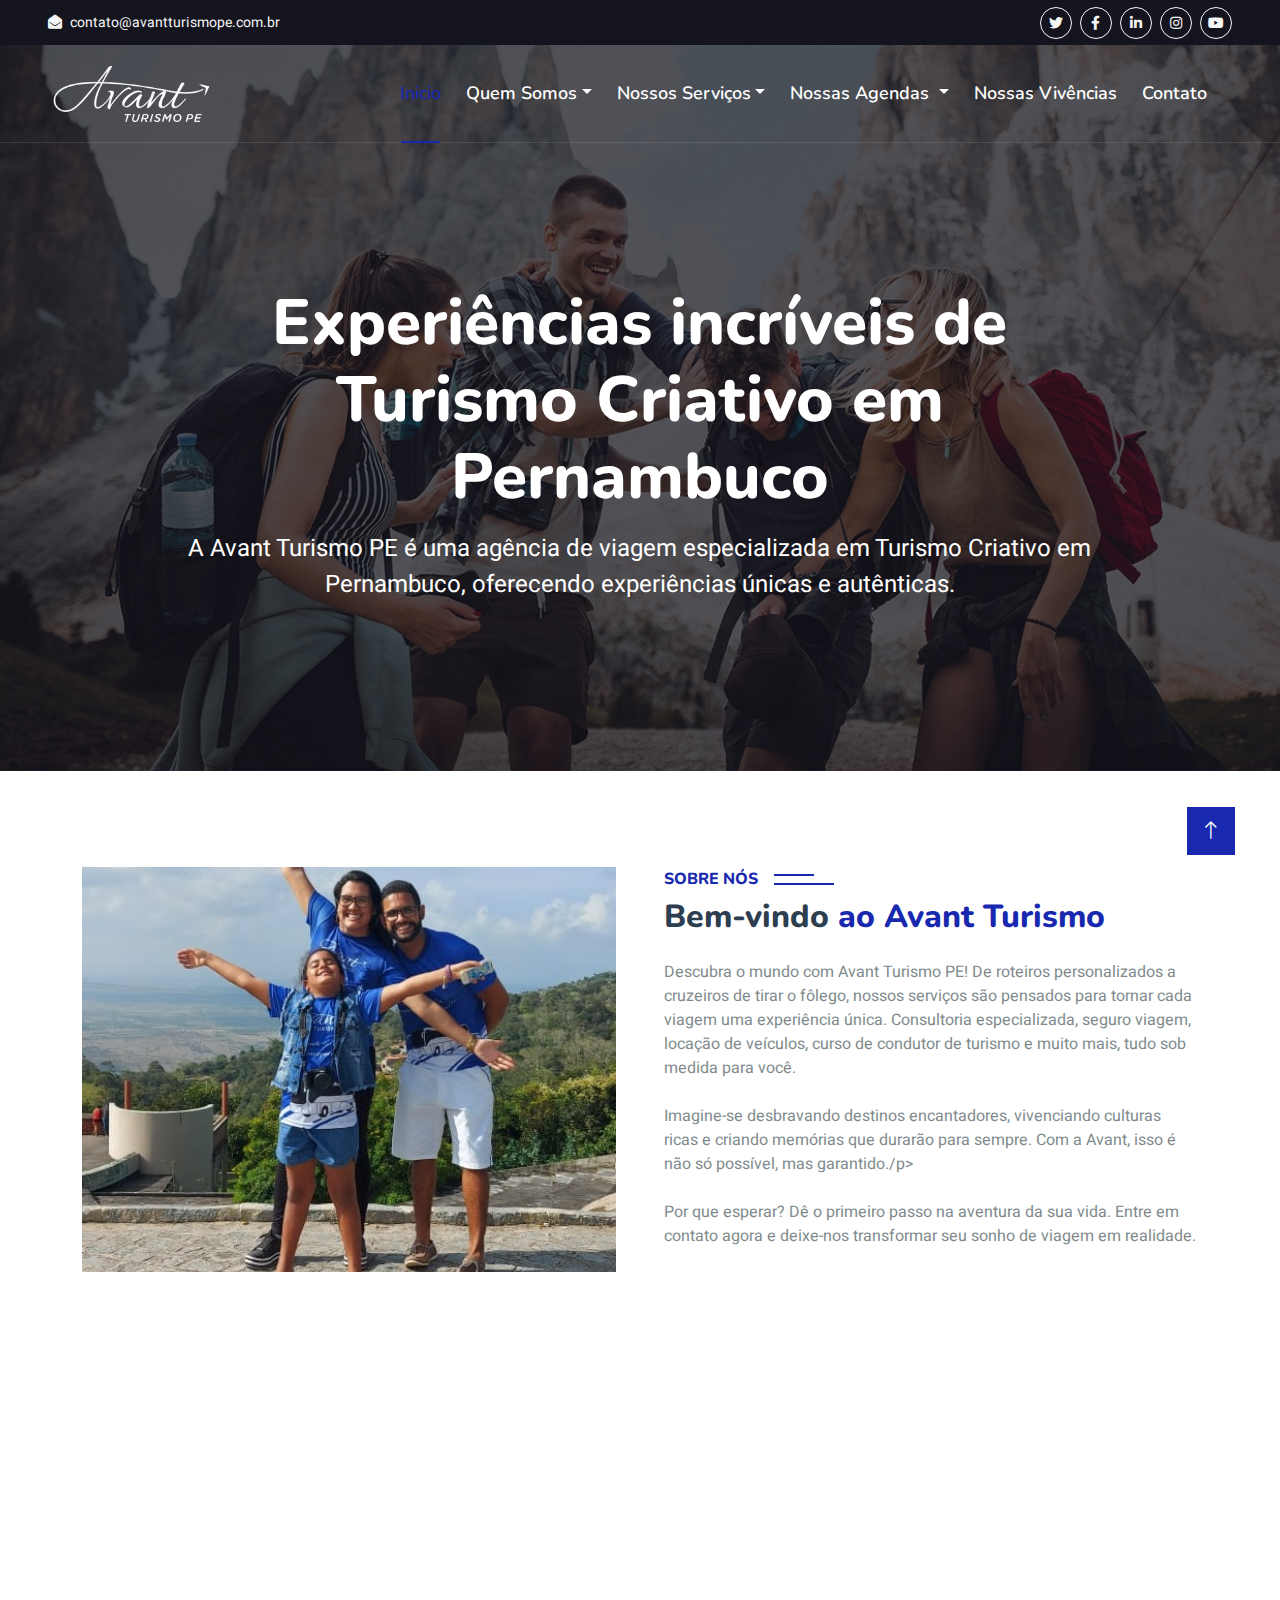
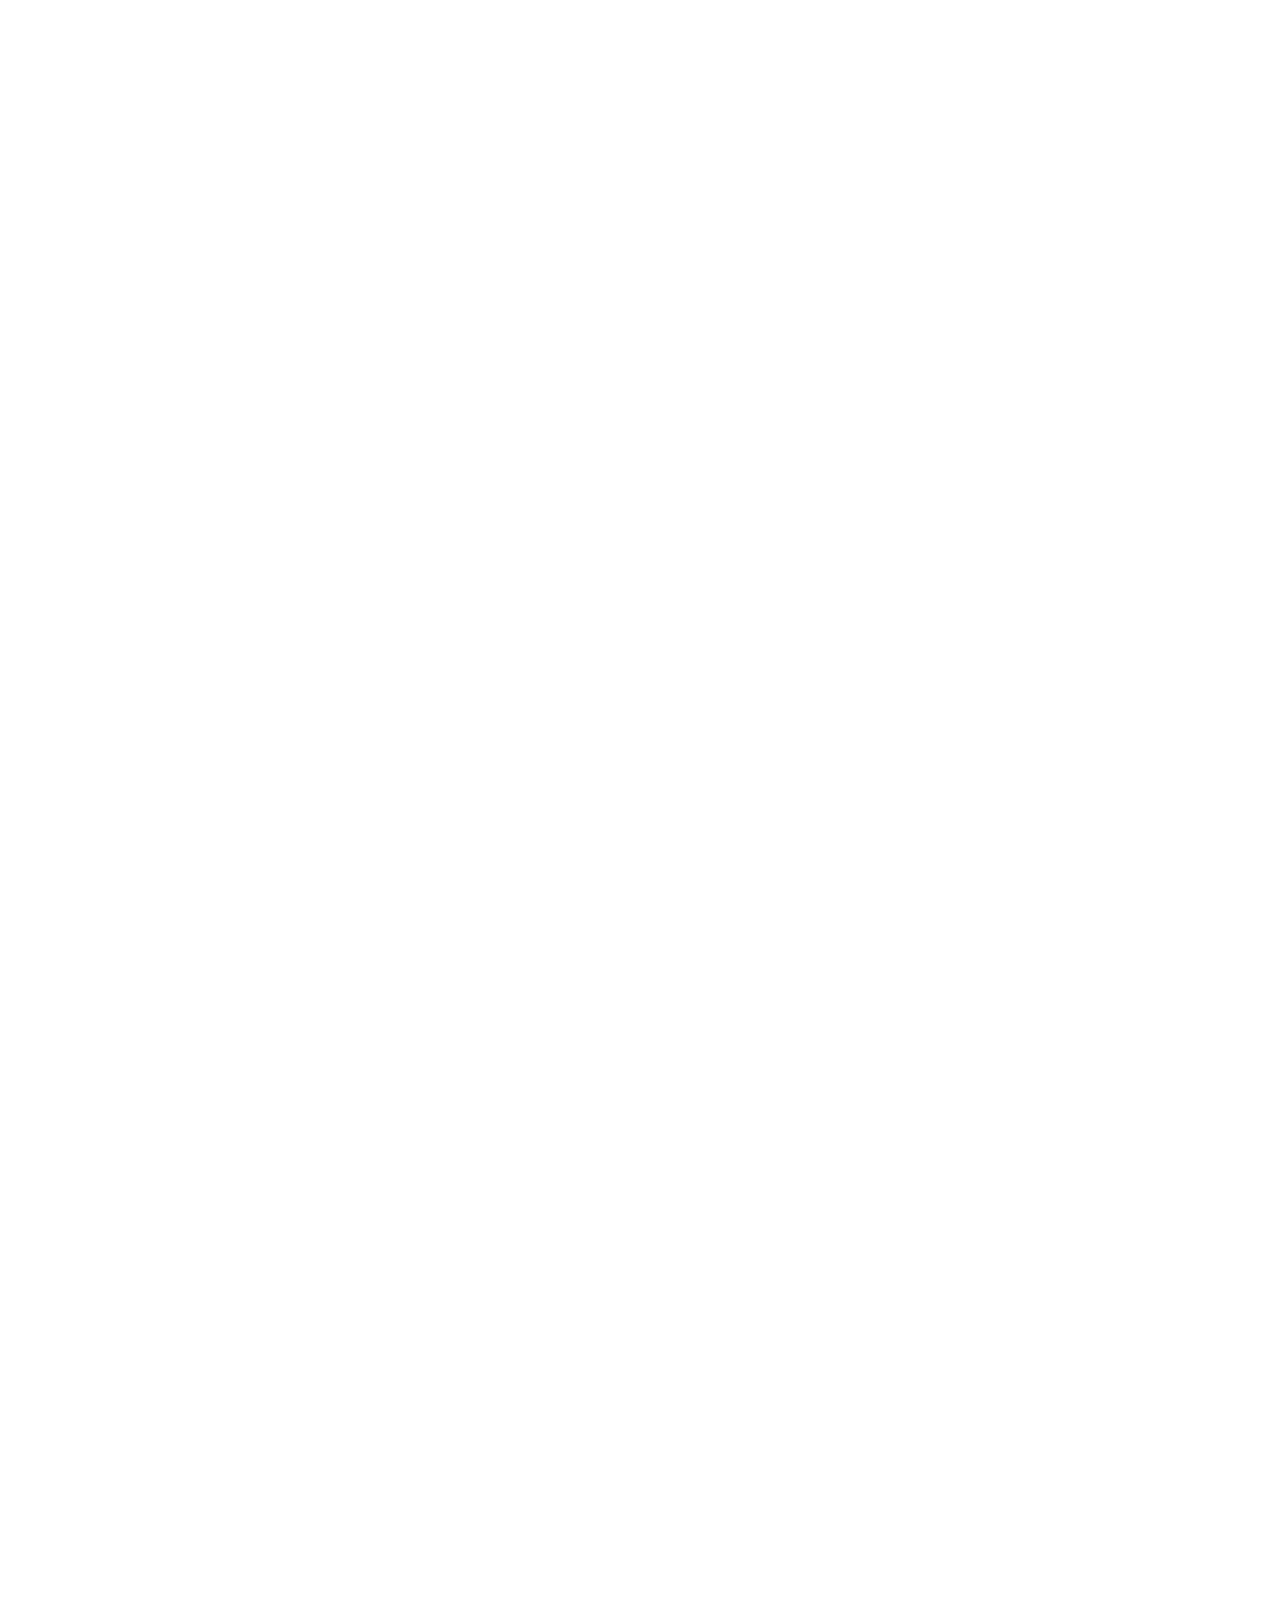
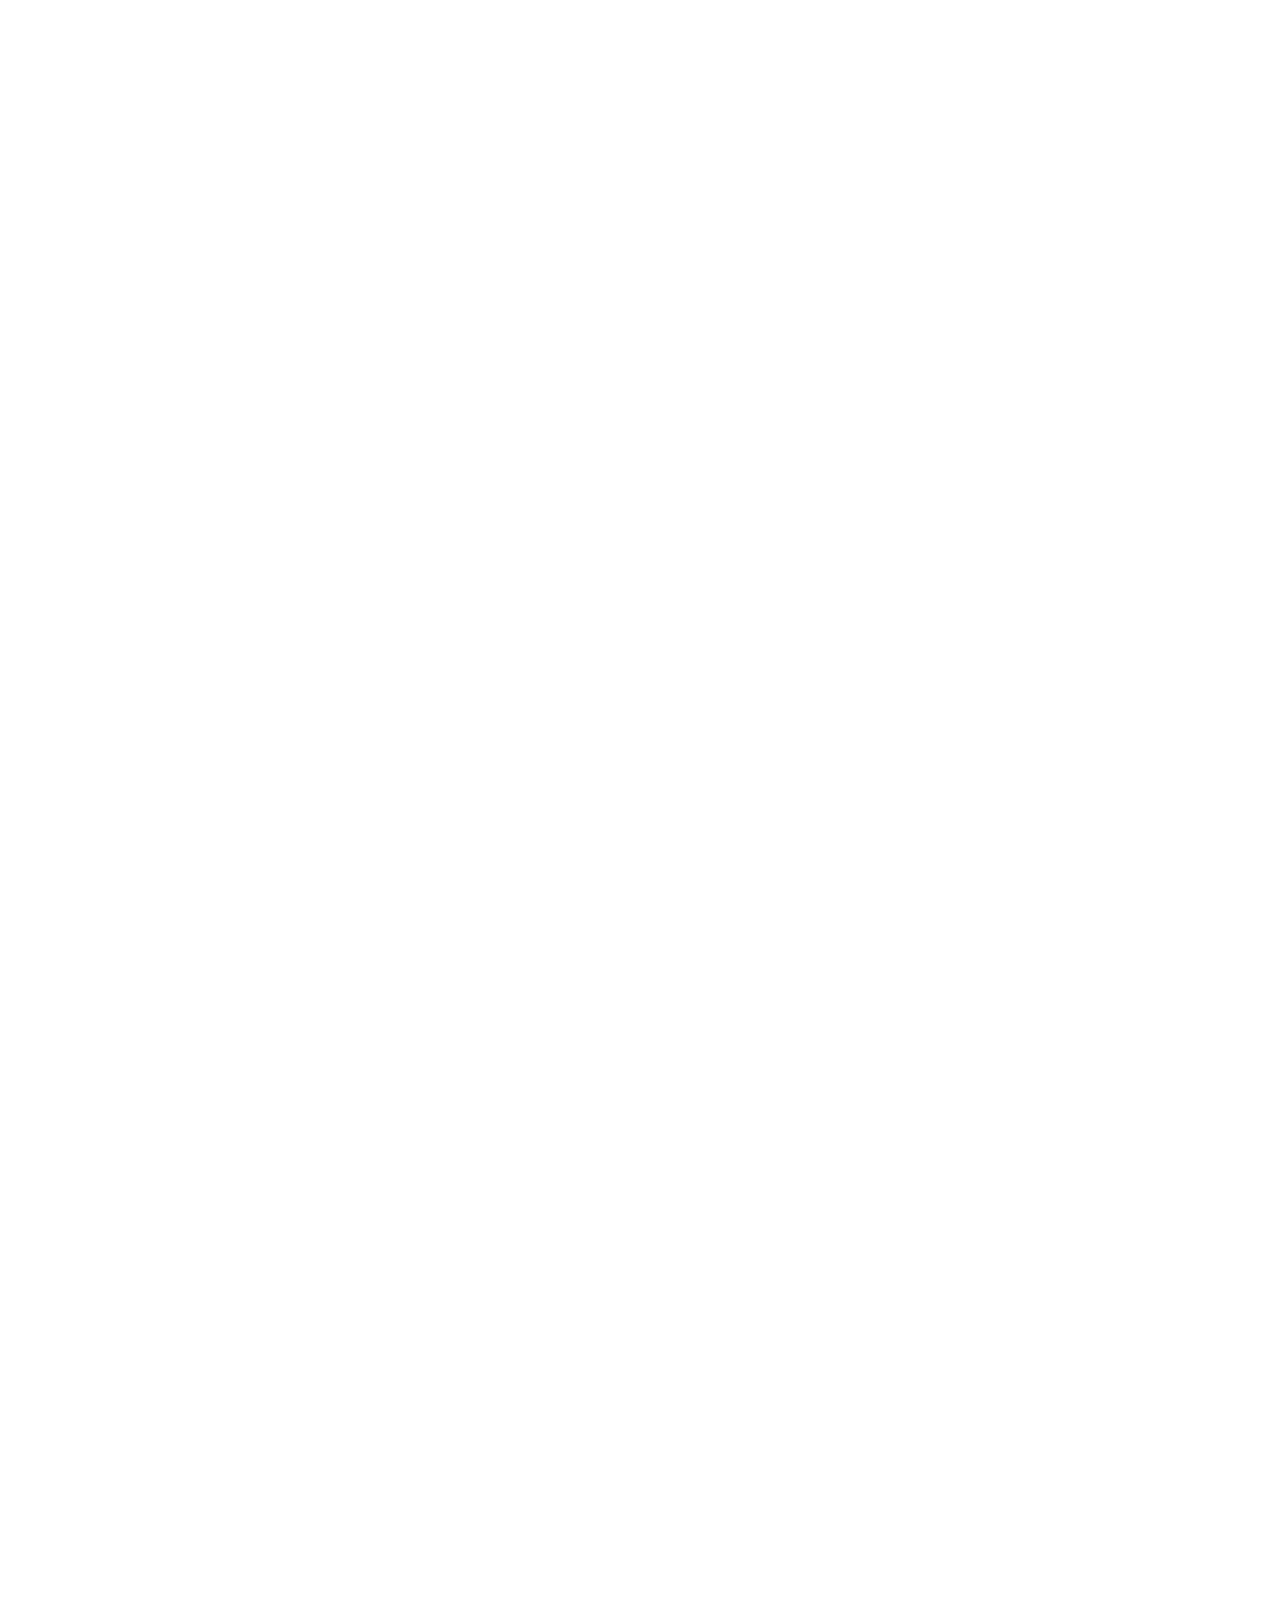
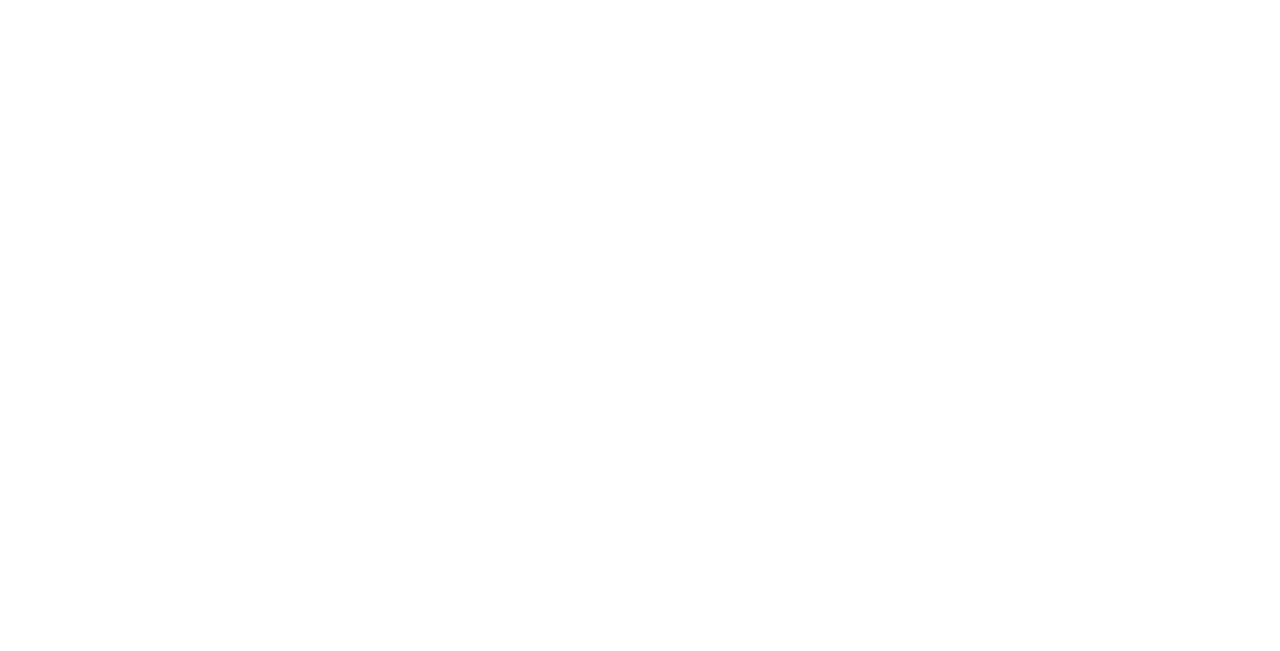
<file: index.html>
<!DOCTYPE html>
<html lang="en">

<head>
    <meta charset="utf-8">
    <title> site oficial da Avant Turismo PE</title>
    <meta content="width=device-width, initial-scale=1.0" name="viewport">
    <meta content="" name="keywords">
    <meta content="" name="description">

    <!-- Favicon -->
    <link href="img/favicon.ico" rel="icon">

    <!-- Google Web Fonts -->
    <link rel="preconnect" href="https://fonts.googleapis.com">
    <link rel="preconnect" href="https://fonts.gstatic.com" crossorigin>
    <link href="https://fonts.googleapis.com/css2?family=Heebo:wght@400;500;600&family=Nunito:wght@600;700;800&display=swap" rel="stylesheet">

    <!-- Icon Font Stylesheet -->
    <link href="https://cdnjs.cloudflare.com/ajax/libs/font-awesome/5.10.0/css/all.min.css" rel="stylesheet">
    <link href="https://cdn.jsdelivr.net/npm/bootstrap-icons@1.4.1/font/bootstrap-icons.css" rel="stylesheet">

    <!-- Libraries Stylesheet -->
    <link href="lib/animate/animate.min.css" rel="stylesheet">
    <link href="lib/owlcarousel/assets/owl.carousel.min.css" rel="stylesheet">
    <link href="lib/tempusdominus/css/tempusdominus-bootstrap-4.min.css" rel="stylesheet" />

    <!-- Customized Bootstrap Stylesheet -->
    <link href="css/bootstrap.min.css" rel="stylesheet">

    <!-- Template Stylesheet -->
    <link href="css/style.css" rel="stylesheet">
</head>

<body>
    <!-- Spinner Start -->
    <div id="spinner" class="show bg-white position-fixed translate-middle w-100 vh-100 top-50 start-50 d-flex align-items-center justify-content-center">
        <div class="spinner-border text-primary" style="width: 3rem; height: 3rem;" role="status">
            <span class="sr-only">Loading...</span>
        </div>
    </div>
    <!-- Spinner End -->


    <!-- Topbar Start -->
    <div class="container-fluid bg-dark px-5 d-none d-lg-block">
        <div class="row gx-0">
            <div class="col-lg-8 text-center text-lg-start mb-2 mb-lg-0">
                <div class="d-inline-flex align-items-center" style="height: 45px;">

                    <small class="text-light"><i class="fa fa-envelope-open me-2"></i>contato@avantturismope.com.br</small>
                </div>
            </div>
            <div class="col-lg-4 text-center text-lg-end">
                <div class="d-inline-flex align-items-center" style="height: 45px;">
                    <a class="btn btn-sm btn-outline-light btn-sm-square rounded-circle me-2" href=""><i class="fab fa-twitter fw-normal"></i></a>
                    <a class="btn btn-sm btn-outline-light btn-sm-square rounded-circle me-2" href=""><i class="fab fa-facebook-f fw-normal"></i></a>
                    <a class="btn btn-sm btn-outline-light btn-sm-square rounded-circle me-2" href=""><i class="fab fa-linkedin-in fw-normal"></i></a>
                    <a class="btn btn-sm btn-outline-light btn-sm-square rounded-circle me-2" href=""><i class="fab fa-instagram fw-normal"></i></a>
                    <a class="btn btn-sm btn-outline-light btn-sm-square rounded-circle" href=""><i class="fab fa-youtube fw-normal"></i></a>
                </div>
            </div>
        </div>
    </div>
    <!-- Topbar End -->


    <!-- Navbar & Hero Start -->
    <div class="container-fluid position-relative p-0">
        <nav class="navbar navbar-expand-lg navbar-light px-4 px-lg-5 py-3 py-lg-0">
            <a href="" class="navbar-brand p-0">
                <h1 class="text-primary m-0"> <img src="img/Logo-avant-finalPE-branca.png" alt=""></h1>
                <!-- <img src="img/logo.png" alt="Logo"> -->
            </a>
            <button class="navbar-toggler" type="button" data-bs-toggle="collapse" data-bs-target="#navbarCollapse">
                <span class="fa fa-bars"></span>
            </button>
            <div class="collapse navbar-collapse" id="navbarCollapse">
                <div class="navbar-nav ms-auto py-0">
                    <a href="index.html" class="nav-item nav-link active">Inicio</a>
                    <div class="nav-item dropdown">
                        <a href="#" class="nav-link dropdown-toggle" data-bs-toggle="dropdown">Quem Somos</a>
                        <div class="dropdown-menu m-0">
                            <a href="noticias.html" class="dropdown-item">Notícias</a>
                            <a href="acoes.html" class="dropdown-item">Ações</a>
                        </div>
                    </div>
                    <div class="nav-item dropdown">
                        <a href="#" class="nav-link dropdown-toggle" data-bs-toggle="dropdown">Nossos Serviços</a>
                        <div class="dropdown-menu m-0">
                            <a href="consultoriaviagem.html" class="dropdown-item">Consultoria Viagem</a>
                            <a href="passeiosempernambuco.html" class="dropdown-item">Passeios em Pernambuco</a>
                            <a href="roteirosprivativos.html" class="dropdown-item">Roteiros Privativos</a>
                            <a href="roteiroscriativos.html" class="dropdown-item">Roteiros Criativo</a>
                            <a href="passagemaerea.html" class="dropdown-item">Passagem Área</a>
                            <a href="seguroviagem.html" class="dropdown-item">Seguro Viagem</a>
                            <a href="locacaodecarro.html" class="dropdown-item">Locação de Carros</a>
                        </div>
                    </div>
                    <div class="nav-item dropdown">
                        <a href="#" class="nav-link dropdown-toggle" data-bs-toggle="dropdown">Nossas Agendas </a>
                        <div class="dropdown-menu m-0">
                            <a href="programacao2023.html" class="dropdown-item">Programação 2023</a>
                            <a href="programacao2024.html" class="dropdown-item">Programação 2024</a>
                         
                        </div>
                    </div>
                    <a href="nossasvivencias.html" class="nav-item nav-link">Nossas Vivências </a>
                    <a href="contato.html" class="nav-item nav-link">Contato</a>
                </div>
                 
            </div>
        </nav>

        <div class="container-fluid bg-primary py-5 mb-5 hero-header">
            <div class="container py-5">
                <div class="row justify-content-center py-5">
                    <div class="col-lg-10 pt-lg-5 mt-lg-5 text-center">
                        <h1 class="display-3 text-white mb-3 animated slideInDown"> Experiências incríveis de
                            Turismo Criativo em Pernambuco
                            </h1>
                        <p class="fs-4 text-white mb-4 animated slideInDown">A Avant Turismo PE é uma agência de viagem especializada em Turismo Criativo em Pernambuco, oferecendo experiências únicas e autênticas.</p>
                      
                    </div>
                </div>
            </div>
        </div>
    </div>
    <!-- Navbar & Hero End -->


    <!-- About Start -->
    <div class="container-xxl py-5">
        <div class="container">
            <div class="row g-5">
                <div class="col-lg-6 wow fadeInUp" data-wow-delay="0.1s" style="min-height: 400px;">
                    <div class="position-relative h-100">
                        <img class="img-fluid position-absolute w-100 h-100" src="img/about.jpg" alt="" style="object-fit: cover;">
                    </div>
                </div>
                <div class="col-lg-6 wow fadeInUp" data-wow-delay="0.3s">
                    <h6 class="section-title bg-white text-start text-primary pe-3">Sobre nós</h6>
                    <h2 class="mb-4">Bem-vindo<span class="text-primary"> ao Avant Turismo</span></h2>
                    <p class="mb-4">  Descubra o mundo com Avant Turismo PE! De roteiros personalizados a cruzeiros de tirar o fôlego, nossos serviços são pensados para tornar cada viagem uma experiência única. Consultoria especializada, seguro viagem, locação de veículos, curso de condutor de turismo e muito mais, tudo sob medida para você.</p>
                    <p class="mb-4">Imagine-se desbravando destinos encantadores, vivenciando culturas ricas e criando memórias que durarão para sempre. Com a Avant, isso é não só possível, mas garantido./p>
                    
                    <p class="mb-4">Por que esperar? Dê o primeiro passo na aventura da sua vida. Entre em contato agora e deixe-nos transformar seu sonho de viagem em realidade.</p>
                    
                  
                </div>
            </div>
        </div>
    </div>
    <!-- About End -->

    <!-- Service Start -->
    <div class="container-xxl py-5">
        <div class="container">
          <div class="text-center wow fadeInUp" data-wow-delay="0.1s">
            <h6 class="section-title bg-white text-center text-primary px-3">Serviços</h6>
            <h1 class="mb-5">Nossos Principais Serviços</h1>
          </div>
          <div class="row g-4 justify-content-center">
            <div class="col-lg-4 col-md-6 wow fadeInUp" data-wow-delay="0.1s">
              <a href="passagemaerea.html">
                <div class="package-item">
                  <div class="overflow-hidden">
                    <img class="img-fluid" src="img/nossosservços/avião.jpeg" alt="img">
                  </div>
                  <div class="d-flex border-bottom"></div>
                  <div class="text-center p-4">
                    <h4 style="color: rgb(0, 83, 139);">Passagem aérea, hospedagem nacional e internacional</h4>
                    <div class="d-flex justify-content-center mb-2">
                        <a href="#" class="btn btn-sm btn-primary px-3 border-end" style="border-radius: 30px 30px 30px 30px;">Clique para saber mais</a>

                    </div>
                  </div>
                </div>
              </a>
            </div>
            <div class="col-lg-4 col-md-6 wow fadeInUp" data-wow-delay="0.1s">
              <a href="seguroviagem.html">
                <div class="package-item">
                  <div class="overflow-hidden">
                    <img class="img-fluid" src="img/nossosservços/segurovg.jpeg" alt="img">
                  </div>
                  <div class="d-flex border-bottom"></div>
                  <div class="text-center p-4">
                    <h4 style="color: rgb(0, 83, 139);">Seguro Viagem</h4>
                    <div class="d-flex justify-content-center mb-2">
                        <a href="#" class="btn btn-sm btn-primary px-3 border-end" style="border-radius: 30px 30px 30px 30px;">Clique para saber mais</a>

                    </div>
                  </div>
                </div>
              </a>
            </div>
            <div class="row g-4 justify-content-center">
                <div class="col-lg-4 col-md-6 wow fadeInUp" data-wow-delay="0.1s">
                  <a href="locacaodecarro.html">
                    <div class="package-item">
                      <div class="overflow-hidden">
                        <img class="img-fluid" src="img/nossosservços/aluguelcarros.jpeg" alt="img">
                      </div>
                      <div class="d-flex border-bottom"></div>
                      <div class="text-center p-4">
                        <h4 style="color: rgb(0, 83, 139);">Locação de Carro</h4>
                        <div class="d-flex justify-content-center mb-2">
                            <a href="#" class="btn btn-sm btn-primary px-3 border-end" style="border-radius: 30px 30px 30px 30px;">Clique para saber mais</a>
    
                        </div>
                      </div>
                    </div>
                  </a>
                </div>
                <div class="col-lg-4 col-md-6 wow fadeInUp" data-wow-delay="0.1s">
                  <a href="roteiroscriativos.html">
                    <div class="package-item">
                      <div class="overflow-hidden">
                        <img class="img-fluid" src="img/nossosservços/caboclo.jpeg" alt="img">
                      </div>
                      <div class="d-flex border-bottom"></div>
                      <div class="text-center p-4">
                        <h4 style="color: rgb(0, 83, 139);">Roteiro de Turismo Criativo</h4>
                        <div class="d-flex justify-content-center mb-2">
                            <a href="#" class="btn btn-sm btn-primary px-3 border-end" style="border-radius: 30px 30px 30px 30px;">Clique para saber mais</a>
    
                        </div>
                      </div>
                    </div>
                  </a>
                </div>
                <div class="col-lg-4 col-md-6 wow fadeInUp" data-wow-delay="0.1s">
                    <a href="roteirosprivativos.html">
                      <div class="package-item">
                        <div class="overflow-hidden">
                          <img class="img-fluid" src="img/nossosservços/privado.jpeg" alt="img">
                        </div>
                      
                        <div class="text-center p-4">
                          <h4 style="color: rgb(0, 83, 139);">Roteiro Privativo</h4>
                          <div class="d-flex justify-content-center mb-2">
                            <a href="#" class="btn btn-sm btn-primary px-3 border-end" style="border-radius: 30px 30px 30px 30px;">Clique para saber mais</a>
    
                        </div>
                        </div>
                      </div>
                    </a>
                  </div>
                  <div class="col-lg-4 col-md-6 wow fadeInUp" data-wow-delay="0.1s">
                    <a href="consultoriaviagem.html">
                      <div class="package-item">
                        <div class="overflow-hidden">
                          <img class="img-fluid" src="img/nossosservços/lausarecife.jpeg" alt="img">
                        </div>
                        <div class="d-flex border-bottom"></div>
                        <div class="text-center p-4">
                          <h4 style="color: rgb(0, 83, 139);">Consultoria para viagem</h4>
                          <div class="d-flex justify-content-center mb-2">
                            <a href="#" class="btn btn-sm btn-primary px-3 border-end" style="border-radius: 30px 30px 30px 30px;">Clique para saber mais</a>
    
                        </div>
                        </div>
                      </div>
                    </a>
                  </div>
          </div>
        </div>
      </div>      
    <!-- Service End -->

 


    <!-- Destination Start -->
    <div class="container-xxl py-5 destination">
        <div class="container">
            <div class="text-center wow fadeInUp" data-wow-delay="0.1s">
                <h6 class="section-title bg-white text-center text-primary px-3">Vivências</h6>
                <h1 class="mb-5">Nossas principais vivências</h1>
            </div>
            <div class="row g-3">
                <div class="col-lg-7 col-md-6">
                    <div class="row g-3">
                        <div class="col-lg-12 col-md-12 wow zoomIn" data-wow-delay="0.1s">
                            <a class="position-relative d-block overflow-hidden" href="">
                                <img class="img-fluid" src="img/roteiros criativos/Lagoa do carro.jpg" alt="">
                                 <div class="bg-white text-primary fw-bold position-absolute bottom-0 end-0 m-3 py-1 px-2">Lagoa do Carro</div>
                            </a>
                        </div>
                        <div class="col-lg-6 col-md-12 wow zoomIn" data-wow-delay="0.3s">
                            <a class="position-relative d-block overflow-hidden" href="">
                                <img class="img-fluid" src="img/vivencias/pc3.jpeg" alt="">
                                <div class="bg-white text-primary fw-bold position-absolute bottom-0 end-0 m-3 py-1 px-2">Paixão de Criisto<</div>
                            </a>
                        </div>
                        <div class="col-lg-6 col-md-12 wow zoomIn" data-wow-delay="0.5s">
                            <a class="position-relative d-block overflow-hidden" href="">
                                <img class="img-fluid" src="img/vivencias/G2.jpeg" alt="">
                                 <div class="bg-white text-primary fw-bold position-absolute bottom-0 end-0 m-3 py-1 px-2">Goiana</div>
                            </a>
                        </div>
                    </div>
                </div>
                <div class="col-lg-5 col-md-6 wow zoomIn" data-wow-delay="0.7s" style="min-height: 350px;">
                    <a class="position-relative d-block h-100 overflow-hidden" href="">
                        <img class="img-fluid position-absolute w-100 h-100" src="img/Notícia avant 1.jpg" alt="" style="object-fit: cover;">
                       <div class="bg-white text-primary fw-bold position-absolute bottom-0 end-0 m-3 py-1 px-2">Prêmio Avant</div>
                    </a>
                </div>
            </div>
        </div>
    </div>
    <!-- Destination Start -->

 

    <!-- Testimonial Start -->
    <div class="container-xxl py-5 wow fadeInUp" data-wow-delay="0.1s">
        <div class="container">
            <div class="text-center">
                <h6 class="section-title bg-white text-center text-primary px-3">Depoimentos</h6>
                <h1 class="mb-5">Os depoimentos dos nossos clientes</h1>
            </div>
            <div class="owl-carousel testimonial-carousel position-relative">
                <div class="testimonial-item bg-white text-center border p-4">
                    <img class="bg-white rounded-circle shadow p-1 mx-auto mb-3" src="img/nossosdepoimentos/m (1).jpg" style="width: 80px; height: 80px;">
                    <h5 class="mb-0">Erika e Décio</h5>
                    <p class="mb-0">Quero aqui agradecer a esse casal incrível, Patrícia e Thiago, que nos acolheu e nos recebeu muito bem. Chegamos como clientes e saímos como amigos! Vocês estão de parabéns Descansem na certeza que fizeram um excelente trabalho! Um beijo grande e até a próxima.</p>
                </div>
                <div class="testimonial-item bg-white text-center border p-4">
                    <img class="bg-white rounded-circle shadow p-1 mx-auto mb-3" src="img/nossosdepoimentos/m.jpg" style="width: 80px; height: 80px;">
                    <h5 class="mb-0">Vaninha Fonseca</h5>
                
                    <p class="mt-2 mb-0">Adorei o passeio, saiu tudo perfeito. Como já disse anteriormente superou minhas expectativas. Obrigada pelo carinho e os cuidados com a Veinha enferrujada.</p>
                </div>
                <div class="testimonial-item bg-white text-center border p-4">
                    <img class="bg-white rounded-circle shadow p-1 mx-auto mb-3" src="img/nossosdepoimentos/m (2).jpg" style="width: 80px; height: 80px;">
                    <h5 class="mb-0">Fátima Ferraz</h5>
                   
                    <p class="mt-2 mb-0"> Patrícia e Tiago, parabéns pelo passeio, tudo muito organizado e turma maravilhosa. Obrigado por tudo e que Deus abençoe vocês.</p>
                </div>
                <div class="testimonial-item bg-white text-center border p-4">
                    <img class="bg-white rounded-circle shadow p-1 mx-auto mb-3" src="img/nossosdepoimentos/m (3).jpg" style="width: 80px; height: 80px;">
                    <h5 class="mb-0">Geraldo</h5>
                   
                    <p class="mt-2 mb-0">Parabéns, Paty e Thiago. Excelente passeio, paisagens deslumbrantes e grupo maravilhoso. Tudo perfeito. Será a primeira de muitas!</p>
                </div>
            </div>
        </div>
    </div>
    <!-- Testimonial End -->

    <!-- Process Start -->
    <div class="container-xxl py-5">
        <div class="container">
            <div class="text-center pb-4 wow fadeInUp" data-wow-delay="0.1s">
                <h6 class="section-title bg-white text-center text-primary px-3">funcionamento</h6>
                <h1 class="mb-5">Horário de funcionamentos</h1>
            </div>
            <div class="row gy-5 gx-4 justify-content-center">
                <div class="col-lg-4 col-sm-6 text-center pt-4 wow fadeInUp" data-wow-delay="0.1s">
                    <div class="position-relative border border-primary pt-5 pb-4 px-4">
                        <div class="d-inline-flex align-items-center justify-content-center bg-primary rounded-circle position-absolute top-0 start-50 translate-middle shadow" style="width: 100px; height: 100px;">
                            <img src="img/logoAvant1080x1080_BordaAzul.png" height="140"  width="900" alt="">
                          
                        </div>
                        <h5 class="mt-4">Segunda-feira à Sexta-feira</h5>
                        <h5 class="mt-4"> Das 8h às 20h</h5>
                            </div>
                </div>
                <div class="col-lg-4 col-sm-6 text-center pt-4 wow fadeInUp" data-wow-delay="0.3s">
                    <div class="position-relative border border-primary pt-5 pb-4 px-4">
                        <div class="d-inline-flex align-items-center justify-content-center bg-primary rounded-circle position-absolute top-0 start-50 translate-middle shadow" style="width: 100px; height: 100px;">
                            <img src="img/logoAvant1080x1080_BordaAzul.png" height="140"  width="900" alt="">
                        </div>
                        <h5 class="mt-4">Sábado</h5>
                        <h5 class="mt-4"> Das 8h às 14h</h5>
                   </div>
                </div>
                <div class="col-lg-4 col-sm-6 text-center pt-4 wow fadeInUp" data-wow-delay="0.5s">
                    <div class="position-relative border border-primary pt-5 pb-4 px-4">
                        <div class="d-inline-flex align-items-center justify-content-center bg-primary rounded-circle position-absolute top-0 start-50 translate-middle shadow" style="width: 100px; height: 100px;">
                            <img src="img/logoAvant1080x1080_BordaAzul.png" height="140"  width="900" alt="">
                        </div>
                        <h5 class="mt-4">Domingo</h5>
                        <h5 class="mt-4"> Apenas com horário marcado</h5>
                         
                    </div>
                </div>
            </div>
        </div>
    </div>
    <!-- Process Start -->


       
    <!-- Footer Start -->
    <div class="container-fluid bg-dark text-light footer pt-5 mt-5 wow fadeIn" data-wow-delay="0.1s">
        <div class="container py-5">
            <div class="row g-5">
                <div class="col-lg-3 col-md-5">
                    <h4 class="text-white mb-3">Informações</h4>
                    <a class="btn btn-link" href="quemsomos.html">Quem Somos</a>
                    <a class="btn btn-link" href="passeiosempernambuco.html">Nossos Serviços</a>
                    <a class="btn btn-link" href="programacao2024.html">Nossas Agenda</a>
                    <a class="btn btn-link" href="nossasvivencias.html">Nossa Vivência</a>
                    <a class="btn btn-link" href="contato.html">Contato</a>
                </div>
                <div class="col-lg-3 col-md-5">
                    <h4 class="text-white mb-3">Contato</h4>
                    <p class="mb-2"><i class="fa fa-map-marker-alt me-3"></i>Pernambuco - Brasil</p>
                    <p class="mb-2"><i class="fa fa-phone-alt me-3"></i>81 9 9887-9387</p>
                    <p class="mb-2"></i>contato@avantturismope.com.br</p>
                    <div class="d-flex pt-2">
                        <a class="btn btn-outline-light btn-social" href=""><i class="fab fa-instagram"></i></a>
                        <a class="btn btn-outline-light btn-social" href=""><i class="fab fa-youtube"></i></a>
        
                    </div>
                </div>
                 
                <div class="col-lg-3 col-md-5">
                    <h4 class="text-white mb-3">Novidades</h4>
                    <p>Enviem o seu e-mail para recer novidades da Avant Turismo</p>
                    <div class="position-relative mx-auto" style="max-width: 400px;">
                        <input class="form-control border-primary w-100 py-3 ps-4 pe-5" type="text" placeholder="Seu email">
                        <button type="button" class="btn btn-primary py-2 position-absolute top-0 end-0 mt-2 me-2">Enviar</button>
                    </div>
                </div>
            </div>
        </div>
        <div class="container">
            <div class="copyright">
                <div class="row">
                    <div class="col-md-6 text-center text-md-start mb-3 mb-md-0">
                        &copy;Avant Turismo PE - Guiando você a momentos inesquecíveis
                    </div>
                    
                </div>
            </div>
        </div>
    </div>
    <!-- Footer End -->


    <!-- Back to Top -->
    <a href="#" class="btn btn-lg btn-primary btn-lg-square back-to-top"><i class="bi bi-arrow-up"></i></a>


    <!-- JavaScript Libraries -->
    <script src="https://code.jquery.com/jquery-3.4.1.min.js"></script>
    <script src="https://cdn.jsdelivr.net/npm/bootstrap@5.0.0/dist/js/bootstrap.bundle.min.js"></script>
    <script src="lib/wow/wow.min.js"></script>
    <script src="lib/easing/easing.min.js"></script>
    <script src="lib/waypoints/waypoints.min.js"></script>
    <script src="lib/owlcarousel/owl.carousel.min.js"></script>
    <script src="lib/tempusdominus/js/moment.min.js"></script>
    <script src="lib/tempusdominus/js/moment-timezone.min.js"></script>
    <script src="lib/tempusdominus/js/tempusdominus-bootstrap-4.min.js"></script>

    <!-- Template Javascript -->
    <script src="js/main.js"></script>
</body>

</html>
</file>
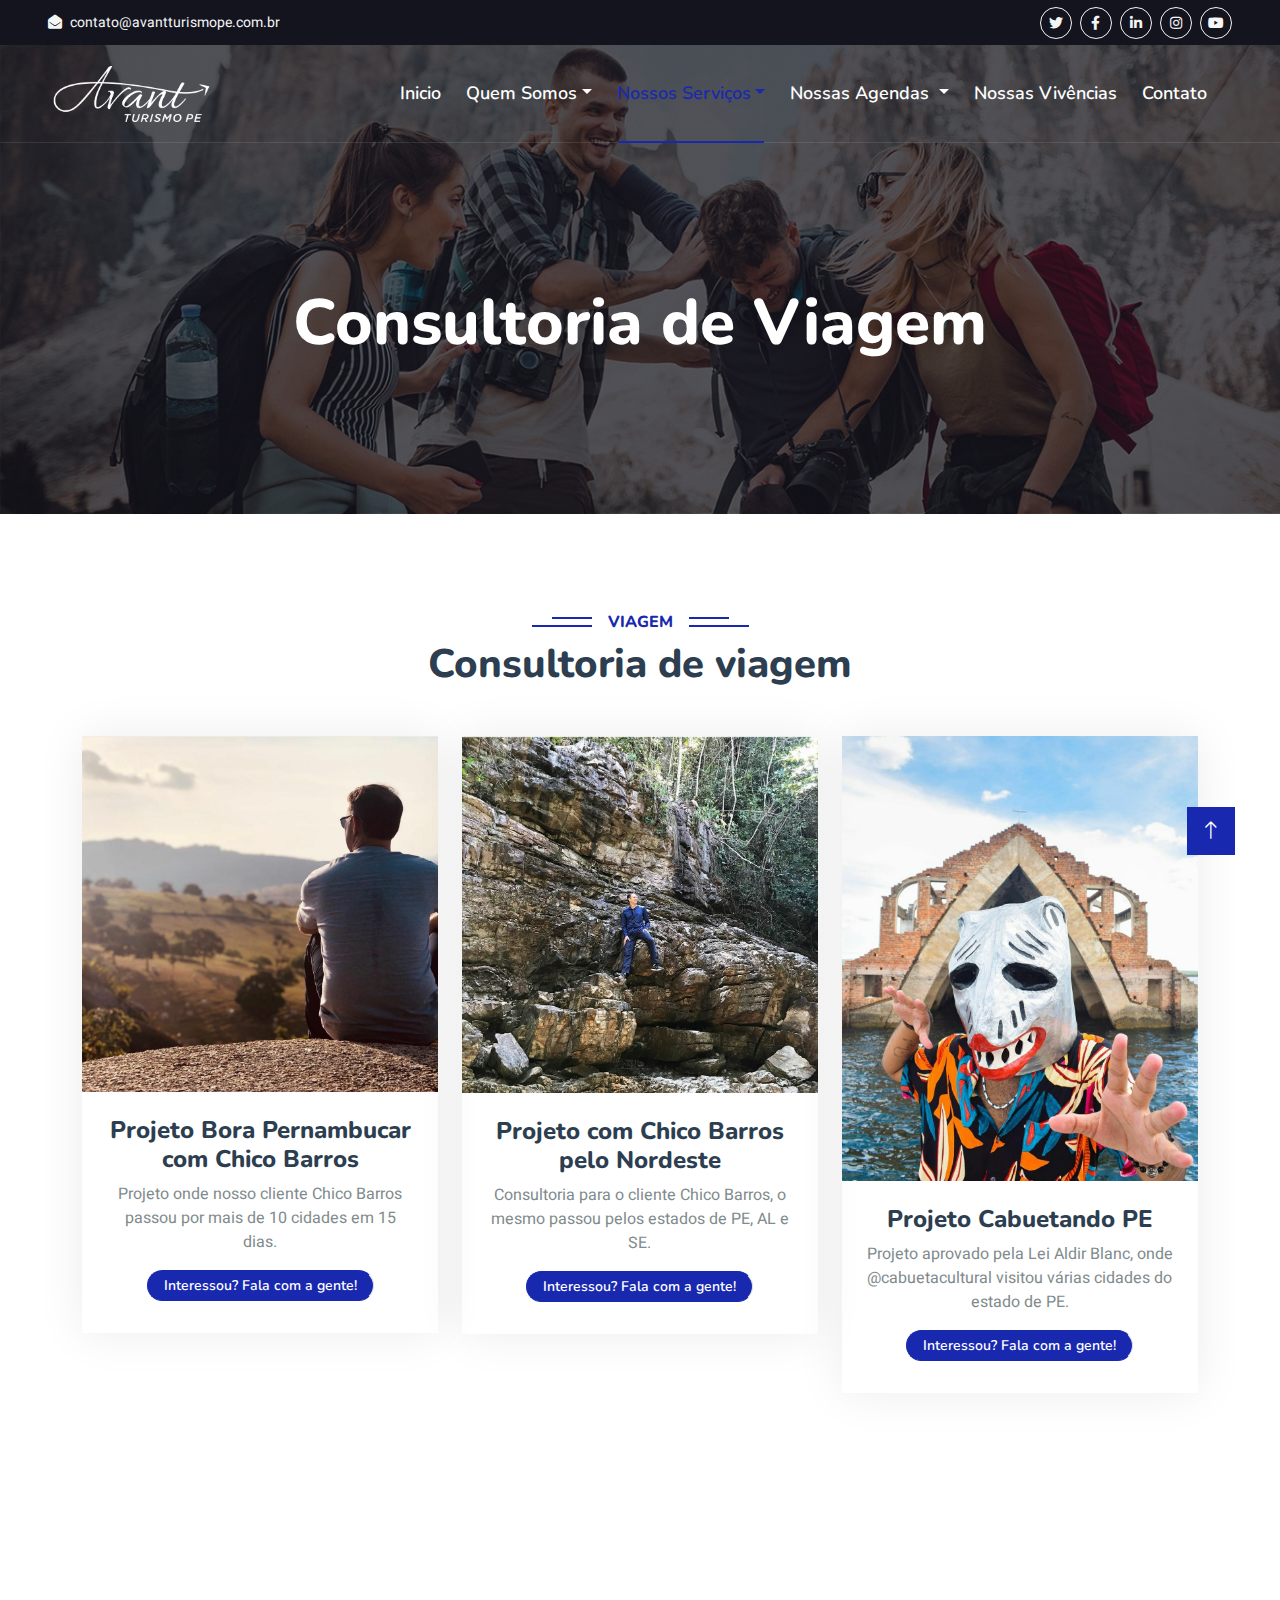
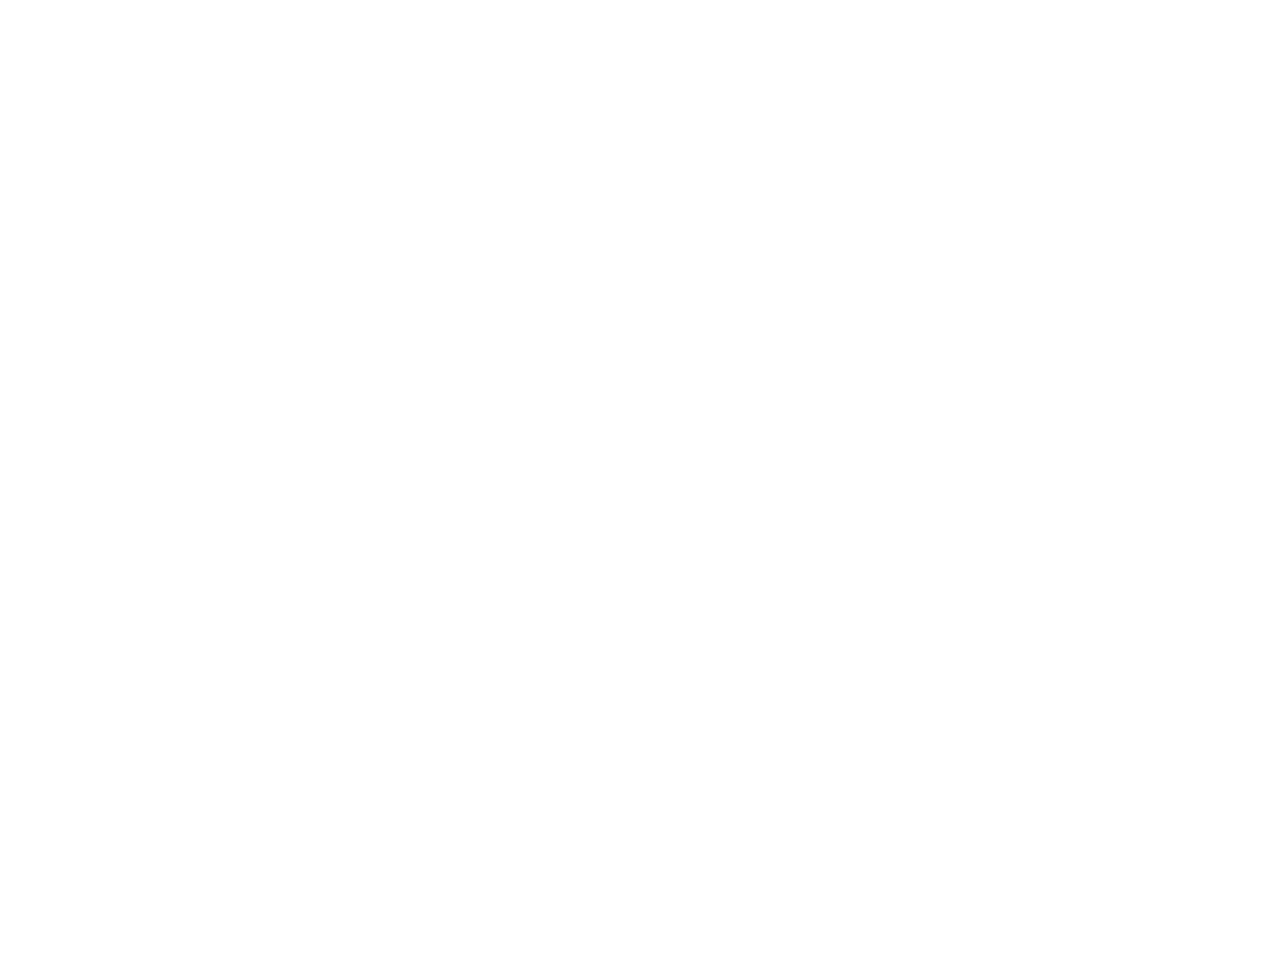
<file: consultoriaviagem.html>
<!DOCTYPE html>
<html lang="pt-BR">

<head>
    <meta charset="utf-8">
    <title> site oficial da Avant Turismo PE</title>
    <meta content="width=device-width, initial-scale=1.0" name="viewport">
    <meta content="" name="keywords">
    <meta content="" name="description">

    <!-- Favicon -->
    <link href="img/favicon.ico" rel="icon">

    <!-- Google Web Fonts -->
    <link rel="preconnect" href="https://fonts.googleapis.com">
    <link rel="preconnect" href="https://fonts.gstatic.com" crossorigin>
    <link href="https://fonts.googleapis.com/css2?family=Heebo:wght@400;500;600&family=Nunito:wght@600;700;800&display=swap" rel="stylesheet">

    <!-- Icon Font Stylesheet -->
    <link href="https://cdnjs.cloudflare.com/ajax/libs/font-awesome/5.10.0/css/all.min.css" rel="stylesheet">
    <link href="https://cdn.jsdelivr.net/npm/bootstrap-icons@1.4.1/font/bootstrap-icons.css" rel="stylesheet">

    <!-- Libraries Stylesheet -->
    <link href="lib/animate/animate.min.css" rel="stylesheet">
    <link href="lib/owlcarousel/assets/owl.carousel.min.css" rel="stylesheet">
    <link href="lib/tempusdominus/css/tempusdominus-bootstrap-4.min.css" rel="stylesheet" />

    <!-- Customized Bootstrap Stylesheet -->
    <link href="css/bootstrap.min.css" rel="stylesheet">

    <!-- Template Stylesheet -->
    <link href="css/style.css" rel="stylesheet">
</head>

<body>
    <!-- Spinner Start -->
    <div id="spinner" class="show bg-white position-fixed translate-middle w-100 vh-100 top-50 start-50 d-flex align-items-center justify-content-center">
        <div class="spinner-border text-primary" style="width: 3rem; height: 3rem;" role="status">
            <span class="sr-only">Loading...</span>
        </div>
    </div>
    <!-- Spinner End -->


   
    <!-- Topbar Start -->
    <div class="container-fluid bg-dark px-5 d-none d-lg-block">
        <div class="row gx-0">
            <div class="col-lg-8 text-center text-lg-start mb-2 mb-lg-0">
                <div class="d-inline-flex align-items-center" style="height: 45px;">
                    <small class="text-light"><i class="fa fa-envelope-open me-2"></i>contato@avantturismope.com.br</small>
               </div>
            </div>
            <div class="col-lg-4 text-center text-lg-end">
                <div class="d-inline-flex align-items-center" style="height: 45px;">
                    <a class="btn btn-sm btn-outline-light btn-sm-square rounded-circle me-2" href=""><i class="fab fa-twitter fw-normal"></i></a>
                    <a class="btn btn-sm btn-outline-light btn-sm-square rounded-circle me-2" href=""><i class="fab fa-facebook-f fw-normal"></i></a>
                    <a class="btn btn-sm btn-outline-light btn-sm-square rounded-circle me-2" href=""><i class="fab fa-linkedin-in fw-normal"></i></a>
                    <a class="btn btn-sm btn-outline-light btn-sm-square rounded-circle me-2" href=""><i class="fab fa-instagram fw-normal"></i></a>
                    <a class="btn btn-sm btn-outline-light btn-sm-square rounded-circle" href=""><i class="fab fa-youtube fw-normal"></i></a>
                </div>
            </div>
        </div>
    </div>
    <!-- Topbar End -->


    <!-- Navbar & Hero Start -->
    <div class="container-fluid position-relative p-0">
        <nav class="navbar navbar-expand-lg navbar-light px-4 px-lg-5 py-3 py-lg-0">
            <a href="" class="navbar-brand p-0">
                <h1 class="text-primary m-0"> <img src="img/Logo-avant-finalPE-branca.png" alt=""></h1>
                <!-- <img src="img/logo.png" alt="Logo"> -->
            </a>
            <button class="navbar-toggler" type="button" data-bs-toggle="collapse" data-bs-target="#navbarCollapse">
                <span class="fa fa-bars"></span>
            </button>
            <div class="collapse navbar-collapse" id="navbarCollapse">
                <div class="collapse navbar-collapse" id="navbarCollapse">
                    <div class="navbar-nav ms-auto py-0">
                        <a href="index.html" class="nav-item nav-link ">Inicio</a>
                        <div class="nav-item dropdown">
                            <a href="#" class="nav-link dropdown-toggle" data-bs-toggle="dropdown">Quem Somos</a>
                            <div class="dropdown-menu m-0">
                                <a href="noticias.html" class="dropdown-item">Notícias</a>
                                <a href="acoes.html" class="dropdown-item">Ações</a>
                            </div>
                        </div>
                        <div class="nav-item dropdown">
                            <a href="#" class="nav-link dropdown-toggle active" data-bs-toggle="dropdown">Nossos Serviços</a>
                            <div class="dropdown-menu m-0">
                                <a href="consultoriaviagem.html" class="dropdown-item">Consultoria Viagem</a>
                                <a href="passeiosempernambuco.html" class="dropdown-item">Passeios em Pernambuco</a>
                                <a href="roteirosprivativos.html" class="dropdown-item">Roteiros Privativos</a>
                                <a href="roteiroscriativos.html" class="dropdown-item">Roteiros Criativo</a>
                                <a href="passagemaerea.html" class="dropdown-item">Passagem Área</a>
                                <a href="seguroviagem.html" class="dropdown-item">Seguro Viagem</a>
                                <a href="locacaodecarro.html" class="dropdown-item">Locação de Carros</a>
                            </div>
                        </div>
                        <div class="nav-item dropdown">
                            <a href="#" class="nav-link dropdown-toggle" data-bs-toggle="dropdown">Nossas Agendas </a>
                            <div class="dropdown-menu m-0">
                                <a href="programacao2023.html" class="dropdown-item">Programação 2023</a>
                                <a href="programacao2024.html" class="dropdown-item">Programação 2024</a>
                             
                            </div>
                        </div>
                        <a href="nossasvivencias.html" class="nav-item nav-link">Nossas Vivências </a>
                        <a href="contato.html" class="nav-item nav-link">Contato</a>
                    </div>
                </div>
        </nav>

        <div class="container-fluid bg-primary py-5 mb-5 hero-header">
            <div class="container py-5">
                <div class="row justify-content-center py-5">
                    <div class="col-lg-10 pt-lg-5 mt-lg-5 text-center">
                        <h1 class="display-3 text-white animated slideInDown">Consultoria de Viagem</h1>
                        
                    </div>
                </div>
            </div>
        </div>
    </div>
    <!-- Navbar & Hero End -->


     <!-- Package Start -->
     <div class="container-xxl py-5">
        <div class="container">
            <div class="text-center wow fadeInUp" data-wow-delay="0.1s">
                <h6 class="section-title bg-white text-center text-primary px-3">Viagem</h6>
                <h1 class="mb-5">Consultoria de viagem</h1>
            </div>
            <div class="row g-4 justify-content-center">
                <div class="col-lg-4 col-md-6 wow fadeInUp" data-wow-delay="0.1s">
                    <div class="package-item">
                        <div class="overflow-hidden">
                            <img class="img-fluid" src="./img/Nossos Serviços/vamosPernambucar.jpg" alt="Foto tirada das costas de Chico Barros, sentado numa rocha e admirando o horizonte pernambucano.">
                        </div>
                 
                        <div class="text-center p-4">
                            <h4>Projeto Bora Pernambucar com Chico Barros</h4>
                            <p>Projeto onde nosso cliente Chico Barros passou por mais de 10 cidades em 15 dias.</p>
                            <div class="d-flex justify-content-center mb-2">
                                <a href="#" class="btn btn-sm btn-primary px-3 border-end" style="border-radius: 30px 30px 30px 30px;">Interessou? Fala com a gente!</a>
 
                            </div>
                        </div>
                    </div>
                </div>

                <div class="col-lg-4 col-md-6 wow fadeInUp" data-wow-delay="0.1s">
                    <div class="package-item">
                        <div class="overflow-hidden">
                            <img class="img-fluid" src="./img/Nossos Serviços/chicoBarros.jpg" alt="Foto de Chico Barros sentado numa rocha de frente a uma coluna rochosa">
                        </div>
                 
                        <div class="text-center p-4">
                            <h4>Projeto com Chico Barros pelo Nordeste</h4>
                            <p>Consultoria para o cliente Chico Barros, o mesmo passou pelos estados de PE, AL e SE.</p>
                            <div class="d-flex justify-content-center mb-2">
                                <a href="#" class="btn btn-sm btn-primary px-3 border-end" style="border-radius: 30px 30px 30px 30px;">Interessou? Fala com a gente!</a>
                            </div>
                        </div>
                    </div>
                </div>

                <div class="col-lg-4 col-md-6 wow fadeInUp" data-wow-delay="0.1s">
                    <div class="package-item">
                        <div class="overflow-hidden">
                            <img class="img-fluid" src="./img/Nossos Serviços/cabuetando.jpg" alt="Foto de uma turista usando uma máscara de La Ursa">
                        </div>
                 
                        <div class="text-center p-4">
                            <h4>Projeto Cabuetando PE</h4>
                            <p>Projeto aprovado pela Lei Aldir Blanc, onde @cabuetacultural visitou várias cidades do estado de PE.</p>
                            <div class="d-flex justify-content-center mb-2">
                                <a href="#" class="btn btn-sm btn-primary px-3 border-end" style="border-radius: 30px 30px 30px 30px;">Interessou? Fala com a gente!</a>
                            </div>
                        </div>
                    </div>
                </div>

                <div class="col-lg-4 col-md-6 wow fadeInUp" data-wow-delay="0.1s">
                    <div class="package-item">
                        <div class="overflow-hidden">
                            <img class="img-fluid" src="./img/Nossos Serviços/queiroz.jpg" alt="Foto da família Queiroz, um casal e três crianças, com coletes salva-vidas, em um barco.">
                        </div>
                 
                        <div class="text-center p-4">
                            <h4>Projeto Pernambucando com a Família Queiroz</h4>
                            <p>Consultoria realizada para família Queiroz, passando por 11 cidades em Pernambuco em 17 dias de conexão familiar.</p>
                            <div class="d-flex justify-content-center mb-2">
                                <a href="#" class="btn btn-sm btn-primary px-3 border-end" style="border-radius: 30px 30px 30px 30px;">Interessou? Fala com a gente!</a>
                            </div>
                        </div>
                    </div>
                </div>
            </div>
        </div>
    </div>
    <!-- Package End -->

      <!-- Footer Start -->
      <div class="container-fluid bg-dark text-light footer pt-5 mt-5 wow fadeIn" data-wow-delay="0.1s">
        <div class="container py-5">
            <div class="row g-5">
                <div class="col-lg-3 col-md-5">
                    <h4 class="text-white mb-3">Informações</h4>
                    <a class="btn btn-link" href="quemsomos.html">Quem Somos</a>
                    <a class="btn btn-link" href="passeiosempernambuco.html">Nossos Serviços</a>
                    <a class="btn btn-link" href="programacao2024.html">Nossas Agenda</a>
                    <a class="btn btn-link" href="nossasvivencias.html">Nossa Vivência</a>
                    <a class="btn btn-link" href="contato.html">Contato</a>
                </div>
                <div class="col-lg-3 col-md-5">
                    <h4 class="text-white mb-3">Contato</h4>
                    <p class="mb-2"><i class="fa fa-map-marker-alt me-3"></i>Pernambuco - Brasil</p>
                    <p class="mb-2"><i class="fa fa-phone-alt me-3"></i>81 9 9887-9387</p>
                    <p class="mb-2"></i>contato@avantturismope.com.br</p>
                    <div class="d-flex pt-2">
                        <a class="btn btn-outline-light btn-social" href=""><i class="fab fa-instagram"></i></a>
                        <a class="btn btn-outline-light btn-social" href=""><i class="fab fa-youtube"></i></a>
        
                    </div>
                </div>
                 
                <div class="col-lg-3 col-md-5">
                    <h4 class="text-white mb-3">Novidades</h4>
                    <p>Enviem o seu e-mail para recer novidades da Avant Turismo</p>
                    <div class="position-relative mx-auto" style="max-width: 400px;">
                        <input class="form-control border-primary w-100 py-3 ps-4 pe-5" type="text" placeholder="Seu email">
                        <button type="button" class="btn btn-primary py-2 position-absolute top-0 end-0 mt-2 me-2">Enviar</button>
                    </div>
                </div>
            </div>
        </div>
        <div class="container">
            <div class="copyright">
                <div class="row">
                    <div class="col-md-6 text-center text-md-start mb-3 mb-md-0">
                        &copy;Avant Turismo PE - Guiando você a momentos inesquecíveis
                    </div>
                    
                </div>
            </div>
        </div>
    </div>
    <!-- Footer End -->



    <!-- Back to Top -->
    <a href="#" class="btn btn-lg btn-primary btn-lg-square back-to-top"><i class="bi bi-arrow-up"></i></a>


    <!-- JavaScript Libraries -->
    <script src="https://code.jquery.com/jquery-3.4.1.min.js"></script>
    <script src="https://cdn.jsdelivr.net/npm/bootstrap@5.0.0/dist/js/bootstrap.bundle.min.js"></script>
    <script src="lib/wow/wow.min.js"></script>
    <script src="lib/easing/easing.min.js"></script>
    <script src="lib/waypoints/waypoints.min.js"></script>
    <script src="lib/owlcarousel/owl.carousel.min.js"></script>
    <script src="lib/tempusdominus/js/moment.min.js"></script>
    <script src="lib/tempusdominus/js/moment-timezone.min.js"></script>
    <script src="lib/tempusdominus/js/tempusdominus-bootstrap-4.min.js"></script>

    <!-- Template Javascript -->
    <script src="js/main.js"></script>
</body>

</html>
</file>
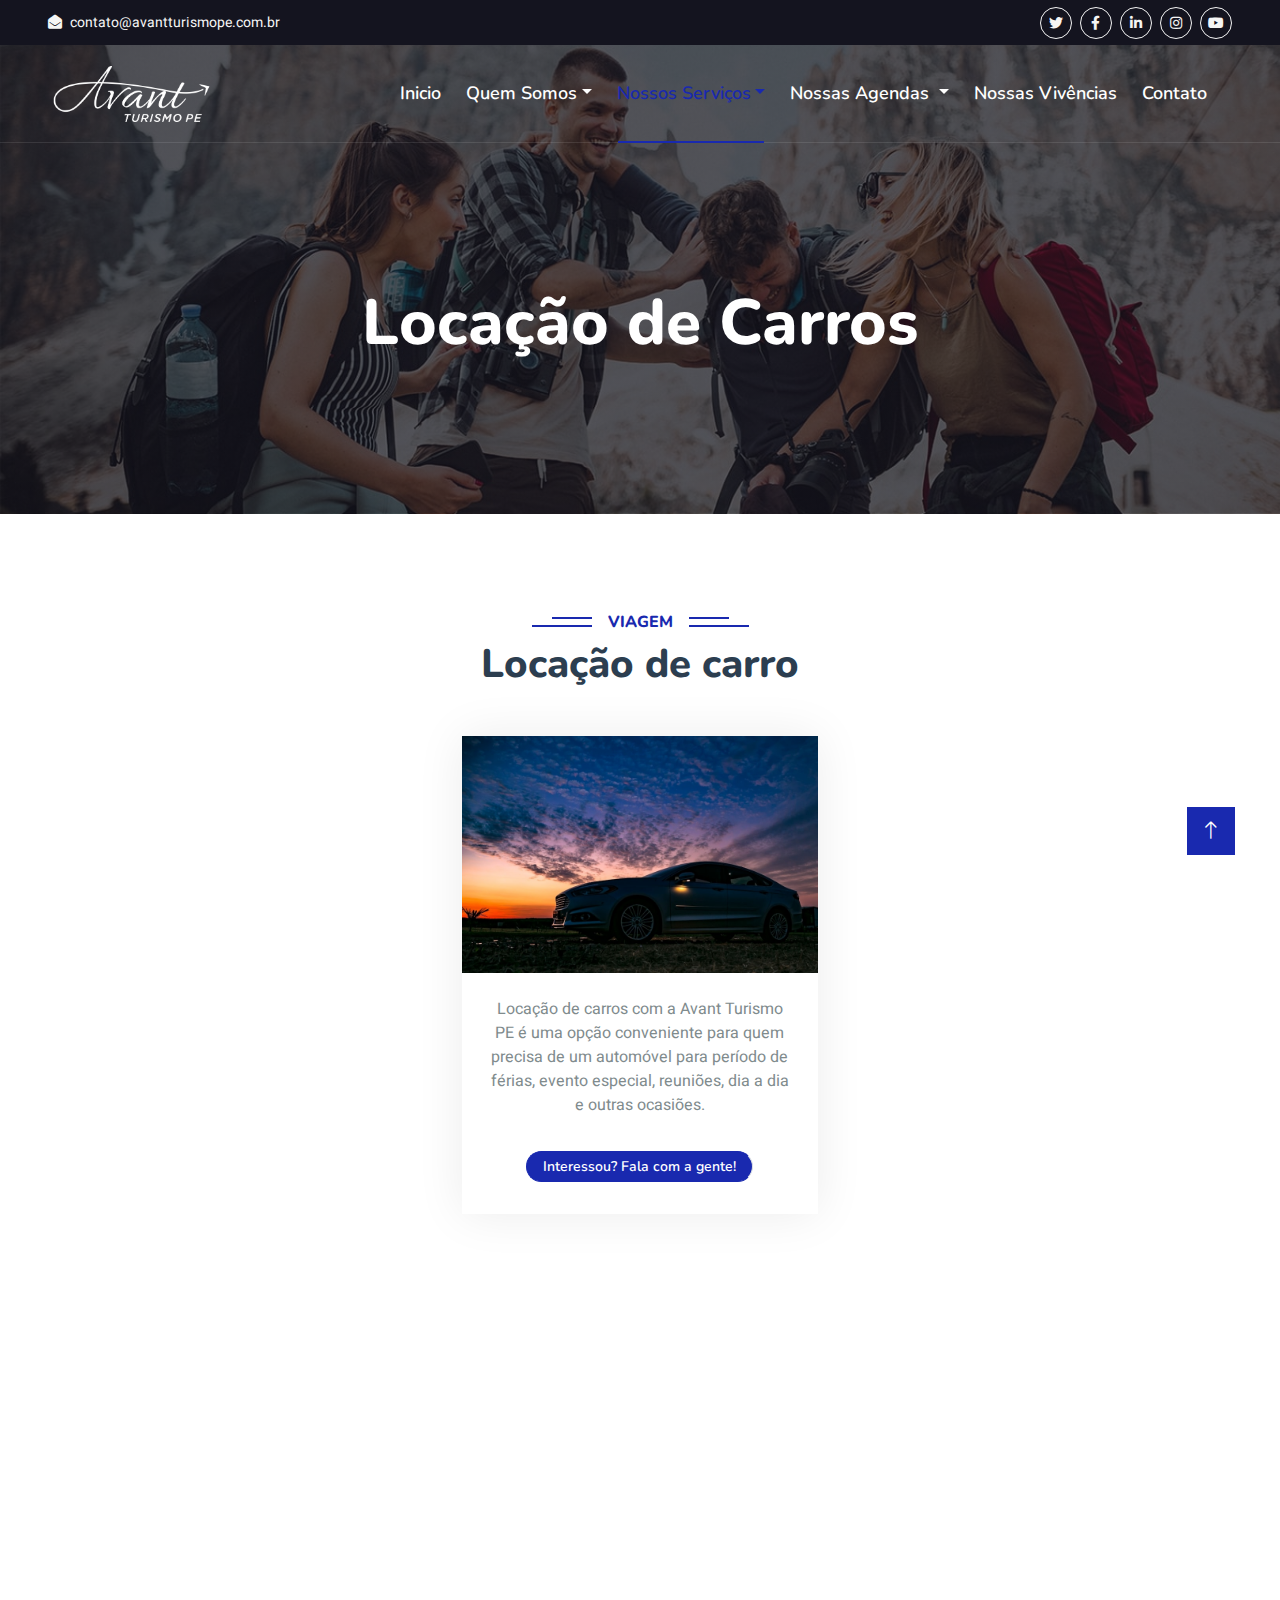
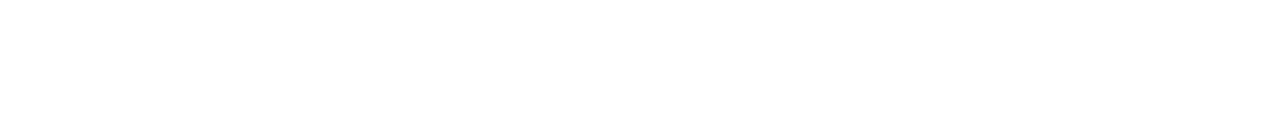
<file: locacaodecarro.html>
<!DOCTYPE html>
<html lang="en">

<head>
    <meta charset="utf-8">
    <title> site oficial da Avant Turismo PE</title>
    <meta content="width=device-width, initial-scale=1.0" name="viewport">
    <meta content="" name="keywords">
    <meta content="" name="description">

    <!-- Favicon -->
    <link href="img/favicon.ico" rel="icon">

    <!-- Google Web Fonts -->
    <link rel="preconnect" href="https://fonts.googleapis.com">
    <link rel="preconnect" href="https://fonts.gstatic.com" crossorigin>
    <link href="https://fonts.googleapis.com/css2?family=Heebo:wght@400;500;600&family=Nunito:wght@600;700;800&display=swap" rel="stylesheet">

    <!-- Icon Font Stylesheet -->
    <link href="https://cdnjs.cloudflare.com/ajax/libs/font-awesome/5.10.0/css/all.min.css" rel="stylesheet">
    <link href="https://cdn.jsdelivr.net/npm/bootstrap-icons@1.4.1/font/bootstrap-icons.css" rel="stylesheet">

    <!-- Libraries Stylesheet -->
    <link href="lib/animate/animate.min.css" rel="stylesheet">
    <link href="lib/owlcarousel/assets/owl.carousel.min.css" rel="stylesheet">
    <link href="lib/tempusdominus/css/tempusdominus-bootstrap-4.min.css" rel="stylesheet" />

    <!-- Customized Bootstrap Stylesheet -->
    <link href="css/bootstrap.min.css" rel="stylesheet">

    <!-- Template Stylesheet -->
    <link href="css/style.css" rel="stylesheet">
</head>

<body>
    <!-- Spinner Start -->
    <div id="spinner" class="show bg-white position-fixed translate-middle w-100 vh-100 top-50 start-50 d-flex align-items-center justify-content-center">
        <div class="spinner-border text-primary" style="width: 3rem; height: 3rem;" role="status">
            <span class="sr-only">Loading...</span>
        </div>
    </div>
    <!-- Spinner End -->


    <!-- Topbar Start -->
    <div class="container-fluid bg-dark px-5 d-none d-lg-block">
        <div class="row gx-0">
            <div class="col-lg-8 text-center text-lg-start mb-2 mb-lg-0">
                <div class="d-inline-flex align-items-center" style="height: 45px;">
                    <small class="text-light"><i class="fa fa-envelope-open me-2"></i>contato@avantturismope.com.br</small>
               </div>
            </div>
            <div class="col-lg-4 text-center text-lg-end">
                <div class="d-inline-flex align-items-center" style="height: 45px;">
                    <a class="btn btn-sm btn-outline-light btn-sm-square rounded-circle me-2" href=""><i class="fab fa-twitter fw-normal"></i></a>
                    <a class="btn btn-sm btn-outline-light btn-sm-square rounded-circle me-2" href=""><i class="fab fa-facebook-f fw-normal"></i></a>
                    <a class="btn btn-sm btn-outline-light btn-sm-square rounded-circle me-2" href=""><i class="fab fa-linkedin-in fw-normal"></i></a>
                    <a class="btn btn-sm btn-outline-light btn-sm-square rounded-circle me-2" href=""><i class="fab fa-instagram fw-normal"></i></a>
                    <a class="btn btn-sm btn-outline-light btn-sm-square rounded-circle" href=""><i class="fab fa-youtube fw-normal"></i></a>
                </div>
            </div>
        </div>
    </div>
    <!-- Topbar End -->


    <!-- Navbar & Hero Start -->
    <div class="container-fluid position-relative p-0">
        <nav class="navbar navbar-expand-lg navbar-light px-4 px-lg-5 py-3 py-lg-0">
            <a href="" class="navbar-brand p-0">
                <h1 class="text-primary m-0"> <img src="img/Logo-avant-finalPE-branca.png" alt=""></h1>
                <!-- <img src="img/logo.png" alt="Logo"> -->
            </a>
            <button class="navbar-toggler" type="button" data-bs-toggle="collapse" data-bs-target="#navbarCollapse">
                <span class="fa fa-bars"></span>
            </button>
            <div class="collapse navbar-collapse" id="navbarCollapse">
                <div class="navbar-nav ms-auto py-0">
                    <a href="index.html" class="nav-item nav-link ">Inicio</a>
                    <div class="nav-item dropdown">
                        <a href="#" class="nav-link dropdown-toggle" data-bs-toggle="dropdown">Quem Somos</a>
                        <div class="dropdown-menu m-0">
                            <a href="noticias.html" class="dropdown-item">Notícias</a>
                            <a href="acoes.html" class="dropdown-item">Ações</a>
                        </div>
                    </div>
                    <div class="nav-item dropdown">
                        <a href="#" class="nav-link dropdown-toggle active" data-bs-toggle="dropdown">Nossos Serviços</a>
                        <div class="dropdown-menu m-0">
                            <a href="consultoriaviagem.html" class="dropdown-item">Consultoria Viagem</a>
                            <a href="passeiosempernambuco.html" class="dropdown-item">Passeios em Pernambuco</a>
                            <a href="roteirosprivativos.html" class="dropdown-item">Roteiros Privativos</a>
                            <a href="roteiroscriativos.html" class="dropdown-item">Roteiros Criativo</a>
                            <a href="passagemaerea.html" class="dropdown-item">Passagem Área</a>
                            <a href="seguroviagem.html" class="dropdown-item">Seguro Viagem</a>
                            <a href="locacaodecarro.html" class="dropdown-item">Locação de Carros</a>
                        </div>
                    </div>
                    <div class="nav-item dropdown">
                        <a href="#" class="nav-link dropdown-toggle" data-bs-toggle="dropdown">Nossas Agendas </a>
                        <div class="dropdown-menu m-0">
                            <a href="programacao2023.html" class="dropdown-item">Programação 2023</a>
                            <a href="programacao2024.html" class="dropdown-item">Programação 2024</a>
                         
                        </div>
                    </div>
                    <a href="nossasvivencias.html" class="nav-item nav-link">Nossas Vivências </a>
                    <a href="contato.html" class="nav-item nav-link">Contato</a>
                </div>
            </div>
        </nav>

        <div class="container-fluid bg-primary py-5 mb-5 hero-header">
            <div class="container py-5">
                <div class="row justify-content-center py-5">
                    <div class="col-lg-10 pt-lg-5 mt-lg-5 text-center">
                        <h1 class="display-3 text-white animated slideInDown">Locação de Carros</h1>
                        
                    </div>
                </div>
            </div>
        </div>
    </div>
    <!-- Navbar & Hero End -->


     <!-- Package Start -->

     <div class="container-xxl py-5">
        <div class="container">
            <div class="text-center wow fadeInUp" data-wow-delay="0.1s">
                <h6 class="section-title bg-white text-center text-primary px-3">Viagem</h6>
                <h1 class="mb-5">Locação de carro</h1>
            </div>
            <div class="row g-4 justify-content-center">
                <div class="col-lg-4 col-md-6 wow fadeInUp" data-wow-delay="0.1s">
                    <div class="package-item">
                        <div class="overflow-hidden">
                            <img class="img-fluid" src="img/locação/Locação .jpg" alt="Foto tirada das costas de Chico Barros, sentado numa rocha e admirando o horizonte pernambucano.">
                        </div>
                        <div class="text-center p-4">
                            <p>Locação de carros com a Avant Turismo PE é uma opção conveniente para quem precisa de um automóvel para período de férias, evento especial, reuniões, dia a dia e outras ocasiões.</p>
                            <div class="d-flex justify-content-center mb-2">
                                <a href="#" class="btn btn-sm btn-primary px-3 border-end" 
                                   style="border-radius: 30px 30px 30px 30px; margin-top: 18px;">Interessou? Fala com a gente!</a>
                            </div>
                        </div>
                        
                        </div>
                    </div>
                </div>
    <!-- Package End -->

        

     <!-- Footer Start -->
     <div class="container-fluid bg-dark text-light footer pt-5 mt-5 wow fadeIn" data-wow-delay="0.1s">
        <div class="container py-5">
            <div class="row g-5">
                <div class="col-lg-3 col-md-5">
                    <h4 class="text-white mb-3">Informações</h4>
                    <a class="btn btn-link" href="quemsomos.html">Quem Somos</a>
                    <a class="btn btn-link" href="passeiosempernambuco.html">Nossos Serviços</a>
                    <a class="btn btn-link" href="programacao2024.html">Nossas Agenda</a>
                    <a class="btn btn-link" href="nossasvivencias.html">Nossa Vivência</a>
                    <a class="btn btn-link" href="contato.html">Contato</a>
                </div>
                <div class="col-lg-3 col-md-5">
                    <h4 class="text-white mb-3">Contato</h4>
                    <p class="mb-2"><i class="fa fa-map-marker-alt me-3"></i>Pernambuco - Brasil</p>
                    <p class="mb-2"><i class="fa fa-phone-alt me-3"></i>81 9 9887-9387</p>
                    <p class="mb-2"></i>contato@avantturismope.com.br</p>
                    <div class="d-flex pt-2">
                        <a class="btn btn-outline-light btn-social" href=""><i class="fab fa-instagram"></i></a>
                        <a class="btn btn-outline-light btn-social" href=""><i class="fab fa-youtube"></i></a>
        
                    </div>
                </div>
                 
                <div class="col-lg-3 col-md-5">
                    <h4 class="text-white mb-3">Novidades</h4>
                    <p>Enviem o seu e-mail para recer novidades da Avant Turismo</p>
                    <div class="position-relative mx-auto" style="max-width: 400px;">
                        <input class="form-control border-primary w-100 py-3 ps-4 pe-5" type="text" placeholder="Seu email">
                        <button type="button" class="btn btn-primary py-2 position-absolute top-0 end-0 mt-2 me-2">Enviar</button>
                    </div>
                </div>
            </div>
        </div>
        <div class="container">
            <div class="copyright">
                <div class="row">
                    <div class="col-md-6 text-center text-md-start mb-3 mb-md-0">
                        &copy;Avant Turismo PE - Guiando você a momentos inesquecíveis
                    </div>
                    
                </div>
            </div>
        </div>
    </div>
    <!-- Footer End -->



    <!-- Back to Top -->
    <a href="#" class="btn btn-lg btn-primary btn-lg-square back-to-top"><i class="bi bi-arrow-up"></i></a>


    <!-- JavaScript Libraries -->
    <script src="https://code.jquery.com/jquery-3.4.1.min.js"></script>
    <script src="https://cdn.jsdelivr.net/npm/bootstrap@5.0.0/dist/js/bootstrap.bundle.min.js"></script>
    <script src="lib/wow/wow.min.js"></script>
    <script src="lib/easing/easing.min.js"></script>
    <script src="lib/waypoints/waypoints.min.js"></script>
    <script src="lib/owlcarousel/owl.carousel.min.js"></script>
    <script src="lib/tempusdominus/js/moment.min.js"></script>
    <script src="lib/tempusdominus/js/moment-timezone.min.js"></script>
    <script src="lib/tempusdominus/js/tempusdominus-bootstrap-4.min.js"></script>

    <!-- Template Javascript -->
    <script src="js/main.js"></script>
</body>

</html>
</file>
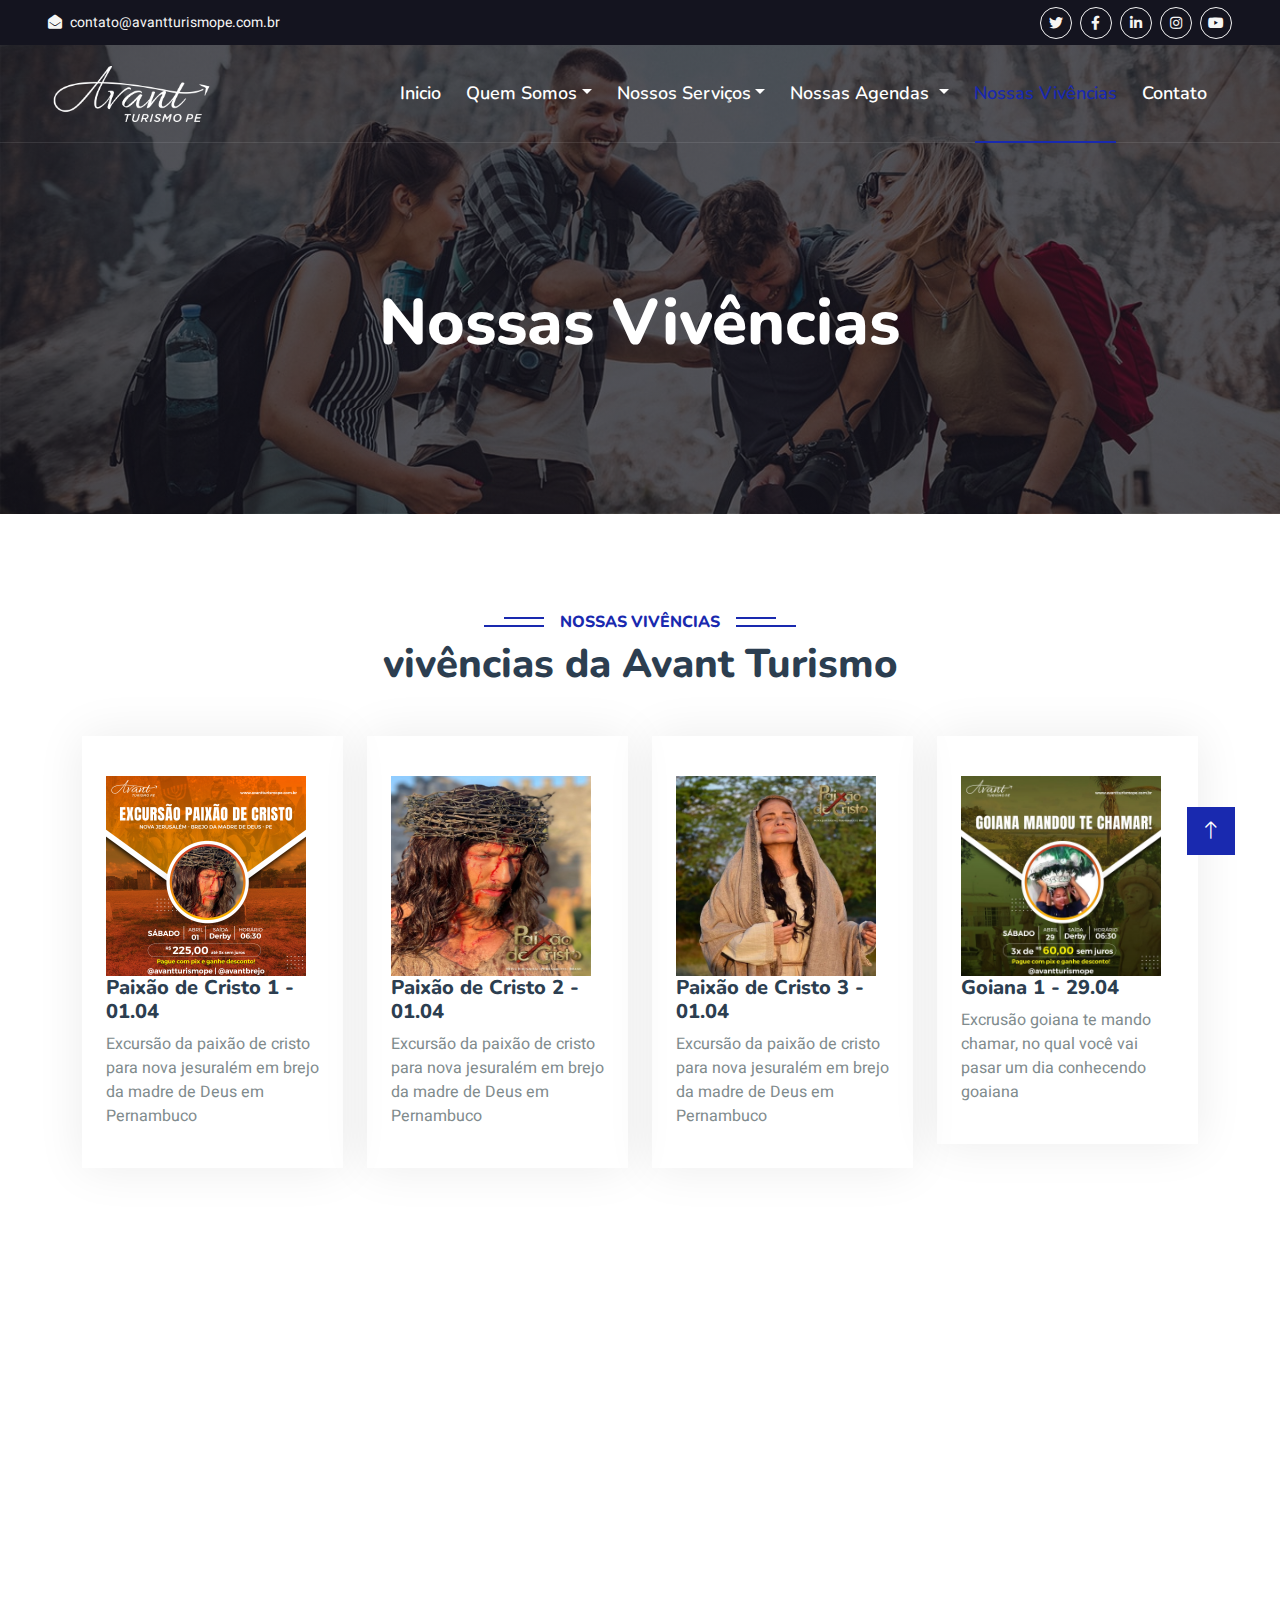
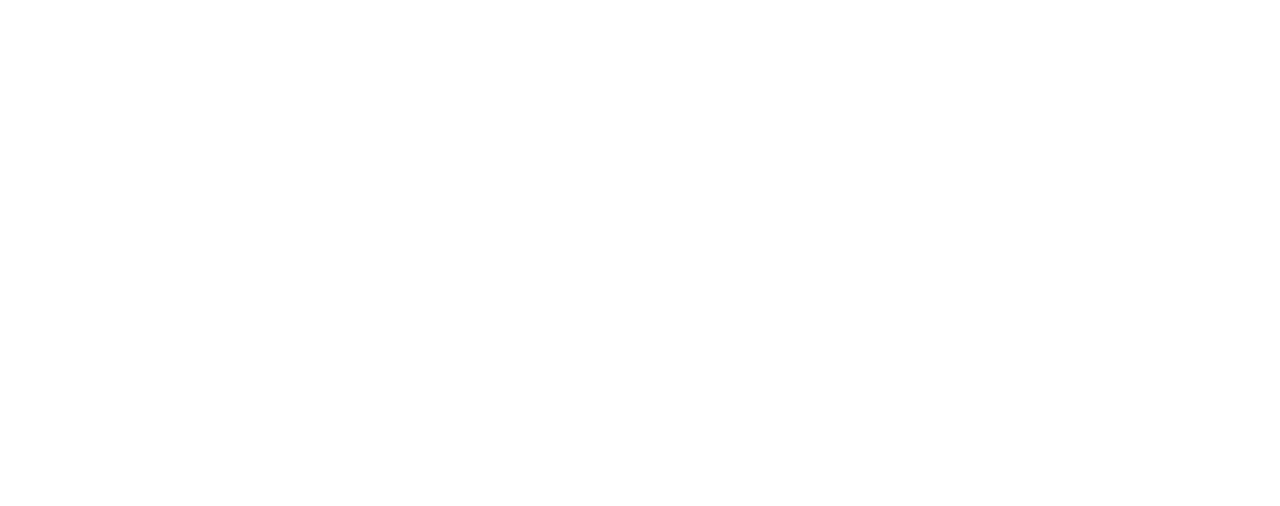
<file: nossasvivencias.html>
<!DOCTYPE html>
<html lang="en">

<head>
    <meta charset="utf-8">
    <title> site oficial da Avant Turismo PE</title>
    <meta content="width=device-width, initial-scale=1.0" name="viewport">
    <meta content="" name="keywords">
    <meta content="" name="description">

    <!-- Favicon -->
    <link href="img/favicon.ico" rel="icon">

    <!-- Google Web Fonts -->
    <link rel="preconnect" href="https://fonts.googleapis.com">
    <link rel="preconnect" href="https://fonts.gstatic.com" crossorigin>
    <link href="https://fonts.googleapis.com/css2?family=Heebo:wght@400;500;600&family=Nunito:wght@600;700;800&display=swap" rel="stylesheet">

    <!-- Icon Font Stylesheet -->
    <link href="https://cdnjs.cloudflare.com/ajax/libs/font-awesome/5.10.0/css/all.min.css" rel="stylesheet">
    <link href="https://cdn.jsdelivr.net/npm/bootstrap-icons@1.4.1/font/bootstrap-icons.css" rel="stylesheet">

    <!-- Libraries Stylesheet -->
    <link href="lib/animate/animate.min.css" rel="stylesheet">
    <link href="lib/owlcarousel/assets/owl.carousel.min.css" rel="stylesheet">
    <link href="lib/tempusdominus/css/tempusdominus-bootstrap-4.min.css" rel="stylesheet" />

    <!-- Customized Bootstrap Stylesheet -->
    <link href="css/bootstrap.min.css" rel="stylesheet">

    <!-- Template Stylesheet -->
    <link href="css/style.css" rel="stylesheet">
</head>

<body>
    <!-- Spinner Start -->
    <div id="spinner" class="show bg-white position-fixed translate-middle w-100 vh-100 top-50 start-50 d-flex align-items-center justify-content-center">
        <div class="spinner-border text-primary" style="width: 3rem; height: 3rem;" role="status">
            <span class="sr-only">Loading...</span>
        </div>
    </div>
    <!-- Spinner End -->


    <!-- Topbar Start -->
    <div class="container-fluid bg-dark px-5 d-none d-lg-block">
        <div class="row gx-0">
            <div class="col-lg-8 text-center text-lg-start mb-2 mb-lg-0">
                <div class="d-inline-flex align-items-center" style="height: 45px;">

                    <small class="text-light"><i class="fa fa-envelope-open me-2"></i>contato@avantturismope.com.br</small>
                </div>
            </div>
            <div class="col-lg-4 text-center text-lg-end">
                <div class="d-inline-flex align-items-center" style="height: 45px;">
                    <a class="btn btn-sm btn-outline-light btn-sm-square rounded-circle me-2" href=""><i class="fab fa-twitter fw-normal"></i></a>
                    <a class="btn btn-sm btn-outline-light btn-sm-square rounded-circle me-2" href=""><i class="fab fa-facebook-f fw-normal"></i></a>
                    <a class="btn btn-sm btn-outline-light btn-sm-square rounded-circle me-2" href=""><i class="fab fa-linkedin-in fw-normal"></i></a>
                    <a class="btn btn-sm btn-outline-light btn-sm-square rounded-circle me-2" href=""><i class="fab fa-instagram fw-normal"></i></a>
                    <a class="btn btn-sm btn-outline-light btn-sm-square rounded-circle" href=""><i class="fab fa-youtube fw-normal"></i></a>
                </div>
            </div>
        </div>
    </div>
    <!-- Topbar End -->


    <!-- Navbar & Hero Start -->
    <div class="container-fluid position-relative p-0">
        <nav class="navbar navbar-expand-lg navbar-light px-4 px-lg-5 py-3 py-lg-0">
            <a href="" class="navbar-brand p-0">
                <h1 class="text-primary m-0"> <img src="img/Logo-avant-finalPE-branca.png" alt=""></h1>
                <!-- <img src="img/logo.png" alt="Logo"> -->
            </a>
            <button class="navbar-toggler" type="button" data-bs-toggle="collapse" data-bs-target="#navbarCollapse">
                <span class="fa fa-bars"></span>
            </button>
            <div class="collapse navbar-collapse" id="navbarCollapse">
                <div class="navbar-nav ms-auto py-0">
                    <a href="index.html" class="nav-item nav-link ">Inicio</a>
                    <div class="nav-item dropdown">
                        <a href="#" class="nav-link dropdown-toggle" data-bs-toggle="dropdown">Quem Somos</a>
                        <div class="dropdown-menu m-0">
                            <a href="noticias.html" class="dropdown-item">Notícias</a>
                            <a href="acoes.html" class="dropdown-item">Ações</a>
                        </div>
                    </div>
                    <div class="nav-item dropdown">
                        <a href="#" class="nav-link dropdown-toggle " data-bs-toggle="dropdown">Nossos Serviços</a>
                        <div class="dropdown-menu m-0">
                            <a href="consultoriaviagem.html" class="dropdown-item">Consultoria Viagem</a>
                            <a href="passeiosempernambuco.html" class="dropdown-item">Passeios em Pernambuco</a>
                            <a href="roteirosprivativos.html" class="dropdown-item">Roteiros Privativos</a>
                            <a href="roteiroscriativos.html" class="dropdown-item">Roteiros Criativo</a>
                            <a href="passagemaerea.html" class="dropdown-item">Passagem Área</a>
                            <a href="seguroviagem.html" class="dropdown-item">Seguro Viagem</a>
                            <a href="locacaodecarro.html" class="dropdown-item">Locação de Carros</a>
                        </div>
                    </div>
                    <div class="nav-item dropdown">
                        <a href="#" class="nav-link dropdown-toggle" data-bs-toggle="dropdown">Nossas Agendas </a>
                        <div class="dropdown-menu m-0">
                            <a href="programacao2023.html" class="dropdown-item">Programação 2023</a>
                            <a href="programacao2024.html" class="dropdown-item">Programação 2024</a>
                         
                        </div>
                    </div>
                    <a href="nossasvivencias.html" class="nav-item nav-link active">Nossas Vivências </a>
                    <a href="contato.html" class="nav-item nav-link">Contato</a>
                </div>
                
                   
            </div>
        </nav>

        <div class="container-fluid bg-primary py-5 mb-5 hero-header">
            <div class="container py-5">
                <div class="row justify-content-center py-5">
                    <div class="col-lg-10 pt-lg-5 mt-lg-5 text-center">
                        <h1 class="display-3 text-white animated slideInDown">Nossas Vivências</h1>
                        <nav aria-label="breadcrumb">
                             
                        </nav>
                    </div>
                </div>
            </div>
        </div>
    </div>
    <!-- Navbar & Hero End -->


        <!-- Service Start -->
        <div class="container-xxl py-5">
            <div class="container">
                <div class="text-center wow fadeInUp" data-wow-delay="0.1s">
                    <h6 class="section-title bg-white text-center text-primary px-3">Nossas vivências</h6>
                    <h1 class="mb-5">vivências da Avant Turismo</h1>
                </div>
                <div class="row g-4">
                    <div class="col-lg-3 col-sm-6 wow fadeInUp" data-wow-delay="0.1s">
                        <div class="service-item rounded pt-3">
                            <div class="p-4">
                                <img src="img/vivencias/paixadecristo.jpg" height="200" width="200" alt="">
                                <h5>Paixão de Cristo 1 - 01.04</h5>
                                <p>Excursão da paixão de cristo para nova jesuralém em brejo da madre de Deus em Pernambuco</p>
                            </div>
                        </div>
                    </div>
                    <div class="col-lg-3 col-sm-6 wow fadeInUp" data-wow-delay="0.3s">
                        <div class="service-item rounded pt-3">
                            <div class="p-4">
                                <img src="img/vivencias/pc2.jpeg" height="200" width="200" alt="">
                                <h5>Paixão de Cristo 2 - 01.04</h5>
                                <p>Excursão da paixão de cristo para nova jesuralém em brejo da madre de Deus em Pernambuco</p>
                            </div>
                        </div>
                    </div>
                    <div class="col-lg-3 col-sm-6 wow fadeInUp" data-wow-delay="0.5s">
                        <div class="service-item rounded pt-3">
                            <div class="p-4">
                                <img src="img/vivencias/pc3.jpeg" height="200" width="200" alt="">
                                <h5>Paixão de Cristo 3 - 01.04</h5>
                                <p>Excursão da paixão de cristo para nova jesuralém em brejo da madre de Deus em Pernambuco</p>
                            </div>
                        </div>
                    </div>
                  
                    <div class="col-lg-3 col-sm-6 wow fadeInUp" data-wow-delay="0.1s">
                        <div class="service-item rounded pt-3">
                            <div class="p-4">
                                <img src="img/vivencias/G1.jpeg" height="200" width="200" alt="">
                                <h5>Goiana 1 - 29.04</h5>
                                <p> Excrusão goiana te mando chamar, no qual você vai pasar um dia conhecendo goaiana</p>
                            </div>
                        </div>
                    </div>
                    <div class="col-lg-3 col-sm-6 wow fadeInUp" data-wow-delay="0.3s">
                        <div class="service-item rounded pt-3">
                            <div class="p-4">
                                <img src="img/vivencias/G2.jpeg" height="200" width="200" alt="">
                                <h5>Goiana 2 - 29.04</h5>
                                <p> Excrusão goiana te mando chamar, no qual você vai pasar um dia conhecendo goaiana</p>
                            </div>
                        </div>
                    </div>
                    <div class="col-lg-3 col-sm-6 wow fadeInUp" data-wow-delay="0.3s">
                        <div class="service-item rounded pt-3">
                            <div class="p-4">
                                <img src="img/vivencias/G3.jpeg" height="200" width="200" alt="">
                                <h5>Goiana 3 - 29.04</h5>
                                <p> Excrusão goiana te mando chamar, no qual você vai pasar um dia conhecendo goaiana</p>
                            </div>
                        </div>
                    </div>
                   
                    
                </div>
            </div>
        </div>
        <!-- Service End -->
    




      <!-- Footer Start -->
      <div class="container-fluid bg-dark text-light footer pt-5 mt-5 wow fadeIn" data-wow-delay="0.1s">
        <div class="container py-5">
            <div class="row g-5">
                <div class="col-lg-3 col-md-5">
                    <h4 class="text-white mb-3">Informações</h4>
                    <a class="btn btn-link" href="quemsomos.html">Quem Somos</a>
                    <a class="btn btn-link" href="passeiosempernambuco.html">Nossos Serviços</a>
                    <a class="btn btn-link" href="programacao2024.html">Nossas Agenda</a>
                    <a class="btn btn-link" href="nossasvivencias.html">Nossa Vivência</a>
                    <a class="btn btn-link" href="contato.html">Contato</a>
                </div>
                <div class="col-lg-3 col-md-5">
                    <h4 class="text-white mb-3">Contato</h4>
                    <p class="mb-2"><i class="fa fa-map-marker-alt me-3"></i>Pernambuco - Brasil</p>
                    <p class="mb-2"><i class="fa fa-phone-alt me-3"></i>81 9 9887-9387</p>
                    <p class="mb-2"></i>contato@avantturismope.com.br</p>
                    <div class="d-flex pt-2">
                        <a class="btn btn-outline-light btn-social" href=""><i class="fab fa-instagram"></i></a>
                        <a class="btn btn-outline-light btn-social" href=""><i class="fab fa-youtube"></i></a>
        
                    </div>
                </div>
                 
                <div class="col-lg-3 col-md-5">
                    <h4 class="text-white mb-3">Novidades</h4>
                    <p>Enviem o seu e-mail para recer novidades da Avant Turismo</p>
                    <div class="position-relative mx-auto" style="max-width: 400px;">
                        <input class="form-control border-primary w-100 py-3 ps-4 pe-5" type="text" placeholder="Seu email">
                        <button type="button" class="btn btn-primary py-2 position-absolute top-0 end-0 mt-2 me-2">Enviar</button>
                    </div>
                </div>
            </div>
        </div>
        <div class="container">
            <div class="copyright">
                <div class="row">
                    <div class="col-md-6 text-center text-md-start mb-3 mb-md-0">
                        &copy;Avant Turismo PE - Guiando você a momentos inesquecíveis
                    </div>
                    
                </div>
            </div>
        </div>
    </div>
    <!-- Footer End -->



    <!-- Back to Top -->
    <a href="#" class="btn btn-lg btn-primary btn-lg-square back-to-top"><i class="bi bi-arrow-up"></i></a>


    <!-- JavaScript Libraries -->
    <script src="https://code.jquery.com/jquery-3.4.1.min.js"></script>
    <script src="https://cdn.jsdelivr.net/npm/bootstrap@5.0.0/dist/js/bootstrap.bundle.min.js"></script>
    <script src="lib/wow/wow.min.js"></script>
    <script src="lib/easing/easing.min.js"></script>
    <script src="lib/waypoints/waypoints.min.js"></script>
    <script src="lib/owlcarousel/owl.carousel.min.js"></script>
    <script src="lib/tempusdominus/js/moment.min.js"></script>
    <script src="lib/tempusdominus/js/moment-timezone.min.js"></script>
    <script src="lib/tempusdominus/js/tempusdominus-bootstrap-4.min.js"></script>

    <!-- Template Javascript -->
    <script src="js/main.js"></script>
</body>

</html>
</file>
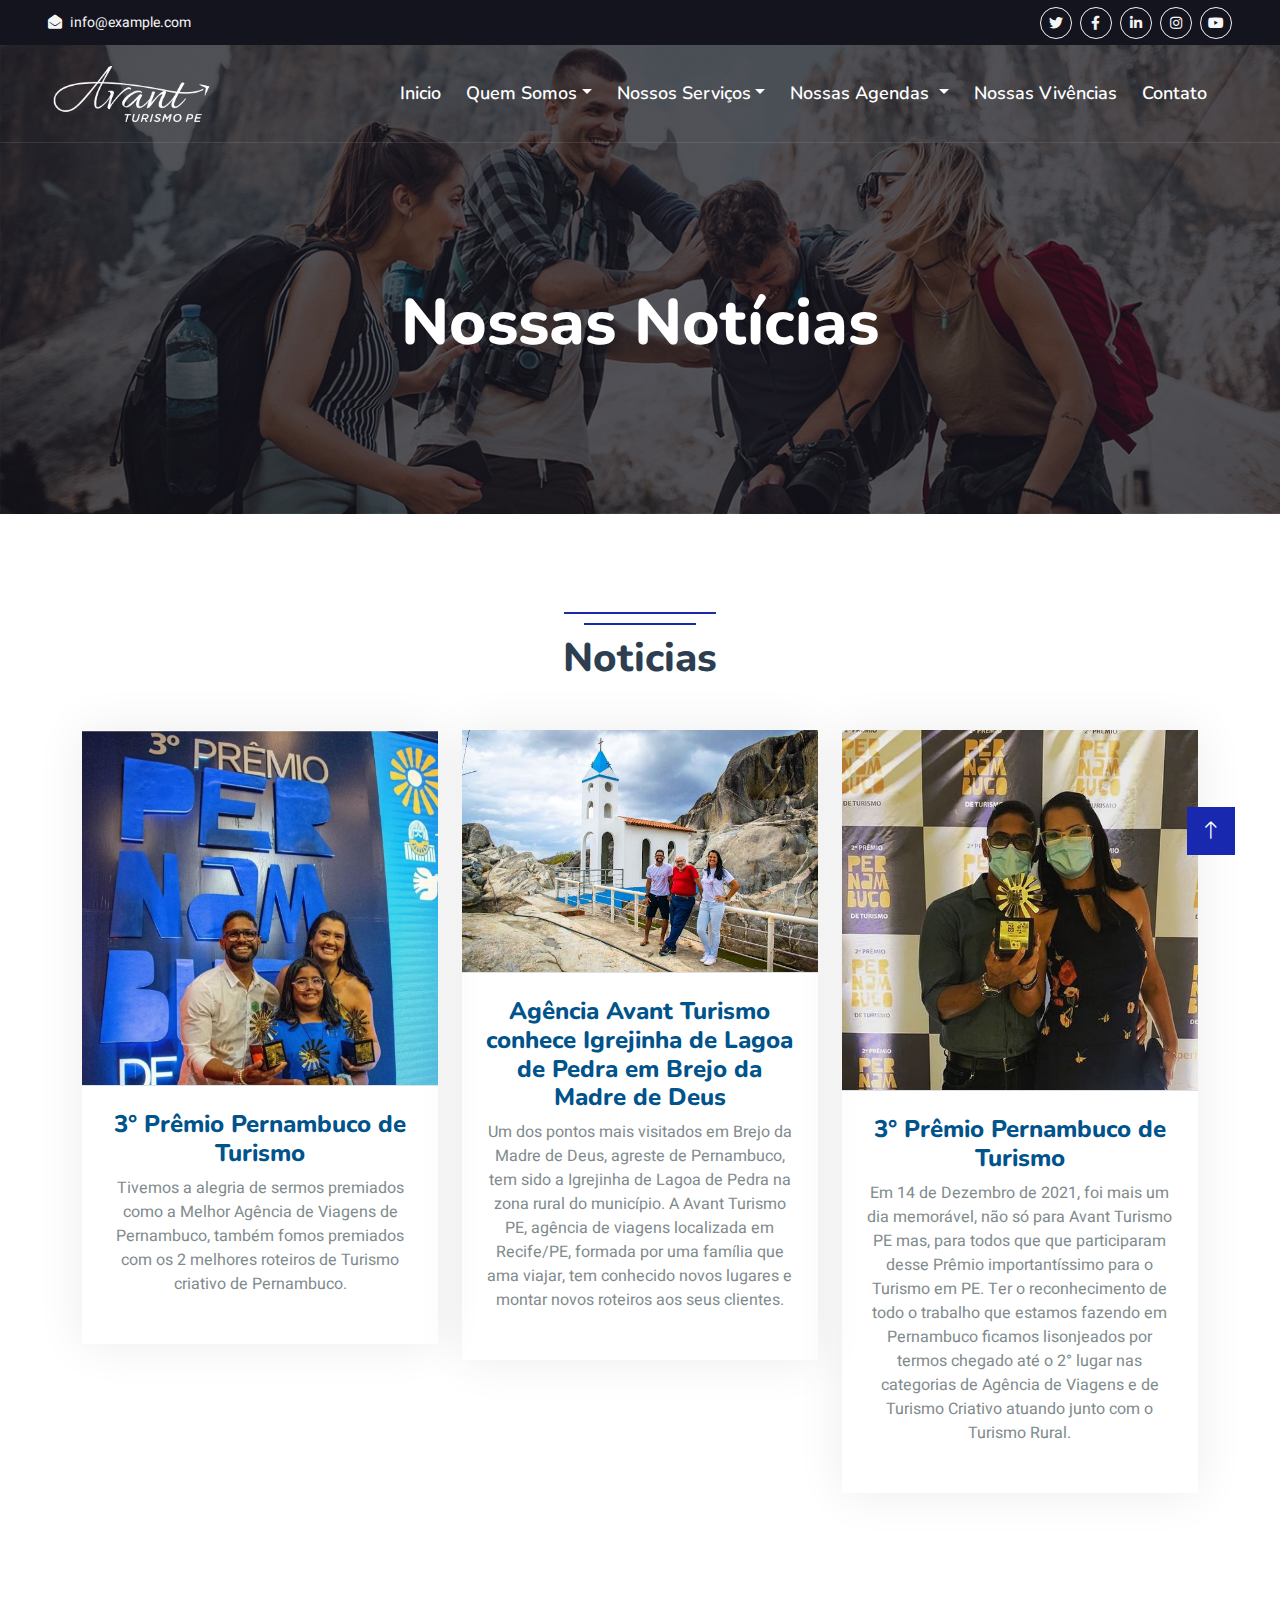
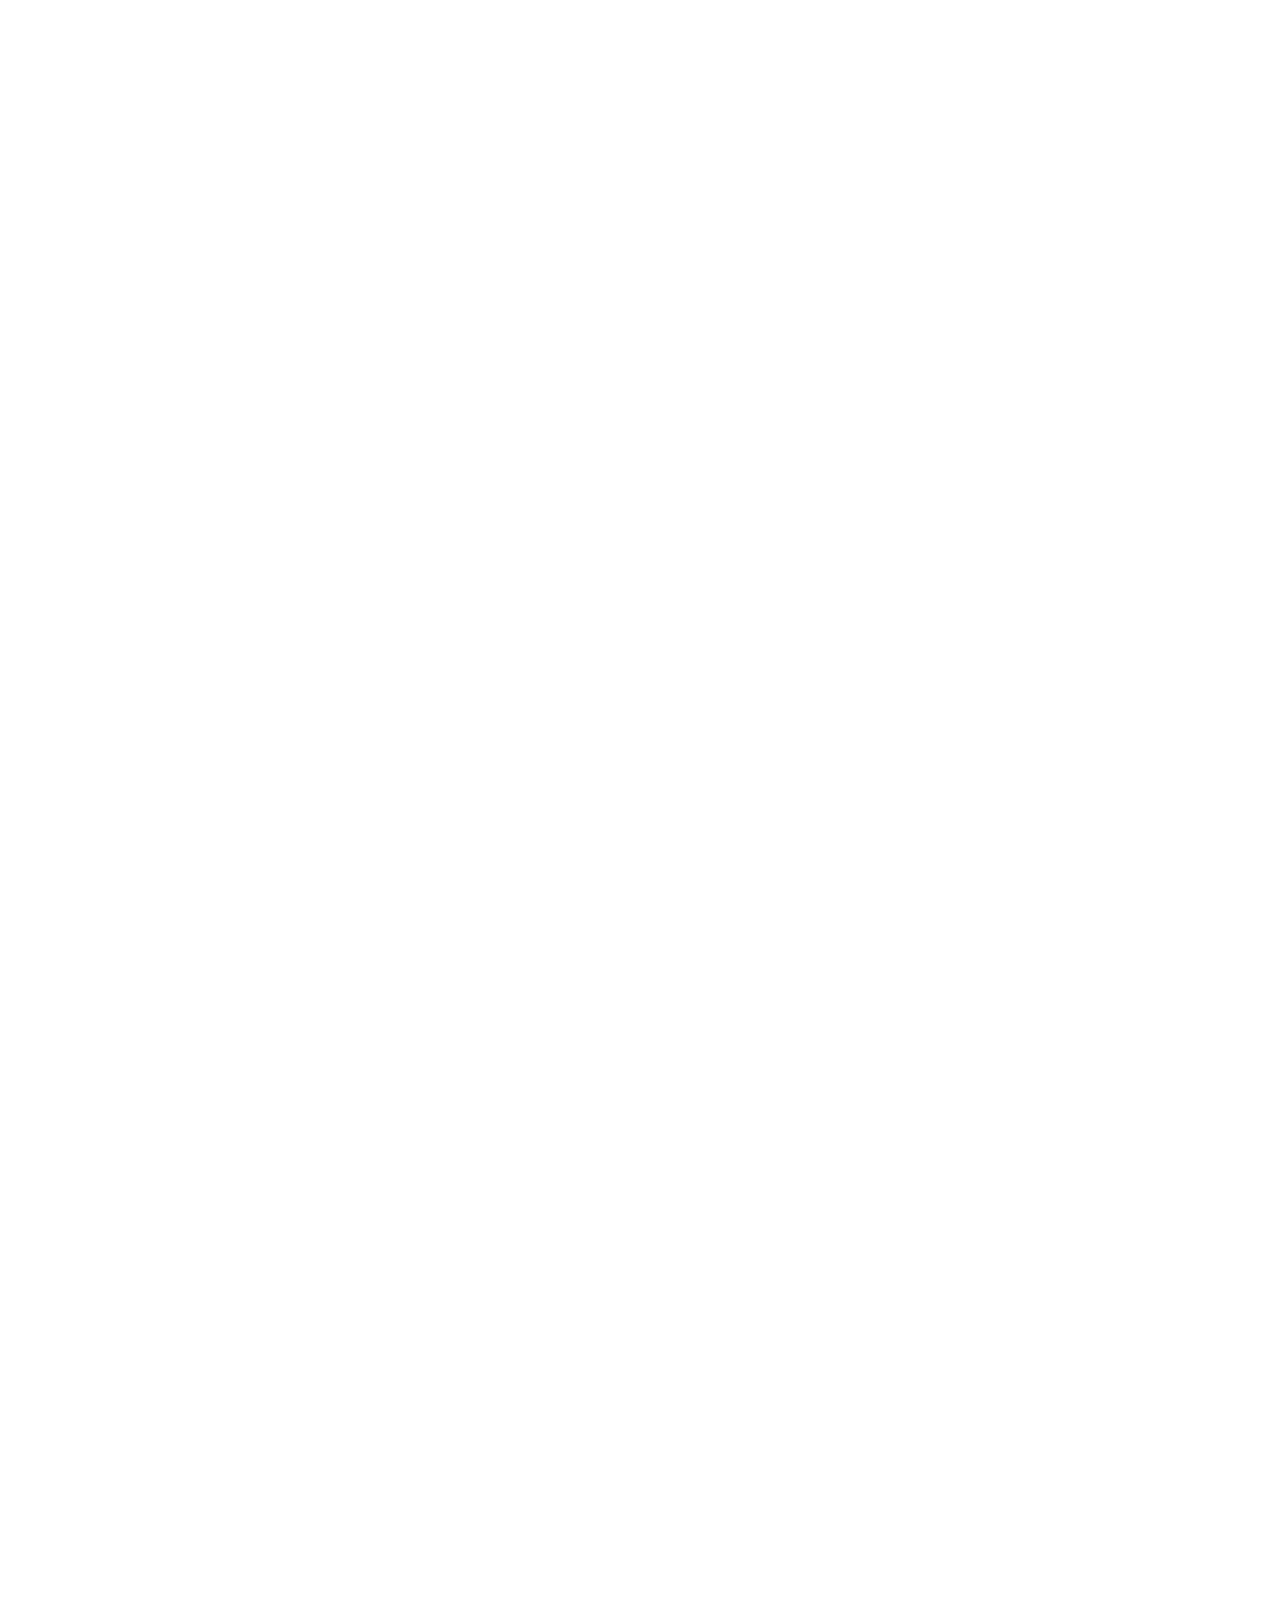
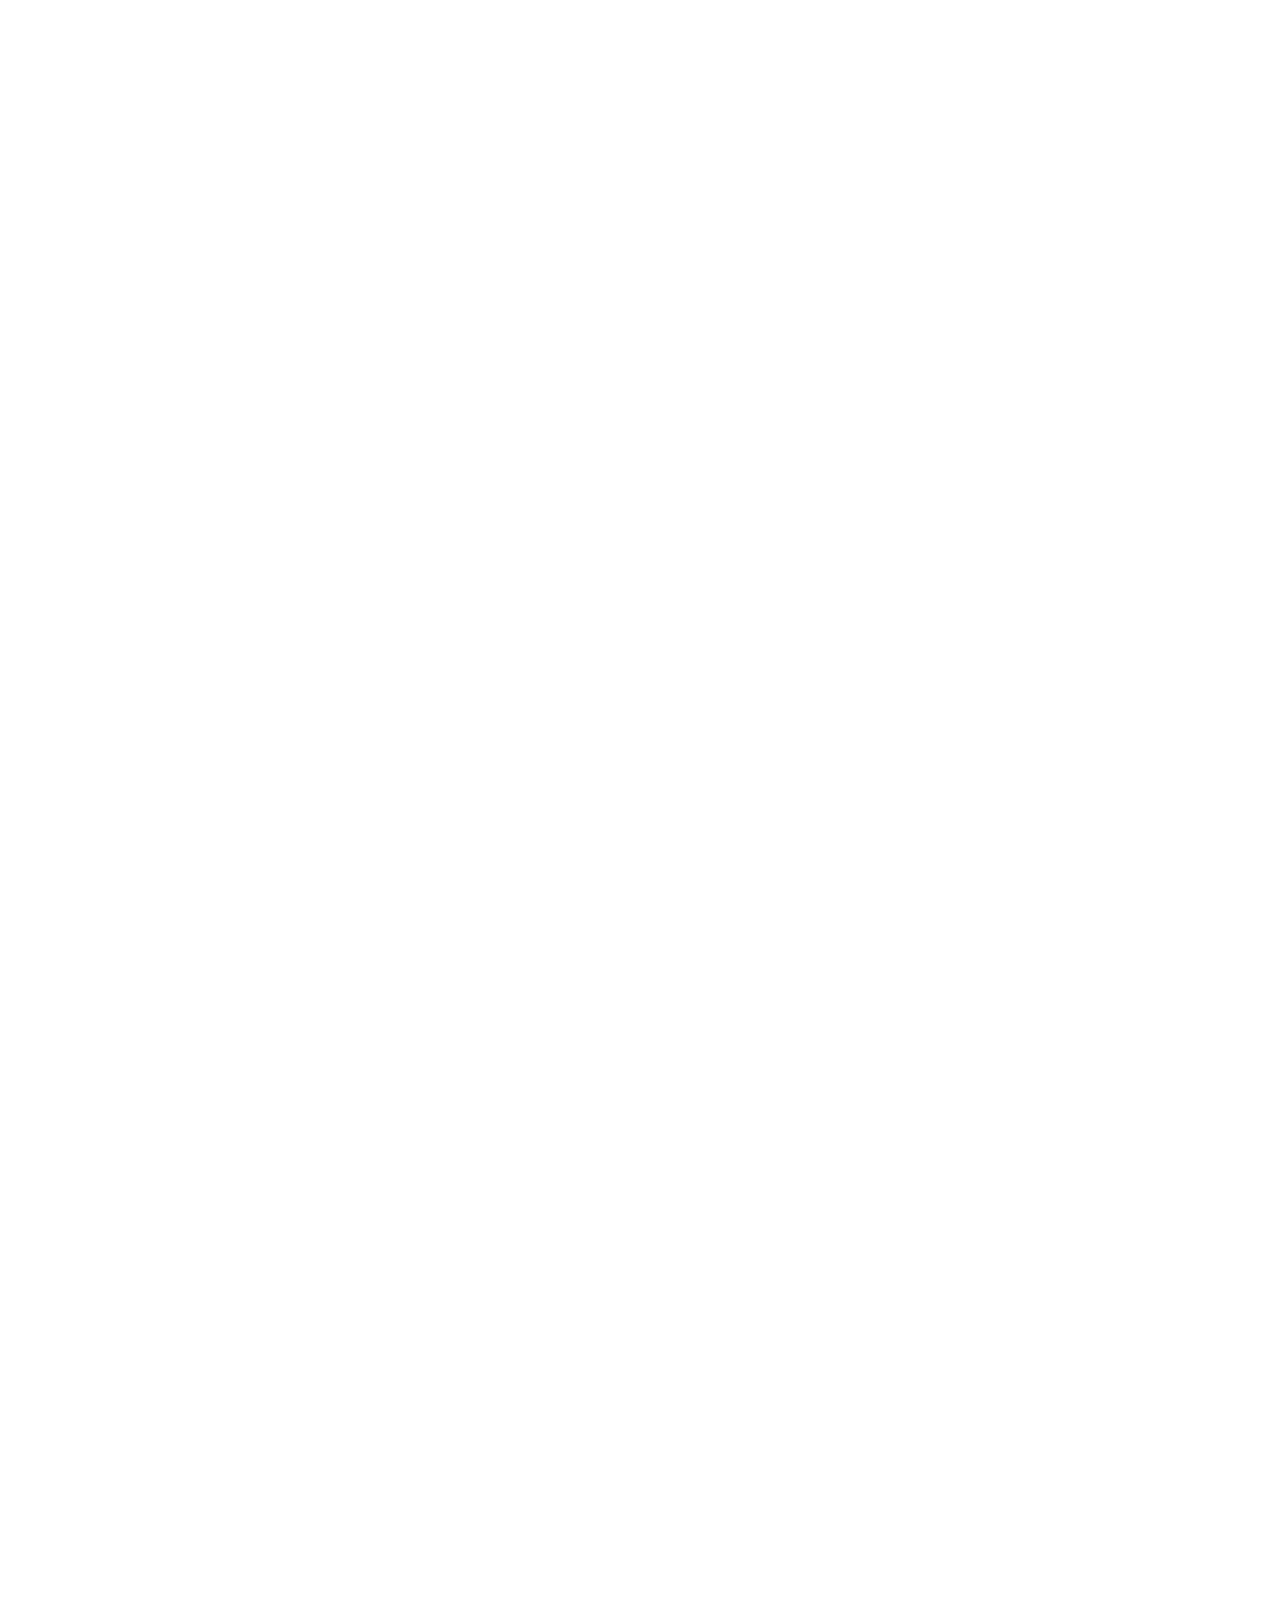
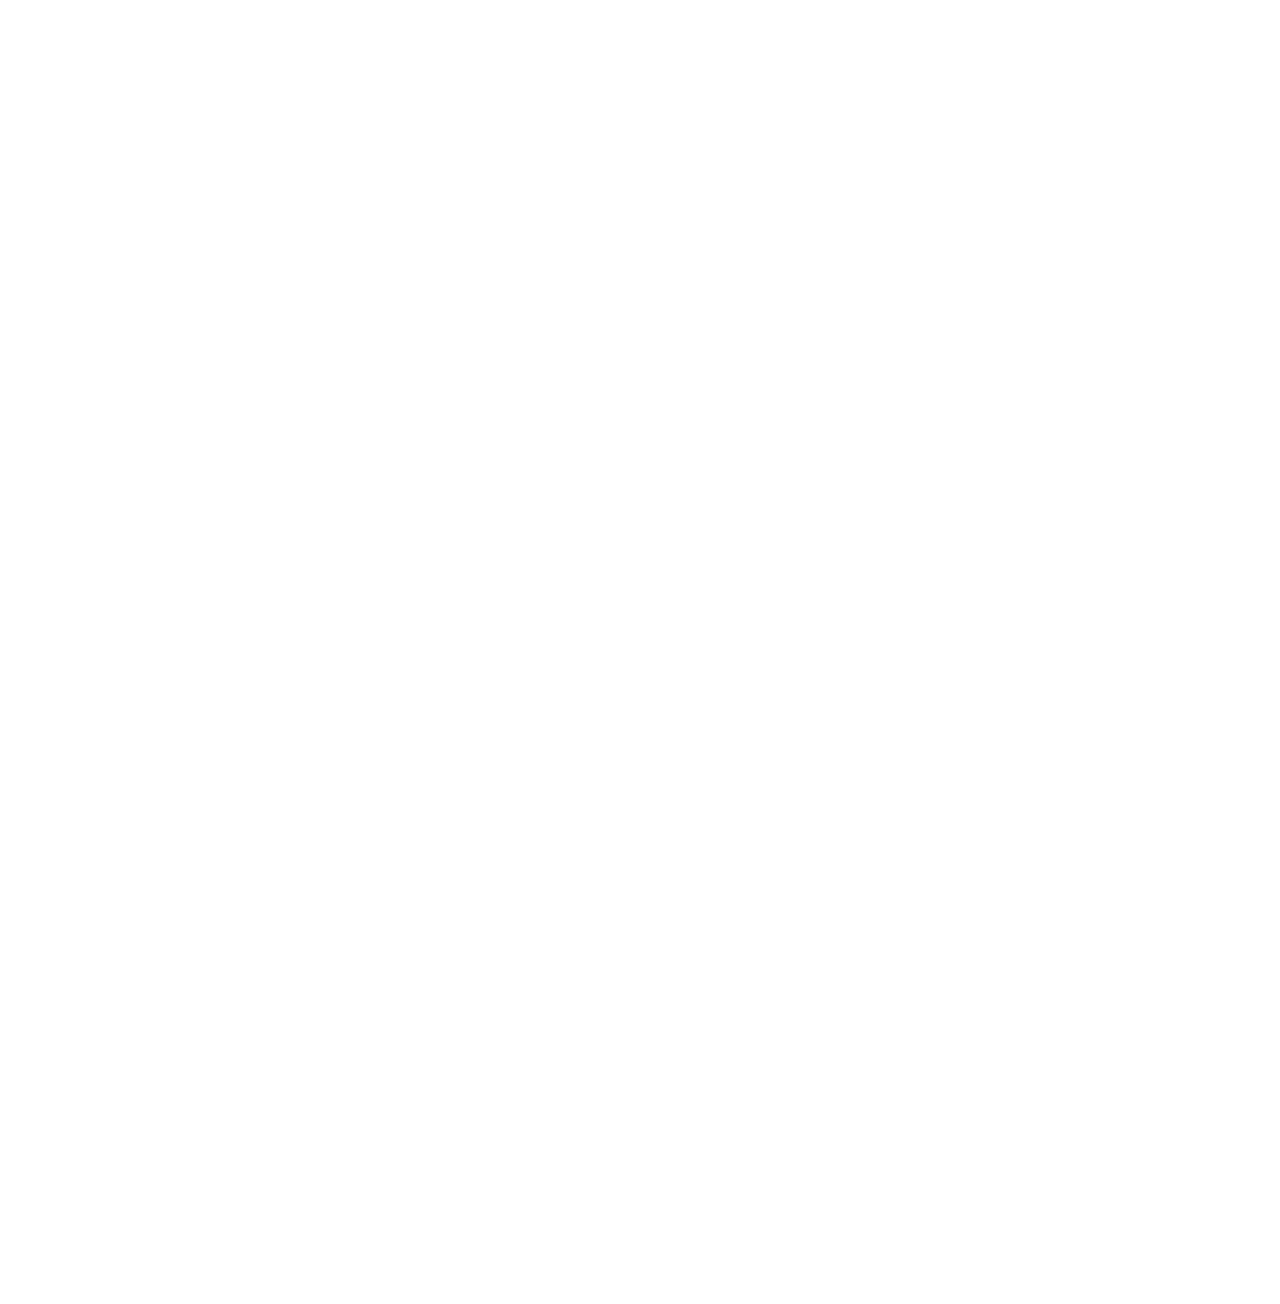
<file: noticias.html>
<!DOCTYPE html>
<html lang="en">

<head>
    <meta charset="utf-8">
    <title>Tourist - Travel Agency HTML Template</title>
    <meta content="width=device-width, initial-scale=1.0" name="viewport">
    <meta content="" name="keywords">
    <meta content="" name="description">

    <!-- Favicon -->
    <link href="img/favicon.ico" rel="icon">

    <!-- Google Web Fonts -->
    <link rel="preconnect" href="https://fonts.googleapis.com">
    <link rel="preconnect" href="https://fonts.gstatic.com" crossorigin>
    <link href="https://fonts.googleapis.com/css2?family=Heebo:wght@400;500;600&family=Nunito:wght@600;700;800&display=swap" rel="stylesheet">

    <!-- Icon Font Stylesheet -->
    <link href="https://cdnjs.cloudflare.com/ajax/libs/font-awesome/5.10.0/css/all.min.css" rel="stylesheet">
    <link href="https://cdn.jsdelivr.net/npm/bootstrap-icons@1.4.1/font/bootstrap-icons.css" rel="stylesheet">

    <!-- Libraries Stylesheet -->
    <link href="lib/animate/animate.min.css" rel="stylesheet">
    <link href="lib/owlcarousel/assets/owl.carousel.min.css" rel="stylesheet">
    <link href="lib/tempusdominus/css/tempusdominus-bootstrap-4.min.css" rel="stylesheet" />

    <!-- Customized Bootstrap Stylesheet -->
    <link href="css/bootstrap.min.css" rel="stylesheet">

    <!-- Template Stylesheet -->
    <link href="css/style.css" rel="stylesheet">
</head>

<body>
    <!-- Spinner Start -->
    <div id="spinner" class="show bg-white position-fixed translate-middle w-100 vh-100 top-50 start-50 d-flex align-items-center justify-content-center">
        <div class="spinner-border text-primary" style="width: 3rem; height: 3rem;" role="status">
            <span class="sr-only">Loading...</span>
        </div>
    </div>
    <!-- Spinner End -->


    <!-- Topbar Start -->
    <div class="container-fluid bg-dark px-5 d-none d-lg-block">
        <div class="row gx-0">
            <div class="col-lg-8 text-center text-lg-start mb-2 mb-lg-0">
                <div class="d-inline-flex align-items-center" style="height: 45px;">

                    <small class="text-light"><i class="fa fa-envelope-open me-2"></i>info@example.com</small>
                </div>
            </div>
            <div class="col-lg-4 text-center text-lg-end">
                <div class="d-inline-flex align-items-center" style="height: 45px;">
                    <a class="btn btn-sm btn-outline-light btn-sm-square rounded-circle me-2" href=""><i class="fab fa-twitter fw-normal"></i></a>
                    <a class="btn btn-sm btn-outline-light btn-sm-square rounded-circle me-2" href=""><i class="fab fa-facebook-f fw-normal"></i></a>
                    <a class="btn btn-sm btn-outline-light btn-sm-square rounded-circle me-2" href=""><i class="fab fa-linkedin-in fw-normal"></i></a>
                    <a class="btn btn-sm btn-outline-light btn-sm-square rounded-circle me-2" href=""><i class="fab fa-instagram fw-normal"></i></a>
                    <a class="btn btn-sm btn-outline-light btn-sm-square rounded-circle" href=""><i class="fab fa-youtube fw-normal"></i></a>
                </div>
            </div>
        </div>
    </div>
    <!-- Topbar End -->



    <!-- Navbar & Hero Start -->
    <div class="container-fluid position-relative p-0">
        <nav class="navbar navbar-expand-lg navbar-light px-4 px-lg-5 py-3 py-lg-0">
            <a href="" class="navbar-brand p-0">
                <h1 class="text-primary m-0"> <img src="img/Logo-avant-finalPE-branca.png" alt=""></h1>
                <!-- <img src="img/logo.png" alt="Logo"> -->
            </a>
            <button class="navbar-toggler" type="button" data-bs-toggle="collapse" data-bs-target="#navbarCollapse">
                <span class="fa fa-bars"></span>
            </button>
            <div class="collapse navbar-collapse" id="navbarCollapse">
                <div class="navbar-nav ms-auto py-0">
                    <a href="index.html" class="nav-item nav-link  ">Inicio</a>

                    <div class="nav-item dropdown">
                        <a href="#" class="nav-link dropdown-toggle" data-bs-toggle="dropdown">Quem Somos</a>
                        <div class="dropdown-menu m-0">
                            <a href="noticias.html" class="dropdown-item">Notícias</a>
                            <a href="acoes.html" class="dropdown-item">Ações</a>
                        </div>
                    </div>
                     
                    <div class="nav-item dropdown">
                        <a href="#" class="nav-link dropdown-toggle" data-bs-toggle="dropdown">Nossos Serviços</a>
                        <div class="dropdown-menu m-0">
                            <a href="consultoriaviagem.html" class="dropdown-item">Consultoria Viagem</a>
                            <a href="passeiosempernambuco.html" class="dropdown-item">Passeios em Pernambuco</a>
                            <a href="roteirosprivativos.html" class="dropdown-item">Roteiros Privativos</a>
                            <a href="roteiroscriativos.html" class="dropdown-item">Roteiros Criativo</a>
                            <a href="passagemaerea.html" class="dropdown-item">Passagem Área</a>
                            <a href="seguroviagem.html" class="dropdown-item">Seguro Viagem</a>
                            <a href="locacaodecarro.html" class="dropdown-item">Locação de Carros</a>
                        </div>
                    </div>
                    <div class="nav-item dropdown">
                        <a href="#" class="nav-link dropdown-toggle" data-bs-toggle="dropdown">Nossas Agendas </a>
                        <div class="dropdown-menu m-0">
                            <a href="programacao2023.html" class="dropdown-item">Programação 2023</a>
                            <a href="programacao2024.html" class="dropdown-item">Programação 2024</a>
                         
                        </div>
                    </div>
                    <a href="nossasvivencias.html" class="nav-item nav-link">Nossas Vivências </a>
                    <a href="contato.html" class="nav-item nav-link">Contato</a>
                </div>
            </div>
        </nav>

        <div class="container-fluid bg-primary py-5 mb-5 hero-header">
            <div class="container py-5">
                <div class="row justify-content-center py-5">
                    <div class="col-lg-10 pt-lg-5 mt-lg-5 text-center">
                        <h1 class="display-3 text-white animated slideInDown">Nossas Notícias </h1>
                        <nav aria-label="breadcrumb">
                            
                        </nav>
                    </div>
                </div>
            </div>
        </div>
    </div>
    <!-- Navbar & Hero End -->



    <!-- Package Start -->
    <div class="container-xxl py-5">
        <div class="container">
            <div class="text-center wow fadeInUp" data-wow-delay="0.1s">
                <h6 class="section-title bg-white text-center text-primary px-3"></h6>
                <h1 class="mb-5">Noticias</h1>
            </div>
            <div class="row g-4 justify-content-center">
                <div class="col-lg-4 col-md-6 wow fadeInUp" data-wow-delay="0.1s">
                    <div class="package-item">
                        <div class="overflow-hidden">
                            <img class="img-fluid" src="img/Notícia avant 1.jpg" alt="img">
                        </div>
                        <div class="d-flex border-bottom">
                        </div>
                        <div class="text-center p-4">
                            <h4 style="color: rgb(0, 83, 139);">3° Prêmio Pernambuco de Turismo</h4>
                            <p>Tivemos a alegria de sermos premiados como a Melhor Agência de Viagens de Pernambuco, também fomos premiados com os 2 melhores roteiros de Turismo criativo de Pernambuco.</p>
                            <div class="d-flex justify-content-center mb-2">
                            </div>
                        </div>
                    </div>
                </div>
                <div class="col-lg-4 col-md-6 wow fadeInUp" data-wow-delay="0.3s">
                    <div class="package-item">
                        <div class="overflow-hidden">
                            <img class="img-fluid" src="img/Notícia avant 2.jpg" alt="img">
                        </div>
                        <div class="d-flex border-bottom">
                        </div>
                        <div class="text-center p-4">
                            <h4 style="color: rgb(0, 83, 139);">Agência Avant Turismo conhece Igrejinha de Lagoa de Pedra em Brejo da Madre de Deus</h4>
                            <p>Um dos pontos mais visitados em Brejo da Madre de Deus, agreste de Pernambuco, tem sido a Igrejinha de Lagoa de Pedra na zona rural do município. A Avant Turismo PE, agência de viagens localizada em Recife/PE, formada por uma família que ama viajar, tem conhecido novos lugares e montar novos roteiros aos seus clientes.</p>
                            <div class="d-flex justify-content-center mb-2">
                            </div>
                        </div>
                    </div>
                </div>
                <div class="col-lg-4 col-md-6 wow fadeInUp" data-wow-delay="0.5s">
                    <div class="package-item">
                        <div class="overflow-hidden">
                            <img class="img-fluid" src="img/Notícia avant 3.jpg" alt="img">
                        </div>
                        <div class="d-flex border-bottom">
                        </div>
                        <div class="text-center p-4">
                            <h4 style="color: rgb(0, 83, 139);">3° Prêmio Pernambuco de Turismo</h4>
                            <p>Em 14 de Dezembro de 2021, foi mais um dia memorável, não só para Avant Turismo PE mas, para todos que que participaram desse Prêmio importantíssimo para o Turismo em PE.
                                Ter o reconhecimento de todo o trabalho que estamos fazendo em Pernambuco ficamos lisonjeados por termos chegado até o 2° lugar nas categorias de Agência de Viagens e de Turismo Criativo atuando junto com o Turismo Rural.</p>
                            <div class="d-flex justify-content-center mb-2">
                            </div>
                        </div>
                    </div>
                </div>
            </div>
        </div>
    </div>
    <!-- Package End -->


    <!-- Package Start -->
    <div class="container-xxl py-5">
        <div class="container">
          
            <div class="row g-4 justify-content-center">
                <div class="col-lg-4 col-md-6 wow fadeInUp" data-wow-delay="0.1s">
                    <div class="package-item">
                        <div class="overflow-hidden">
                            <img class="img-fluid" src="img/Notícia avant 4.jpg" alt="img">
                        </div>
                        <div class="d-flex border-bottom">
                        </div>
                        <div class="text-center p-4">
                            <h4 style="color: rgb(0, 83, 139);">Agrinordeste 2021 - PE</h4>
                            <p>Participamos da 28º Agrinordeste com  três estandes, apresentando três roteiros pernambucanos: Descubra a Serra do Pará, em Santa Cruz do Capibaribe; Os Encantos de Lagoa do Carro e Paudalho Cultural. O trabalho foi reconhecido com um entrevista publicada no site do ministério do turismo.</p>
                            <div class="d-flex justify-content-center mb-2">
                            </div>
                        </div>
                    </div>
                </div>
                <div class="col-lg-4 col-md-6 wow fadeInUp" data-wow-delay="0.3s">
                    <div class="package-item">
                        <div class="overflow-hidden">
                            <img class="img-fluid" src="img/Notícia avant 5.jpg" alt="">
                        </div>
                        <div class="d-flex border-bottom">
                        </div>
                        <div class="text-center p-4">
                            <h4 style="color: rgb(0, 83, 139);">XI Semana do Turismo da Fatec - SP</h4>
                            <p>Palestra sobre Turismo Criativo em PE no dia 27/05 na XI Semana do Turismo da Fatec - SP.</p>
                            <div class="d-flex justify-content-center mb-2">
                            </div>
                        </div>
                    </div>
                </div>
                <div class="col-lg-4 col-md-6 wow fadeInUp" data-wow-delay="0.5s">
                    <div class="package-item">
                        <div class="overflow-hidden">
                            <img class="img-fluid" src="img/Notícia avant 6.jpg" alt="">
                        </div>
                        <div class="d-flex border-bottom">
                        </div>
                        <div class="text-center p-4">
                            <h4 style="color: rgb(0, 83, 139);">Evento TurisBOSSlogas: liderança feminina do Turismo</h4>
                            <p>Participação da mesa redonda no dia 19/09 falando sobre "O Turismo Digital e as inovações no mercado de viagens"</p>
                            <div class="d-flex justify-content-center mb-2">
                            </div>
                        </div>
                    </div>
                </div>
            </div>
        </div>
    </div>
    <!-- Package End -->

  
    <!-- Package Start -->
    <div class="container-xxl py-5">
        <div class="container">
            <div class="row g-4 justify-content-center">
                <div class="col-lg-4 col-md-6 wow fadeInUp" data-wow-delay="0.1s">
                    <div class="package-item">
                        <div class="overflow-hidden">
                            <img class="img-fluid" src="img/Notícia avant 7.jpg" alt="img">
                        </div>
                        <div class="d-flex border-bottom">
                        </div>
                        <div class="text-center p-4">
                            <h4 style="color: rgb(0, 83, 139);">Citação como case de sucesso na Universidade Portucalense, Porto - Portugal</h4>
                            <p>Citação como case de sucesso feita pela Aluna: Ana Castro em março de 2021 na Universidade Portucalense, Porto - Portugal.</p>
                            <div class="d-flex justify-content-center mb-2">
                            </div>
                        </div>
                    </div>
                </div>
                <div class="col-lg-4 col-md-6 wow fadeInUp" data-wow-delay="0.3s">
                    <div class="package-item">
                        <div class="overflow-hidden">
                            <img class="img-fluid" src="img/Notícia avant 8.jpg" alt="img">
                        </div>
                        <div class="d-flex border-bottom">
                        </div>
                        <div class="text-center p-4">
                            <h4 style="color: rgb(0, 83, 139);">FINCC DIGITAL - Feira Internacional de Negócios Criativos e Colaborativos.</h4>
                            <p>Participaremos da FINCC - Feira Internacional de Negócios Criativos e Colaborativos. Uma feira 100% digital que ocorrerá do dia 05 ao dia 08/05/21</p>
                            <div class="d-flex justify-content-center mb-2">
                            </div>
                        </div>
                    </div>
                </div>
                <div class="col-lg-4 col-md-6 wow fadeInUp" data-wow-delay="0.5s">
                    <div class="package-item">
                        <div class="overflow-hidden">
                            <img class="img-fluid" src="img/Notícia avant 9].jpg" alt="img">
                        </div>
                        <div class="d-flex border-bottom">
                        </div>
                        <div class="text-center p-4">
                            <h4 style="color: rgb(0, 83, 139);">Rodada de Negócios com a ABAV</h4>
                            <p>Participação no evento Rodada de Negócios Turismo Criativo, realizado pela ABAV no dia 16 e 18 de março de 2021. Apresentação de um roteiro exclusivo em PE.</p>
                            <div class="d-flex justify-content-center mb-2">
                            </div>
                        </div>
                    </div>
                </div>
            </div>
        </div>
    </div>
    <!-- Package End -->

        <!-- Package Start -->
        <div class="container-xxl py-5">
            <div class="container">
                <div class="row g-4 justify-content-center">
                    <div class="col-lg-4 col-md-6 wow fadeInUp" data-wow-delay="0.1s">
                        <div class="package-item">
                            <div class="overflow-hidden">
                                <img class="img-fluid" src="img/Notícia avant 10.jpg" alt="img">
                            </div>
                            <div class="d-flex border-bottom">
                            </div>
                            <div class="text-center p-4">
                                <h4 style="color: rgb(0, 83, 139);">Entrevista na Rádio 104FM</h4>
                                <p>Entrevista na Rádio 104FM em Bezerros sobre Turismo na pandemia.</p>
                                <div class="d-flex justify-content-center mb-2">
                                </div>
                            </div>
                        </div>
                    </div>
                    <div class="col-lg-4 col-md-6 wow fadeInUp" data-wow-delay="0.3s">
                        <div class="package-item">
                            <div class="overflow-hidden">
                                <img class="img-fluid" src="img/Notícia avant 11.jpg" alt="img">
                            </div>
                            <div class="d-flex border-bottom">
                            </div>
                            <div class="text-center p-4">
                                <h4 style="color: rgb(0, 83, 139);">Moda e Negócios </h4>
                                <p>Matéria sobre a retomado do turismo (Página 26) - 32° edição.</p>
                                <div class="d-flex justify-content-center mb-2">
                                </div>
                            </div>
                        </div>
                    </div>
                    <div class="col-lg-4 col-md-6 wow fadeInUp" data-wow-delay="0.5s">
                        <div class="package-item">
                            <div class="overflow-hidden">
                                <img class="img-fluid" src="img/Notícia avant 12.jpg" alt="img">
                            </div>
                            <div class="d-flex border-bottom">
                            </div>
                            <div class="text-center p-4">
                                <h4 style="color: rgb(0, 83, 139);">Prêmio Carvalhos Consultorias</h4>
                                <p>Prêmio como melhor agente de turismo de 2020, promovido pela Carvalhos Consultorias e apoio da ABBTURSE.</p>
                                <div class="d-flex justify-content-center mb-2">
                                </div>
                            </div>
                        </div>
                    </div>
                </div>
            </div>
        </div>
        <!-- Package End -->

    <!-- Package Start -->
    <div class="container-xxl py-5">
        <div class="container">
            <div class="row g-4 justify-content-center">
                <div class="col-lg-4 col-md-6 wow fadeInUp" data-wow-delay="0.1s">
                    <div class="package-item">
                        <div class="overflow-hidden">
                            <img class="img-fluid" src="img/Notícia avant 13.jpg" alt="img">
                        </div>
                        <div class="d-flex border-bottom">
                        </div>
                        <div class="text-center p-4">
                            <h4 style="color: rgb(0, 83, 139);">Palestra no seminário Internacional</h4>
                            <p>Palestra sobre a Recria Brasil dia 25/11/2020.</p>
                            <div class="d-flex justify-content-center mb-2">
                            </div>
                        </div>
                    </div>
                </div>
                <div class="col-lg-4 col-md-6 wow fadeInUp" data-wow-delay="0.3s">
                    <div class="package-item">
                        <div class="overflow-hidden">
                            <img class="img-fluid" src="img/Notícia avant 14.jpg" alt="img">
                        </div>
                        <div class="d-flex border-bottom">
                        </div>
                        <div class="text-center p-4">
                            <h4 style="color: rgb(0, 83, 139);">Matéria no Jornal do Comércio</h4>
                            <p>Matéria para o jornal do comercio dia 26/09/2020.</p>
                            <div class="d-flex justify-content-center mb-2">
                            </div>
                        </div>
                    </div>
                </div>
                <div class="col-lg-4 col-md-6 wow fadeInUp" data-wow-delay="0.5s">
                    <div class="package-item">
                        <div class="overflow-hidden">
                            <img class="img-fluid" src="img/Notícia avant 15.jpg" alt="img">
                        </div>
                        <div class="d-flex border-bottom">
                        </div>
                        <div class="text-center p-4">
                            <h4 style="color: rgb(0, 83, 139);">Live Turismo Criativo</h4>
                            <p>Bate papo com Augusto Correia do @marketingnoturismo (SP).</p>
                            <div class="d-flex justify-content-center mb-2">
                            </div>
                        </div>
                    </div>
                </div>
            </div>
        </div>
    </div>
    <!-- Package End -->


    <!-- Package Start -->
    <div class="container-xxl py-5">
        <div class="container">
            <div class="row g-4 justify-content-center">
                <div class="col-lg-4 col-md-6 wow fadeInUp" data-wow-delay="0.1s">
                    <div class="package-item">
                        <div class="overflow-hidden">
                            <img class="img-fluid" src="img/Notícia avant 16.jpg" alt="img">
                        </div>
                        <div class="d-flex border-bottom">
                        </div>
                        <div class="text-center p-4">
                            <h4 style="color: rgb(0, 83, 139);">Ruraltur Digital</h4>
                            <p>Evento promovido pelo SEBRAE-PB de 01 à 04 de Setembro de 2020.</p>
                            <div class="d-flex justify-content-center mb-2">
                            </div>
                        </div>
                    </div>
                </div>
                <div class="col-lg-4 col-md-6 wow fadeInUp" data-wow-delay="0.3s">
                    <div class="package-item">
                        <div class="overflow-hidden">
                            <img class="img-fluid" src="img/Notícia avant 17.jpg" alt="img">
                        </div>
                        <div class="d-flex border-bottom">
                        </div>
                        <div class="text-center p-4">
                            <h4 style="color: rgb(0, 83, 139);">Live Recife Criativo</h4>
                            <p>Bate papo sobre Recife Criativo junto com @criatur_ Petrolina.</p>
                            <div class="d-flex justify-content-center mb-2">
                            </div>
                        </div>
                    </div>
                </div>
                <div class="col-lg-4 col-md-6 wow fadeInUp" data-wow-delay="0.5s">
                    <div class="package-item">
                        <div class="overflow-hidden">
                            <img class="img-fluid" src="img/Notícia avant 18.jpg" alt="img">
                        </div>
                        <div class="d-flex border-bottom">
                        </div>
                        <div class="text-center p-4">
                            <h4 style="color: rgb(0, 83, 139);">Encontro de negócios Masterop</h4>
                            <p>Participação no evento realizado em Maceió -AL de 12 à 15 de março de 2020.</p>
                            <div class="d-flex justify-content-center mb-2">
                            </div>
                        </div>
                    </div>
                </div>
            </div>
        </div>
    </div>
    <!-- Package End -->

     <!-- Footer Start -->
     <div class="container-fluid bg-dark text-light footer pt-5 mt-5 wow fadeIn" data-wow-delay="0.1s">
        <div class="container py-5">
            <div class="row g-5">
                <div class="col-lg-3 col-md-5">
                    <h4 class="text-white mb-3">Informações</h4>
                    <a class="btn btn-link" href="quemsomos.html">Quem Somos</a>
                    <a class="btn btn-link" href="passeiosempernambuco.html">Nossos Serviços</a>
                    <a class="btn btn-link" href="programacao2024.html">Nossas Agenda</a>
                    <a class="btn btn-link" href="nossasvivencias.html">Nossa Vivência</a>
                    <a class="btn btn-link" href="contato.html">Contato</a>
                </div>
                <div class="col-lg-3 col-md-5">
                    <h4 class="text-white mb-3">Contato</h4>
                    <p class="mb-2"><i class="fa fa-map-marker-alt me-3"></i>Pernambuco - Brasil</p>
                    <p class="mb-2"><i class="fa fa-phone-alt me-3"></i>81 9 9887-9387</p>
                    <p class="mb-2"></i>contato@avantturismope.com.br</p>
                    <div class="d-flex pt-2">
                        <a class="btn btn-outline-light btn-social" href=""><i class="fab fa-instagram"></i></a>
                        <a class="btn btn-outline-light btn-social" href=""><i class="fab fa-youtube"></i></a>
        
                    </div>
                </div>
                 
                <div class="col-lg-3 col-md-5">
                    <h4 class="text-white mb-3">Novidades</h4>
                    <p>Enviem o seu e-mail para recer novidades da Avant Turismo</p>
                    <div class="position-relative mx-auto" style="max-width: 400px;">
                        <input class="form-control border-primary w-100 py-3 ps-4 pe-5" type="text" placeholder="Seu email">
                        <button type="button" class="btn btn-primary py-2 position-absolute top-0 end-0 mt-2 me-2">Enviar</button>
                    </div>
                </div>
            </div>
        </div>
        <div class="container">
            <div class="copyright">
                <div class="row">
                    <div class="col-md-6 text-center text-md-start mb-3 mb-md-0">
                        &copy;Avant Turismo PE - Guiando você a momentos inesquecíveis
                    </div>
                    
                </div>
            </div>
        </div>
    </div>
    <!-- Footer End -->



    <!-- Back to Top -->
    <a href="#" class="btn btn-lg btn-primary btn-lg-square back-to-top"><i class="bi bi-arrow-up"></i></a>


    <!-- JavaScript Libraries -->
    <script src="https://code.jquery.com/jquery-3.4.1.min.js"></script>
    <script src="https://cdn.jsdelivr.net/npm/bootstrap@5.0.0/dist/js/bootstrap.bundle.min.js"></script>
    <script src="lib/wow/wow.min.js"></script>
    <script src="lib/easing/easing.min.js"></script>
    <script src="lib/waypoints/waypoints.min.js"></script>
    <script src="lib/owlcarousel/owl.carousel.min.js"></script>
    <script src="lib/tempusdominus/js/moment.min.js"></script>
    <script src="lib/tempusdominus/js/moment-timezone.min.js"></script>
    <script src="lib/tempusdominus/js/tempusdominus-bootstrap-4.min.js"></script>

    <!-- Template Javascript -->
    <script src="js/main.js"></script>
</body>

</html>
</file>
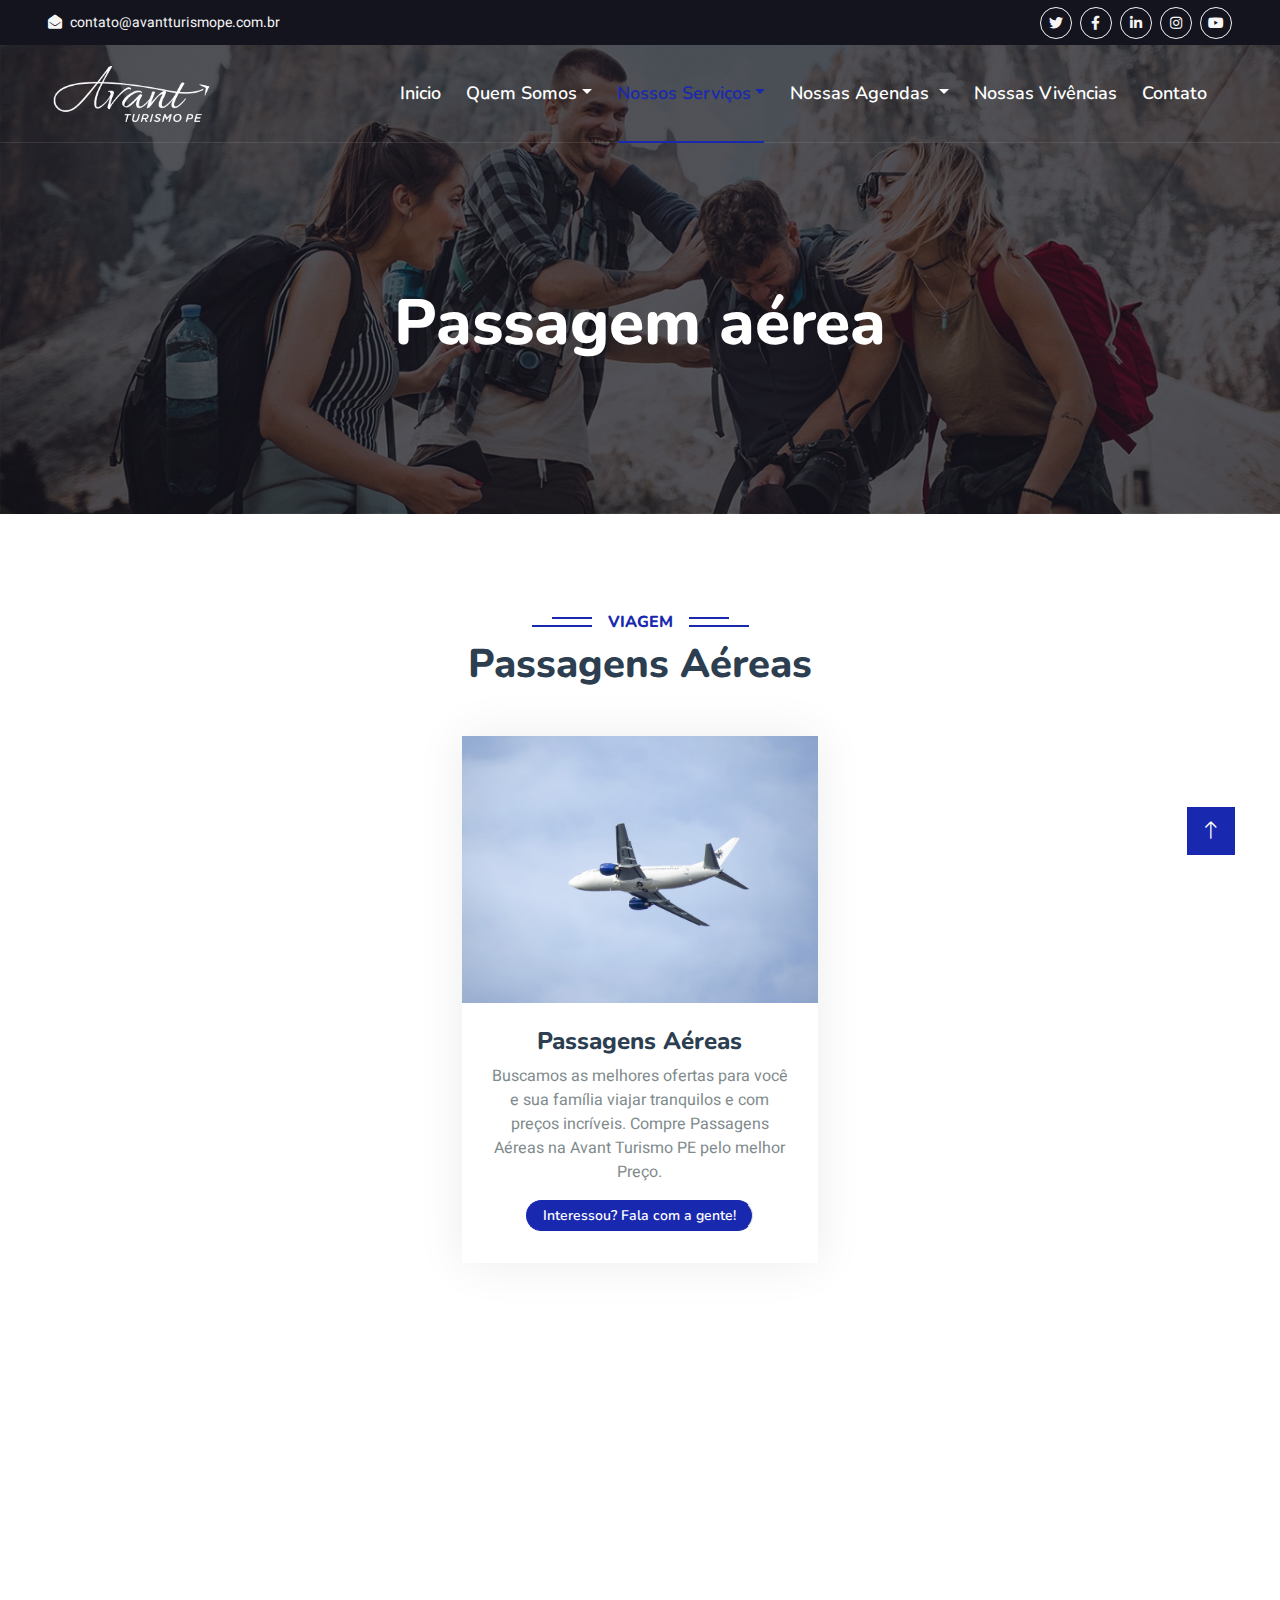
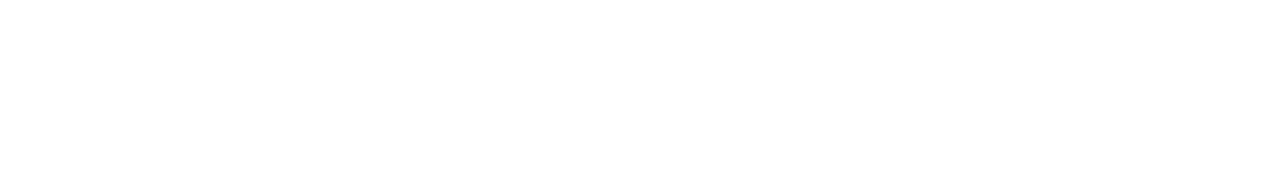
<file: passagemaerea.html>
<!DOCTYPE html>
<html lang="en">

<head>
    <meta charset="utf-8">
    <title> site oficial da Avant Turismo PE</title>
    <meta content="width=device-width, initial-scale=1.0" name="viewport">
    <meta content="" name="keywords">
    <meta content="" name="description">

    <!-- Favicon -->
    <link href="img/favicon.ico" rel="icon">

    <!-- Google Web Fonts -->
    <link rel="preconnect" href="https://fonts.googleapis.com">
    <link rel="preconnect" href="https://fonts.gstatic.com" crossorigin>
    <link href="https://fonts.googleapis.com/css2?family=Heebo:wght@400;500;600&family=Nunito:wght@600;700;800&display=swap" rel="stylesheet">

    <!-- Icon Font Stylesheet -->
    <link href="https://cdnjs.cloudflare.com/ajax/libs/font-awesome/5.10.0/css/all.min.css" rel="stylesheet">
    <link href="https://cdn.jsdelivr.net/npm/bootstrap-icons@1.4.1/font/bootstrap-icons.css" rel="stylesheet">

    <!-- Libraries Stylesheet -->
    <link href="lib/animate/animate.min.css" rel="stylesheet">
    <link href="lib/owlcarousel/assets/owl.carousel.min.css" rel="stylesheet">
    <link href="lib/tempusdominus/css/tempusdominus-bootstrap-4.min.css" rel="stylesheet" />

    <!-- Customized Bootstrap Stylesheet -->
    <link href="css/bootstrap.min.css" rel="stylesheet">

    <!-- Template Stylesheet -->
    <link href="css/style.css" rel="stylesheet">
</head>

<body>
    <!-- Spinner Start -->
    <div id="spinner" class="show bg-white position-fixed translate-middle w-100 vh-100 top-50 start-50 d-flex align-items-center justify-content-center">
        <div class="spinner-border text-primary" style="width: 3rem; height: 3rem;" role="status">
            <span class="sr-only">Loading...</span>
        </div>
    </div>
    <!-- Spinner End -->


    <!-- Topbar Start -->
    <div class="container-fluid bg-dark px-5 d-none d-lg-block">
        <div class="row gx-0">
            <div class="col-lg-8 text-center text-lg-start mb-2 mb-lg-0">
                <div class="d-inline-flex align-items-center" style="height: 45px;">
                    <small class="text-light"><i class="fa fa-envelope-open me-2"></i>contato@avantturismope.com.br</small>
                </div>
            </div>
            <div class="col-lg-4 text-center text-lg-end">
                <div class="d-inline-flex align-items-center" style="height: 45px;">
                    <a class="btn btn-sm btn-outline-light btn-sm-square rounded-circle me-2" href=""><i class="fab fa-twitter fw-normal"></i></a>
                    <a class="btn btn-sm btn-outline-light btn-sm-square rounded-circle me-2" href=""><i class="fab fa-facebook-f fw-normal"></i></a>
                    <a class="btn btn-sm btn-outline-light btn-sm-square rounded-circle me-2" href=""><i class="fab fa-linkedin-in fw-normal"></i></a>
                    <a class="btn btn-sm btn-outline-light btn-sm-square rounded-circle me-2" href=""><i class="fab fa-instagram fw-normal"></i></a>
                    <a class="btn btn-sm btn-outline-light btn-sm-square rounded-circle" href=""><i class="fab fa-youtube fw-normal"></i></a>
                </div>
            </div>
        </div>
    </div>
    <!-- Topbar End -->


    <!-- Navbar & Hero Start -->
    <div class="container-fluid position-relative p-0">
        <nav class="navbar navbar-expand-lg navbar-light px-4 px-lg-5 py-3 py-lg-0">
            <a href="" class="navbar-brand p-0">
                <h1 class="text-primary m-0"> <img src="img/Logo-avant-finalPE-branca.png" alt=""></h1>
                <!-- <img src="img/logo.png" alt="Logo"> -->
            </a>
            <button class="navbar-toggler" type="button" data-bs-toggle="collapse" data-bs-target="#navbarCollapse">
                <span class="fa fa-bars"></span>
            </button>
            <div class="collapse navbar-collapse" id="navbarCollapse">
                <div class="navbar-nav ms-auto py-0">
                    <a href="index.html" class="nav-item nav-link ">Inicio</a>
                    <div class="nav-item dropdown">
                        <a href="#" class="nav-link dropdown-toggle" data-bs-toggle="dropdown">Quem Somos</a>
                        <div class="dropdown-menu m-0">
                            <a href="noticias.html" class="dropdown-item">Notícias</a>
                            <a href="acoes.html" class="dropdown-item">Ações</a>
                        </div>
                    </div>
                    <div class="nav-item dropdown">
                        <a href="#" class="nav-link dropdown-toggle active" data-bs-toggle="dropdown">Nossos Serviços</a>
                        <div class="dropdown-menu m-0">
                            <a href="consultoriaviagem.html" class="dropdown-item">Consultoria Viagem</a>
                            <a href="passeiosempernambuco.html" class="dropdown-item">Passeios em Pernambuco</a>
                            <a href="roteirosprivativos.html" class="dropdown-item">Roteiros Privativos</a>
                            <a href="roteiroscriativos.html" class="dropdown-item">Roteiros Criativo</a>
                            <a href="passagemaerea.html" class="dropdown-item">Passagem Área</a>
                            <a href="seguroviagem.html" class="dropdown-item">Seguro Viagem</a>
                            <a href="locacaodecarro.html" class="dropdown-item">Locação de Carros</a>
                        </div>
                    </div>
                    <div class="nav-item dropdown">
                        <a href="#" class="nav-link dropdown-toggle" data-bs-toggle="dropdown">Nossas Agendas </a>
                        <div class="dropdown-menu m-0">
                            <a href="programacao2023.html" class="dropdown-item">Programação 2023</a>
                            <a href="programacao2024.html" class="dropdown-item">Programação 2024</a>
                         
                        </div>
                    </div>
                    <a href="nossasvivencias.html" class="nav-item nav-link">Nossas Vivências </a>
                    <a href="contato.html" class="nav-item nav-link">Contato</a>
                </div>
            </div>
        </nav>

        <div class="container-fluid bg-primary py-5 mb-5 hero-header">
            <div class="container py-5">
                <div class="row justify-content-center py-5">
                    <div class="col-lg-10 pt-lg-5 mt-lg-5 text-center">
                        <h1 class="display-3 text-white animated slideInDown">Passagem aérea</h1>
                        <nav aria-label="breadcrumb">
                            
                        </nav>
                    </div>
                </div>
            </div>
        </div>
    </div>
    <!-- Navbar & Hero End -->


     <!-- Package Start -->
     <!-- Package Start -->
     <div class="container-xxl py-5">
        <div class="container">
            <div class="text-center wow fadeInUp" data-wow-delay="0.1s">
                <h6 class="section-title bg-white text-center text-primary px-3">Viagem</h6>
                <h1 class="mb-5">Passagens Aéreas</h1>
            </div>
            <div class="row g-4 justify-content-center">
                <div class="col-lg-4 col-md-6 wow fadeInUp" data-wow-delay="0.1s">
                    <div class="package-item">
                        <div class="overflow-hidden">
                            <img class="img-fluid" src="img/passagem aerea/Passagem.jpg" alt="Foto tirada das costas de Chico Barros, sentado numa rocha e admirando o horizonte pernambucano.">
                        </div>
                 
                        <div class="text-center p-4">
                            <h4>Passagens Aéreas</h4>
                            <p>Buscamos as melhores ofertas para você e sua família viajar tranquilos e com preços incríveis.  Compre Passagens Aéreas na Avant Turismo PE pelo melhor Preço.</p>
                            <div class="d-flex justify-content-center mb-2">
                                <a href="#" class="btn btn-sm btn-primary px-3 border-end" style="border-radius: 30px 30px 30px 30px;">Interessou? Fala com a gente!</a>
 
                            </div>
                        </div>
                    </div>
                </div>
    <!-- Package End -->

        

  <!-- Footer Start -->
  <div class="container-fluid bg-dark text-light footer pt-5 mt-5 wow fadeIn" data-wow-delay="0.1s">
    <div class="container py-5">
        <div class="row g-5">
            <div class="col-lg-3 col-md-5">
                <h4 class="text-white mb-3">Informações</h4>
                <a class="btn btn-link" href="quemsomos.html">Quem Somos</a>
                <a class="btn btn-link" href="passeiosempernambuco.html">Nossos Serviços</a>
                <a class="btn btn-link" href="programacao2024.html">Nossas Agenda</a>
                <a class="btn btn-link" href="nossasvivencias.html">Nossa Vivência</a>
                <a class="btn btn-link" href="contato.html">Contato</a>
            </div>
            <div class="col-lg-3 col-md-5">
                <h4 class="text-white mb-3">Contato</h4>
                <p class="mb-2"><i class="fa fa-map-marker-alt me-3"></i>Pernambuco - Brasil</p>
                <p class="mb-2"><i class="fa fa-phone-alt me-3"></i>81 9 9887-9387</p>
                <p class="mb-2"></i>contato@avantturismope.com.br</p>
                <div class="d-flex pt-2">
                    <a class="btn btn-outline-light btn-social" href=""><i class="fab fa-instagram"></i></a>
                    <a class="btn btn-outline-light btn-social" href=""><i class="fab fa-youtube"></i></a>
    
                </div>
            </div>
             
            <div class="col-lg-3 col-md-5">
                <h4 class="text-white mb-3">Novidades</h4>
                <p>Enviem o seu e-mail para recer novidades da Avant Turismo</p>
                <div class="position-relative mx-auto" style="max-width: 400px;">
                    <input class="form-control border-primary w-100 py-3 ps-4 pe-5" type="text" placeholder="Seu email">
                    <button type="button" class="btn btn-primary py-2 position-absolute top-0 end-0 mt-2 me-2">Enviar</button>
                </div>
            </div>
        </div>
    </div>
    <div class="container">
        <div class="copyright">
            <div class="row">
                <div class="col-md-6 text-center text-md-start mb-3 mb-md-0">
                    &copy;Avant Turismo PE - Guiando você a momentos inesquecíveis
                </div>
                
            </div>
        </div>
    </div>
</div>
<!-- Footer End -->


    <!-- Back to Top -->
    <a href="#" class="btn btn-lg btn-primary btn-lg-square back-to-top"><i class="bi bi-arrow-up"></i></a>


    <!-- JavaScript Libraries -->
    <script src="https://code.jquery.com/jquery-3.4.1.min.js"></script>
    <script src="https://cdn.jsdelivr.net/npm/bootstrap@5.0.0/dist/js/bootstrap.bundle.min.js"></script>
    <script src="lib/wow/wow.min.js"></script>
    <script src="lib/easing/easing.min.js"></script>
    <script src="lib/waypoints/waypoints.min.js"></script>
    <script src="lib/owlcarousel/owl.carousel.min.js"></script>
    <script src="lib/tempusdominus/js/moment.min.js"></script>
    <script src="lib/tempusdominus/js/moment-timezone.min.js"></script>
    <script src="lib/tempusdominus/js/tempusdominus-bootstrap-4.min.js"></script>

    <!-- Template Javascript -->
    <script src="js/main.js"></script>
</body>

</html>
</file>
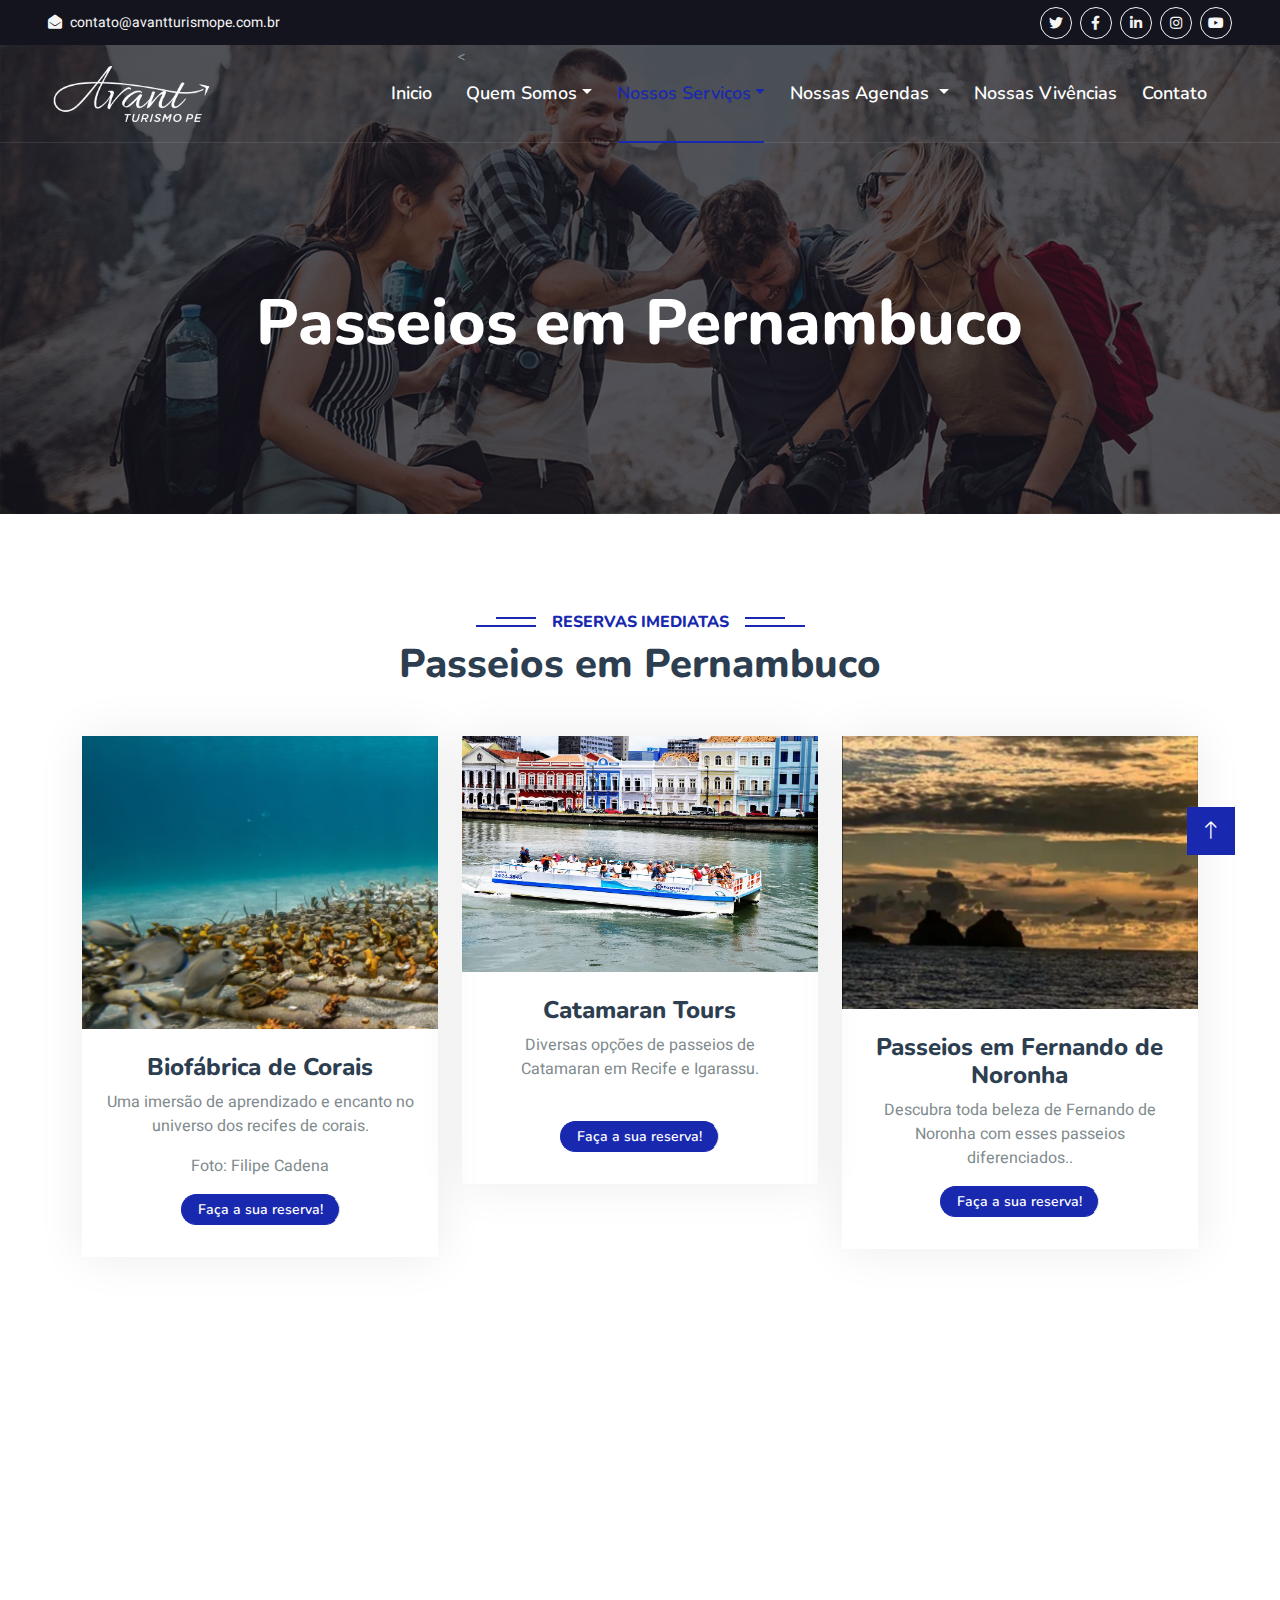
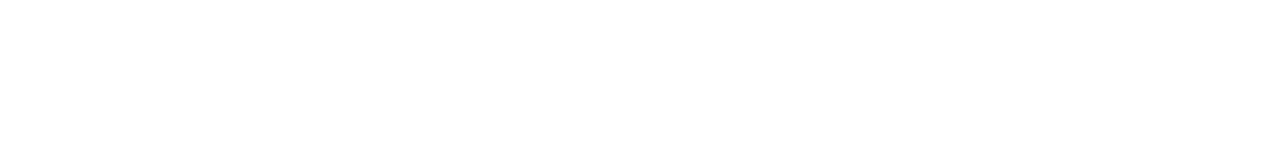
<file: passeiosempernambuco.html>
<!DOCTYPE html>
<html lang="pt-BR">

<head>
    <meta charset="utf-8">
    <title> site oficial da Avant Turismo PE</title>
    <meta content="width=device-width, initial-scale=1.0" name="viewport">
    <meta content="" name="keywords">
    <meta content="" name="description">

    <!-- Favicon -->
    <link href="img/favicon.ico" rel="icon">

    <!-- Google Web Fonts -->
    <link rel="preconnect" href="https://fonts.googleapis.com">
    <link rel="preconnect" href="https://fonts.gstatic.com" crossorigin>
    <link href="https://fonts.googleapis.com/css2?family=Heebo:wght@400;500;600&family=Nunito:wght@600;700;800&display=swap" rel="stylesheet">

    <!-- Icon Font Stylesheet -->
    <link href="https://cdnjs.cloudflare.com/ajax/libs/font-awesome/5.10.0/css/all.min.css" rel="stylesheet">
    <link href="https://cdn.jsdelivr.net/npm/bootstrap-icons@1.4.1/font/bootstrap-icons.css" rel="stylesheet">

    <!-- Libraries Stylesheet -->
    <link href="lib/animate/animate.min.css" rel="stylesheet">
    <link href="lib/owlcarousel/assets/owl.carousel.min.css" rel="stylesheet">
    <link href="lib/tempusdominus/css/tempusdominus-bootstrap-4.min.css" rel="stylesheet" />

    <!-- Customized Bootstrap Stylesheet -->
    <link href="css/bootstrap.min.css" rel="stylesheet">

    <!-- Template Stylesheet -->
    <link href="css/style.css" rel="stylesheet">
</head>

<body>
    <!-- Spinner Start -->
    <div id="spinner" class="show bg-white position-fixed translate-middle w-100 vh-100 top-50 start-50 d-flex align-items-center justify-content-center">
        <div class="spinner-border text-primary" style="width: 3rem; height: 3rem;" role="status">
            <span class="sr-only">Loading...</span>
        </div>
    </div>
    <!-- Spinner End -->


    <!-- Topbar Start -->
    <div class="container-fluid bg-dark px-5 d-none d-lg-block">
        <div class="row gx-0">
            <div class="col-lg-8 text-center text-lg-start mb-2 mb-lg-0">
                <div class="d-inline-flex align-items-center" style="height: 45px;">
                    <small class="text-light"><i class="fa fa-envelope-open me-2"></i>contato@avantturismope.com.br</small>
                </div>
            </div>
            <div class="col-lg-4 text-center text-lg-end">
                <div class="d-inline-flex align-items-center" style="height: 45px;">
                    <a class="btn btn-sm btn-outline-light btn-sm-square rounded-circle me-2" href=""><i class="fab fa-twitter fw-normal"></i></a>
                    <a class="btn btn-sm btn-outline-light btn-sm-square rounded-circle me-2" href=""><i class="fab fa-facebook-f fw-normal"></i></a>
                    <a class="btn btn-sm btn-outline-light btn-sm-square rounded-circle me-2" href=""><i class="fab fa-linkedin-in fw-normal"></i></a>
                    <a class="btn btn-sm btn-outline-light btn-sm-square rounded-circle me-2" href=""><i class="fab fa-instagram fw-normal"></i></a>
                    <a class="btn btn-sm btn-outline-light btn-sm-square rounded-circle" href=""><i class="fab fa-youtube fw-normal"></i></a>
                </div>
            </div>
        </div>
    </div>
    <!-- Topbar End -->


    <!-- Navbar & Hero Start -->
    <div class="container-fluid position-relative p-0">
        <nav class="navbar navbar-expand-lg navbar-light px-4 px-lg-5 py-3 py-lg-0">
            <a href="" class="navbar-brand p-0">
                <h1 class="text-primary m-0"> <img src="img/Logo-avant-finalPE-branca.png" alt=""></h1>
                <!-- <img src="img/logo.png" alt="Logo"> -->
            </a>
            <button class="navbar-toggler" type="button" data-bs-toggle="collapse" data-bs-target="#navbarCollapse">
                <span class="fa fa-bars"></span>
            </button>
            <div class="collapse navbar-collapse" id="navbarCollapse">
                <div class="navbar-nav ms-auto py-0">
                    <a href="index.html" class="nav-item nav-link ">Inicio</a>
                    <  <div class="nav-item dropdown">
                        <a href="#" class="nav-link dropdown-toggle" data-bs-toggle="dropdown">Quem Somos</a>
                        <div class="dropdown-menu m-0">
                            <a href="noticias.html" class="dropdown-item">Notícias</a>
                            <a href="acoes.html" class="dropdown-item">Ações</a>
                        </div>
                    </div>
                    <div class="nav-item dropdown">
                        <a href="#" class="nav-link dropdown-toggle active" data-bs-toggle="dropdown">Nossos Serviços</a>
                        <div class="dropdown-menu m-0">
                            <a href="consultoriaviagem.html" class="dropdown-item">Consultoria Viagem</a>
                            <a href="passeiosempernambuco.html" class="dropdown-item">Passeios em Pernambuco</a>
                            <a href="roteirosprivativos.html" class="dropdown-item">Roteiros Privativos</a>
                            <a href="roteiroscriativos.html" class="dropdown-item">Roteiros Criativo</a>
                            <a href="passagemaerea.html" class="dropdown-item">Passagem Área</a>
                            <a href="seguroviagem.html" class="dropdown-item">Seguro Viagem</a>
                            <a href="locacaodecarro.html" class="dropdown-item">Locação de Carros</a>
                        </div>
                    </div>
                    <div class="nav-item dropdown">
                        <a href="#" class="nav-link dropdown-toggle" data-bs-toggle="dropdown">Nossas Agendas </a>
                        <div class="dropdown-menu m-0">
                            <a href="programacao2023.html" class="dropdown-item">Programação 2023</a>
                            <a href="programacao2024.html" class="dropdown-item">Programação 2024</a>
                         
                        </div>
                    </div>
                    <a href="nossasvivencias.html" class="nav-item nav-link">Nossas Vivências </a>
                    <a href="contato.html" class="nav-item nav-link">Contato</a>
                </div>
            </div>
        </nav>

        <div class="container-fluid bg-primary py-5 mb-5 hero-header">
            <div class="container py-5">
                <div class="row justify-content-center py-5">
                    <div class="col-lg-10 pt-lg-5 mt-lg-5 text-center">
                        <h1 class="display-3 text-white animated slideInDown">Passeios em Pernambuco</h1>
                         
                    </div>
                </div>
            </div>
        </div>
    </div>
    <!-- Navbar & Hero End -->


     <!-- Package Start -->
     <div class="container-xxl py-5">
        <div class="container">
            <div class="text-center wow fadeInUp" data-wow-delay="0.1s">
                <h6 class="section-title bg-white text-center text-primary px-3">Reservas Imediatas</h6>
                <h1 class="mb-5">Passeios em Pernambuco</h1>
            </div>
            <div class="row g-4 justify-content-center">
                <div class="col-lg-4 col-md-6 wow fadeInUp" data-wow-delay="0.1s">
                    <div class="package-item">
                        <div class="overflow-hidden">
                            <img class="img-fluid" src="./img/Nossos Serviços/biofabricaCorais.jpg" alt="Foto de peixes em corais com água cristalina">
                        </div>
                 
                        <div class="text-center p-4">
                            <h4>Biofábrica de Corais</h4>
                            <p>Uma imersão de aprendizado e encanto no universo dos recifes de corais.</p>
                            <p>Foto: Filipe Cadena</p>
                            <div class="d-flex justify-content-center mb-2">
                                <a href="https://mymento.com.br/biofabrica-de-corais?u=8181217" target="_blank" class="btn btn-sm btn-primary px-3 border-end" style="border-radius: 30px 30px 30px 30px;">Faça a sua reserva!</a>
 
                            </div>
                        </div>
                    </div>
                </div>

                <div class="col-lg-4 col-md-6 wow fadeInUp" data-wow-delay="0.1s">
                    <div class="package-item">
                        <div class="overflow-hidden">
                            <img class="img-fluid" src="./img/Nossos Serviços/catamaran.jpg" alt="Foto do catamaran navendo pelas águas do rio Capibaribe">
                        </div>
                 
                        <div class="text-center p-4">
                            <h4>Catamaran Tours</h4>
                            <p>Diversas opções de passeios de Catamaran em Recife e Igarassu.</p>
                            <br>
                            <div class="d-flex justify-content-center mb-2">
                                <a href="https://reservas.catamarantours.com.br/" target="_blank" class="btn btn-sm btn-primary px-3 border-end" style="border-radius: 30px 30px 30px 30px;">Faça a sua reserva!</a>
                            </div>
                        </div>
                    </div>
                </div>

                <div class="col-lg-4 col-md-6 wow fadeInUp" data-wow-delay="0.1s">
                    <div class="package-item">
                        <div class="overflow-hidden">
                            <img class="img-fluid" src="./img/Nossos Serviços/noronha.png" alt="Foto do horizonte de Fernando de Noronha, onde pode ser vista a formação rochosa Dois Irmãos.">
                        </div>
                 
                        <div class="text-center p-4">
                            <h4>Passeios em Fernando de Noronha</h4>
                            <p>Descubra toda beleza de Fernando de Noronha com esses passeios diferenciados..</p>
                            <div class="d-flex justify-content-center mb-2">
                                <a href="https://www.atalaianoronha.com.br/?partner=8937" target="_blank" class="btn btn-sm btn-primary px-3 border-end" style="border-radius: 30px 30px 30px 30px;">Faça a sua reserva!</a>
                            </div>
                        </div>
                    </div>
                </div>
            </div>
        </div>
    </div>
    <!-- Package End -->

      <!-- Footer Start -->
      <div class="container-fluid bg-dark text-light footer pt-5 mt-5 wow fadeIn" data-wow-delay="0.1s">
        <div class="container py-5">
            <div class="row g-5">
                <div class="col-lg-3 col-md-5">
                    <h4 class="text-white mb-3">Informações</h4>
                    <a class="btn btn-link" href="quemsomos.html">Quem Somos</a>
                    <a class="btn btn-link" href="passeiosempernambuco.html">Nossos Serviços</a>
                    <a class="btn btn-link" href="programacao2024.html">Nossas Agenda</a>
                    <a class="btn btn-link" href="nossasvivencias.html">Nossa Vivência</a>
                    <a class="btn btn-link" href="contato.html">Contato</a>
                </div>
                <div class="col-lg-3 col-md-5">
                    <h4 class="text-white mb-3">Contato</h4>
                    <p class="mb-2"><i class="fa fa-map-marker-alt me-3"></i>Pernambuco - Brasil</p>
                    <p class="mb-2"><i class="fa fa-phone-alt me-3"></i>81 9 9887-9387</p>
                    <p class="mb-2"></i>contato@avantturismope.com.br</p>
                    <div class="d-flex pt-2">
                        <a class="btn btn-outline-light btn-social" href=""><i class="fab fa-instagram"></i></a>
                        <a class="btn btn-outline-light btn-social" href=""><i class="fab fa-youtube"></i></a>
        
                    </div>
                </div>
                 
                <div class="col-lg-3 col-md-5">
                    <h4 class="text-white mb-3">Novidades</h4>
                    <p>Enviem o seu e-mail para recer novidades da Avant Turismo</p>
                    <div class="position-relative mx-auto" style="max-width: 400px;">
                        <input class="form-control border-primary w-100 py-3 ps-4 pe-5" type="text" placeholder="Seu email">
                        <button type="button" class="btn btn-primary py-2 position-absolute top-0 end-0 mt-2 me-2">Enviar</button>
                    </div>
                </div>
            </div>
        </div>
        <div class="container">
            <div class="copyright">
                <div class="row">
                    <div class="col-md-6 text-center text-md-start mb-3 mb-md-0">
                        &copy;Avant Turismo PE - Guiando você a momentos inesquecíveis
                    </div>
                    
                </div>
            </div>
        </div>
    </div>
    <!-- Footer End -->

    <!-- Back to Top -->
    <a href="#" class="btn btn-lg btn-primary btn-lg-square back-to-top"><i class="bi bi-arrow-up"></i></a>


    <!-- JavaScript Libraries -->
    <script src="https://code.jquery.com/jquery-3.4.1.min.js"></script>
    <script src="https://cdn.jsdelivr.net/npm/bootstrap@5.0.0/dist/js/bootstrap.bundle.min.js"></script>
    <script src="lib/wow/wow.min.js"></script>
    <script src="lib/easing/easing.min.js"></script>
    <script src="lib/waypoints/waypoints.min.js"></script>
    <script src="lib/owlcarousel/owl.carousel.min.js"></script>
    <script src="lib/tempusdominus/js/moment.min.js"></script>
    <script src="lib/tempusdominus/js/moment-timezone.min.js"></script>
    <script src="lib/tempusdominus/js/tempusdominus-bootstrap-4.min.js"></script>

    <!-- Template Javascript -->
    <script src="js/main.js"></script>
</body>

</html>
</file>
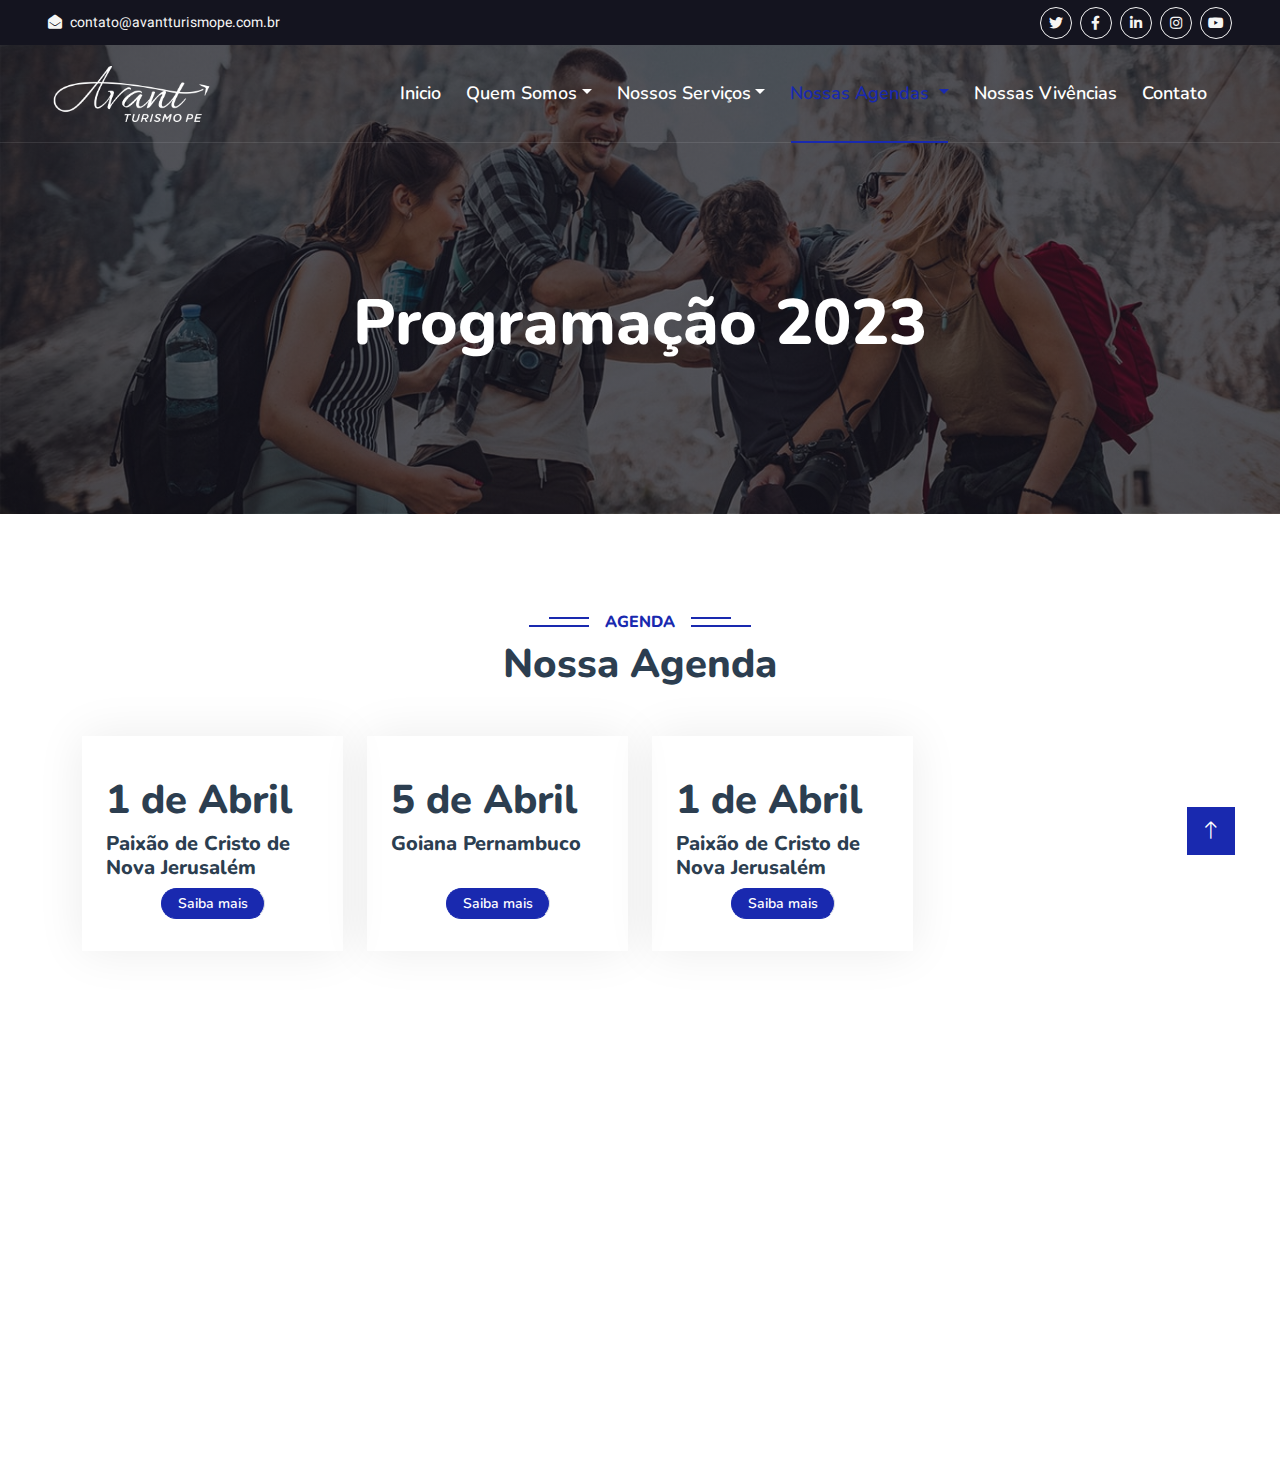
<file: programacao2023.html>
<!DOCTYPE html>
<html lang="en">

<head>
    <meta charset="utf-8">
    <title> site oficial da Avant Turismo PE</title>
    <meta content="width=device-width, initial-scale=1.0" name="viewport">
    <meta content="" name="keywords">
    <meta content="" name="description">

    <!-- Favicon -->
    <link href="img/favicon.ico" rel="icon">

    <!-- Google Web Fonts -->
    <link rel="preconnect" href="https://fonts.googleapis.com">
    <link rel="preconnect" href="https://fonts.gstatic.com" crossorigin>
    <link href="https://fonts.googleapis.com/css2?family=Heebo:wght@400;500;600&family=Nunito:wght@600;700;800&display=swap" rel="stylesheet">

    <!-- Icon Font Stylesheet -->
    <link href="https://cdnjs.cloudflare.com/ajax/libs/font-awesome/5.10.0/css/all.min.css" rel="stylesheet">
    <link href="https://cdn.jsdelivr.net/npm/bootstrap-icons@1.4.1/font/bootstrap-icons.css" rel="stylesheet">

    <!-- Libraries Stylesheet -->
    <link href="lib/animate/animate.min.css" rel="stylesheet">
    <link href="lib/owlcarousel/assets/owl.carousel.min.css" rel="stylesheet">
    <link href="lib/tempusdominus/css/tempusdominus-bootstrap-4.min.css" rel="stylesheet" />

    <!-- Customized Bootstrap Stylesheet -->
    <link href="css/bootstrap.min.css" rel="stylesheet">

    <!-- Template Stylesheet -->
    <link href="css/style.css" rel="stylesheet">
</head>

<body>
    <!-- Spinner Start -->
    <div id="spinner" class="show bg-white position-fixed translate-middle w-100 vh-100 top-50 start-50 d-flex align-items-center justify-content-center">
        <div class="spinner-border text-primary" style="width: 3rem; height: 3rem;" role="status">
            <span class="sr-only">Loading...</span>
        </div>
    </div>
    <!-- Spinner End -->


    <!-- Topbar Start -->
    <div class="container-fluid bg-dark px-5 d-none d-lg-block">
        <div class="row gx-0">
            <div class="col-lg-8 text-center text-lg-start mb-2 mb-lg-0">
                <div class="d-inline-flex align-items-center" style="height: 45px;">
                    <small class="text-light"><i class="fa fa-envelope-open me-2"></i>contato@avantturismope.com.br</small>
                </div>
            </div>
            <div class="col-lg-4 text-center text-lg-end">
                <div class="d-inline-flex align-items-center" style="height: 45px;">
                    <a class="btn btn-sm btn-outline-light btn-sm-square rounded-circle me-2" href=""><i class="fab fa-twitter fw-normal"></i></a>
                    <a class="btn btn-sm btn-outline-light btn-sm-square rounded-circle me-2" href=""><i class="fab fa-facebook-f fw-normal"></i></a>
                    <a class="btn btn-sm btn-outline-light btn-sm-square rounded-circle me-2" href=""><i class="fab fa-linkedin-in fw-normal"></i></a>
                    <a class="btn btn-sm btn-outline-light btn-sm-square rounded-circle me-2" href=""><i class="fab fa-instagram fw-normal"></i></a>
                    <a class="btn btn-sm btn-outline-light btn-sm-square rounded-circle" href=""><i class="fab fa-youtube fw-normal"></i></a>
                </div>
            </div>
        </div>
    </div>
    <!-- Topbar End -->


    <!-- Navbar & Hero Start -->
    <div class="container-fluid position-relative p-0">
        <nav class="navbar navbar-expand-lg navbar-light px-4 px-lg-5 py-3 py-lg-0">
            <a href="" class="navbar-brand p-0">
                <h1 class="text-primary m-0"> <img src="img/Logo-avant-finalPE-branca.png" alt=""></h1>
                <!-- <img src="img/logo.png" alt="Logo"> -->
            </a>
            <button class="navbar-toggler" type="button" data-bs-toggle="collapse" data-bs-target="#navbarCollapse">
                <span class="fa fa-bars"></span>
            </button>
            <div class="collapse navbar-collapse" id="navbarCollapse">
                <div class="navbar-nav ms-auto py-0">
                    <a href="index.html" class="nav-item nav-link">Inicio</a>
                    <div class="nav-item dropdown">
                        <a href="#" class="nav-link dropdown-toggle" data-bs-toggle="dropdown">Quem Somos</a>
                        <div class="dropdown-menu m-0">
                            <a href="noticias.html" class="dropdown-item">Notícias</a>
                            <a href="acoes.html" class="dropdown-item">Ações</a>
                        </div>
                    </div>
                    <div class="nav-item dropdown">
                        <a href="#" class="nav-link dropdown-toggle" data-bs-toggle="dropdown">Nossos Serviços</a>
                        <div class="dropdown-menu m-0">
                            <a href="consultoriaviagem.html" class="dropdown-item">Consultoria Viagem</a>
                            <a href="passeiosempernambuco.html" class="dropdown-item">Passeios em Pernambuco</a>
                            <a href="roteirosprivativos.html" class="dropdown-item">Roteiros Privativos</a>
                            <a href="roteiroscriativos.html" class="dropdown-item">Roteiros Criativo</a>
                            <a href="passagemaerea.html" class="dropdown-item">Passagem Área</a>
                            <a href="seguroviagem.html" class="dropdown-item">Seguro Viagem</a>
                            <a href="locacaodecarro.html" class="dropdown-item">Locação de Carros</a>
                        </div>
                    </div>
                    <div class="nav-item dropdown">
                        <a href="#" class="nav-link dropdown-toggle active" data-bs-toggle="dropdown">Nossas Agendas </a>
                        <div class="dropdown-menu m-0">
                            <a href="programacao2023.html" class="dropdown-item">Programação 2023</a>
                            <a href="programacao2024.html" class="dropdown-item">Programação 2024</a>
                         
                        </div>
                    </div>
                    <a href="nossasvivencias.html" class="nav-item nav-link">Nossas Vivências </a>
                    <a href="contato.html" class="nav-item nav-link">Contato</a>
                </div>
            </div>
        </nav>

        <div class="container-fluid bg-primary py-5 mb-5 hero-header">
            <div class="container py-5">
                <div class="row justify-content-center py-5">
                    <div class="col-lg-10 pt-lg-5 mt-lg-5 text-center">
                        <h1 class="display-3 text-white animated slideInDown">Programação 2023</h1>
                        <nav aria-label="breadcrumb">
                          
                    </div>
                </div>
            </div>
        </div>
    </div>
    <!-- Navbar & Hero End -->


        <!-- Service Start -->
        <div class="container-xxl py-5">
            <div class="container">
                <div class="text-center wow fadeInUp" data-wow-delay="0.1s">
                    <h6 class="section-title bg-white text-center text-primary px-3">Agenda</h6>
                    <h1 class="mb-5">Nossa Agenda</h1>
                </div>
                <div class="row g-4">
                    <div class="col-lg-3 col-sm-6 wow fadeInUp" data-wow-delay="0.1s">
                        <div class="service-item rounded pt-3">
                            <div class="p-4">
                                <h1>1 de Abril</h1>
                                <h5>Paixão de Cristo de Nova Jerusalém</h5>
                                <div class="d-flex justify-content-center mb-2">
                                    <a href="#" class="btn btn-sm btn-primary px-3 border-end" style="border-radius: 30px 30px 30px 30px;">Saiba mais</a>
     
                                </div>
                            </div>
                        </div>
                    </div>
                    <div class="col-lg-3 col-sm-6 wow fadeInUp" data-wow-delay="0.3s">
                        <div class="service-item rounded pt-3">
                            <div class="p-4">
                                <h1>5 de Abril</h1>
                                <h5>Goiana Pernambuco</h5>
                                <br>
                                <div class="d-flex justify-content-center mb-2">
                                    <a href="#" class="btn btn-sm btn-primary px-3 border-end" style="border-radius: 30px 30px 30px 30px;">Saiba mais</a>
     
                                </div>
                            </div>
                        </div>
                    </div>
                    <div class="col-lg-3 col-sm-6 wow fadeInUp" data-wow-delay="0.5s">
                        <div class="service-item rounded pt-3">
                            <div class="p-4">
                                <h1>1 de Abril</h1>
                                <h5>Paixão de Cristo de Nova Jerusalém</h5>
                                <div class="d-flex justify-content-center mb-2">
                                    <a href="#" class="btn btn-sm btn-primary px-3 border-end" style="border-radius: 30px 30px 30px 30px;">Saiba mais</a>
     
                                </div>
                            </div>
                        </div>
                    </div>
                   
                      </div>
            </div>
        </div>
        <!-- Service End -->
    
        

      <!-- Footer Start -->
      <div class="container-fluid bg-dark text-light footer pt-5 mt-5 wow fadeIn" data-wow-delay="0.1s">
        <div class="container py-5">
            <div class="row g-5">
                <div class="col-lg-3 col-md-5">
                    <h4 class="text-white mb-3">Informações</h4>
                    <a class="btn btn-link" href="quemsomos.html">Quem Somos</a>
                    <a class="btn btn-link" href="passeiosempernambuco.html">Nossos Serviços</a>
                    <a class="btn btn-link" href="programacao2024.html">Nossas Agenda</a>
                    <a class="btn btn-link" href="nossasvivencias.html">Nossa Vivência</a>
                    <a class="btn btn-link" href="contato.html">Contato</a>
                </div>
                <div class="col-lg-3 col-md-5">
                    <h4 class="text-white mb-3">Contato</h4>
                    <p class="mb-2"><i class="fa fa-map-marker-alt me-3"></i>Pernambuco - Brasil</p>
                    <p class="mb-2"><i class="fa fa-phone-alt me-3"></i>81 9 9887-9387</p>
                    <p class="mb-2"></i>contato@avantturismope.com.br</p>
                    <div class="d-flex pt-2">
                        <a class="btn btn-outline-light btn-social" href=""><i class="fab fa-instagram"></i></a>
                        <a class="btn btn-outline-light btn-social" href=""><i class="fab fa-youtube"></i></a>
        
                    </div>
                </div>
                 
                <div class="col-lg-3 col-md-5">
                    <h4 class="text-white mb-3">Novidades</h4>
                    <p>Enviem o seu e-mail para recer novidades da Avant Turismo</p>
                    <div class="position-relative mx-auto" style="max-width: 400px;">
                        <input class="form-control border-primary w-100 py-3 ps-4 pe-5" type="text" placeholder="Seu email">
                        <button type="button" class="btn btn-primary py-2 position-absolute top-0 end-0 mt-2 me-2">Enviar</button>
                    </div>
                </div>
            </div>
        </div>
        <div class="container">
            <div class="copyright">
                <div class="row">
                    <div class="col-md-6 text-center text-md-start mb-3 mb-md-0">
                        &copy;Avant Turismo PE - Guiando você a momentos inesquecíveis
                    </div>
                    
                </div>
            </div>
        </div>
    </div>
    <!-- Footer End -->



    <!-- Back to Top -->
    <a href="#" class="btn btn-lg btn-primary btn-lg-square back-to-top"><i class="bi bi-arrow-up"></i></a>


    <!-- JavaScript Libraries -->
    <script src="https://code.jquery.com/jquery-3.4.1.min.js"></script>
    <script src="https://cdn.jsdelivr.net/npm/bootstrap@5.0.0/dist/js/bootstrap.bundle.min.js"></script>
    <script src="lib/wow/wow.min.js"></script>
    <script src="lib/easing/easing.min.js"></script>
    <script src="lib/waypoints/waypoints.min.js"></script>
    <script src="lib/owlcarousel/owl.carousel.min.js"></script>
    <script src="lib/tempusdominus/js/moment.min.js"></script>
    <script src="lib/tempusdominus/js/moment-timezone.min.js"></script>
    <script src="lib/tempusdominus/js/tempusdominus-bootstrap-4.min.js"></script>

    <!-- Template Javascript -->
    <script src="js/main.js"></script>
</body>

</html>
</file>
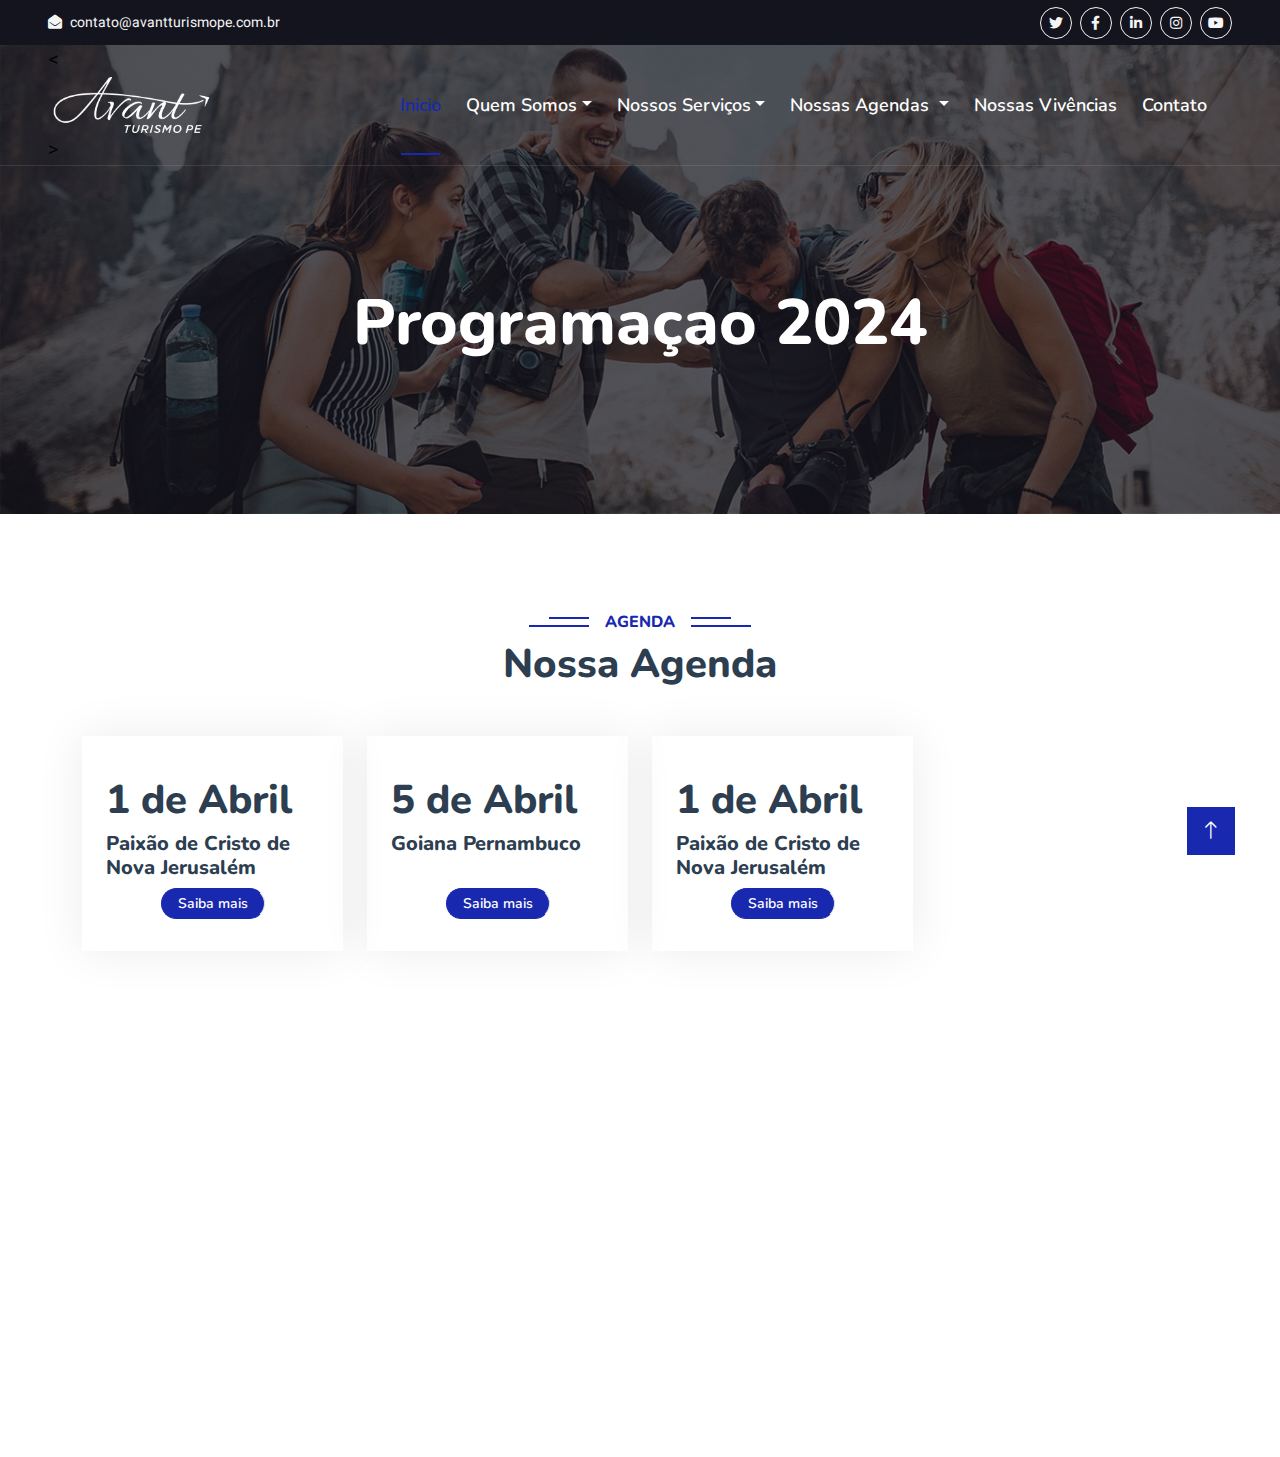
<file: programacao2024.html>
<!DOCTYPE html>
<html lang="en">

<head>
    <meta charset="utf-8">
    <title> site oficial da Avant Turismo PE</title>
    <meta content="width=device-width, initial-scale=1.0" name="viewport">
    <meta content="" name="keywords">
    <meta content="" name="description">

    <!-- Favicon -->
    <link href="img/favicon.ico" rel="icon">

    <!-- Google Web Fonts -->
    <link rel="preconnect" href="https://fonts.googleapis.com">
    <link rel="preconnect" href="https://fonts.gstatic.com" crossorigin>
    <link href="https://fonts.googleapis.com/css2?family=Heebo:wght@400;500;600&family=Nunito:wght@600;700;800&display=swap" rel="stylesheet">

    <!-- Icon Font Stylesheet -->
    <link href="https://cdnjs.cloudflare.com/ajax/libs/font-awesome/5.10.0/css/all.min.css" rel="stylesheet">
    <link href="https://cdn.jsdelivr.net/npm/bootstrap-icons@1.4.1/font/bootstrap-icons.css" rel="stylesheet">

    <!-- Libraries Stylesheet -->
    <link href="lib/animate/animate.min.css" rel="stylesheet">
    <link href="lib/owlcarousel/assets/owl.carousel.min.css" rel="stylesheet">
    <link href="lib/tempusdominus/css/tempusdominus-bootstrap-4.min.css" rel="stylesheet" />

    <!-- Customized Bootstrap Stylesheet -->
    <link href="css/bootstrap.min.css" rel="stylesheet">

    <!-- Template Stylesheet -->
    <link href="css/style.css" rel="stylesheet">
</head>

<body>
    <!-- Spinner Start -->
    <div id="spinner" class="show bg-white position-fixed translate-middle w-100 vh-100 top-50 start-50 d-flex align-items-center justify-content-center">
        <div class="spinner-border text-primary" style="width: 3rem; height: 3rem;" role="status">
            <span class="sr-only">Loading...</span>
        </div>
    </div>
    <!-- Spinner End -->


    <!-- Topbar Start -->
    <div class="container-fluid bg-dark px-5 d-none d-lg-block">
        <div class="row gx-0">
            <div class="col-lg-8 text-center text-lg-start mb-2 mb-lg-0">
                <div class="d-inline-flex align-items-center" style="height: 45px;">
                    <small class="text-light"><i class="fa fa-envelope-open me-2"></i>contato@avantturismope.com.br</small>
                </div>
            </div>
            <div class="col-lg-4 text-center text-lg-end">
                <div class="d-inline-flex align-items-center" style="height: 45px;">
                    <a class="btn btn-sm btn-outline-light btn-sm-square rounded-circle me-2" href=""><i class="fab fa-twitter fw-normal"></i></a>
                    <a class="btn btn-sm btn-outline-light btn-sm-square rounded-circle me-2" href=""><i class="fab fa-facebook-f fw-normal"></i></a>
                    <a class="btn btn-sm btn-outline-light btn-sm-square rounded-circle me-2" href=""><i class="fab fa-linkedin-in fw-normal"></i></a>
                    <a class="btn btn-sm btn-outline-light btn-sm-square rounded-circle me-2" href=""><i class="fab fa-instagram fw-normal"></i></a>
                    <a class="btn btn-sm btn-outline-light btn-sm-square rounded-circle" href=""><i class="fab fa-youtube fw-normal"></i></a>
                </div>
            </div>
        </div>
    </div>
    <!-- Topbar End -->


    <!-- Navbar & Hero Start -->
    <div class="container-fluid position-relative p-0">
        <nav class="navbar navbar-expand-lg navbar-light px-4 px-lg-5 py-3 py-lg-0">
            <a href="" class="navbar-brand p-0">
                <  <h1 class="text-primary m-0"> <img src="img/Logo-avant-finalPE-branca.png" alt=""></h1>>
                <!-- <img src="img/logo.png" alt="Logo"> -->
            </a>
            <button class="navbar-toggler" type="button" data-bs-toggle="collapse" data-bs-target="#navbarCollapse">
                <span class="fa fa-bars"></span>
            </button>
            <div class="collapse navbar-collapse" id="navbarCollapse">
                <div class="navbar-nav ms-auto py-0">
                    <div class="navbar-nav ms-auto py-0">
                        <a href="index.html" class="nav-item nav-link active">Inicio</a>
                        <div class="nav-item dropdown">
                            <a href="#" class="nav-link dropdown-toggle" data-bs-toggle="dropdown">Quem Somos</a>
                            <div class="dropdown-menu m-0">
                                <a href="noticias.html" class="dropdown-item">Notícias</a>
                                <a href="acoes.html" class="dropdown-item">Ações</a>
                            </div>
                        </div>
                        <div class="nav-item dropdown">
                            <a href="#" class="nav-link dropdown-toggle" data-bs-toggle="dropdown">Nossos Serviços</a>
                            <div class="dropdown-menu m-0">
                                <a href="consultoriaviagem.html" class="dropdown-item">Consultoria Viagem</a>
                                <a href="passeiosempernambuco.html" class="dropdown-item">Passeios em Pernambuco</a>
                                <a href="roteirosprivativos.html" class="dropdown-item">Roteiros Privativos</a>
                                <a href="roteiroscriativos.html" class="dropdown-item">Roteiros Criativo</a>
                                <a href="passagemaerea.html" class="dropdown-item">Passagem Área</a>
                                <a href="seguroviagem.html" class="dropdown-item">Seguro Viagem</a>
                                <a href="locacaodecarro.html" class="dropdown-item">Locação de Carros</a>
                            </div>
                        </div>
                        <div class="nav-item dropdown">
                            <a href="#" class="nav-link dropdown-toggle" data-bs-toggle="dropdown">Nossas Agendas </a>
                            <div class="dropdown-menu m-0">
                                <a href="programacao2023.html" class="dropdown-item">Programação 2023</a>
                                <a href="programacao2024.html" class="dropdown-item">Programação 2024</a>
                             
                            </div>
                        </div>
                        <a href="nossasvivencias.html" class="nav-item nav-link">Nossas Vivências </a>
                        <a href="contato.html" class="nav-item nav-link">Contato</a>
                    </div>
            </div>
        </nav>

        <div class="container-fluid bg-primary py-5 mb-5 hero-header">
            <div class="container py-5">
                <div class="row justify-content-center py-5">
                    <div class="col-lg-10 pt-lg-5 mt-lg-5 text-center">
                        <h1 class="display-3 text-white animated slideInDown">Programaçao 2024</h1>
                     
                    </div>
                </div>
            </div>
        </div>
    </div>
    <!-- Navbar & Hero End -->


      <!-- Service Start -->
      <div class="container-xxl py-5">
        <div class="container">
            <div class="text-center wow fadeInUp" data-wow-delay="0.1s">
                <h6 class="section-title bg-white text-center text-primary px-3">Agenda</h6>
                <h1 class="mb-5">Nossa Agenda</h1>
            </div>
            <div class="row g-4">
                <div class="col-lg-3 col-sm-6 wow fadeInUp" data-wow-delay="0.1s">
                    <div class="service-item rounded pt-3">
                        <div class="p-4">
                            <h1>1 de Abril</h1>
                            <h5>Paixão de Cristo de Nova Jerusalém</h5>
                            <div class="d-flex justify-content-center mb-2">
                                <a href="#" class="btn btn-sm btn-primary px-3 border-end" style="border-radius: 30px 30px 30px 30px;">Saiba mais</a>
 
                            </div>
                        </div>
                    </div>
                </div>
                <div class="col-lg-3 col-sm-6 wow fadeInUp" data-wow-delay="0.3s">
                    <div class="service-item rounded pt-3">
                        <div class="p-4">
                            <h1>5 de Abril</h1>
                            <h5>Goiana Pernambuco</h5>
                            <br>
                            <div class="d-flex justify-content-center mb-2">
                                <a href="#" class="btn btn-sm btn-primary px-3 border-end" style="border-radius: 30px 30px 30px 30px;">Saiba mais</a>
 
                            </div>
                        </div>
                    </div>
                </div>
                <div class="col-lg-3 col-sm-6 wow fadeInUp" data-wow-delay="0.5s">
                    <div class="service-item rounded pt-3">
                        <div class="p-4">
                            <h1>1 de Abril</h1>
                            <h5>Paixão de Cristo de Nova Jerusalém</h5>
                            <div class="d-flex justify-content-center mb-2">
                                <a href="#" class="btn btn-sm btn-primary px-3 border-end" style="border-radius: 30px 30px 30px 30px;">Saiba mais</a>
 
                            </div>
                        </div>
                    </div>
                </div>
               
                
                 
            </div>
        </div>
    </div>
    <!-- Service End -->

        

   
     <!-- Footer Start -->
     <div class="container-fluid bg-dark text-light footer pt-5 mt-5 wow fadeIn" data-wow-delay="0.1s">
        <div class="container py-5">
            <div class="row g-5">
                <div class="col-lg-3 col-md-5">
                    <h4 class="text-white mb-3">Informações</h4>
                    <a class="btn btn-link" href="quemsomos.html">Quem Somos</a>
                    <a class="btn btn-link" href="passeiosempernambuco.html">Nossos Serviços</a>
                    <a class="btn btn-link" href="programacao2024.html">Nossas Agenda</a>
                    <a class="btn btn-link" href="nossasvivencias.html">Nossa Vivência</a>
                    <a class="btn btn-link" href="contato.html">Contato</a>
                </div>
                <div class="col-lg-3 col-md-5">
                    <h4 class="text-white mb-3">Contato</h4>
                    <p class="mb-2"><i class="fa fa-map-marker-alt me-3"></i>Pernambuco - Brasil</p>
                    <p class="mb-2"><i class="fa fa-phone-alt me-3"></i>81 9 9887-9387</p>
                    <p class="mb-2"></i>contato@avantturismope.com.br</p>
                    <div class="d-flex pt-2">
                        <a class="btn btn-outline-light btn-social" href=""><i class="fab fa-instagram"></i></a>
                        <a class="btn btn-outline-light btn-social" href=""><i class="fab fa-youtube"></i></a>
        
                    </div>
                </div>
                 
                <div class="col-lg-3 col-md-5">
                    <h4 class="text-white mb-3">Novidades</h4>
                    <p>Enviem o seu e-mail para recer novidades da Avant Turismo</p>
                    <div class="position-relative mx-auto" style="max-width: 400px;">
                        <input class="form-control border-primary w-100 py-3 ps-4 pe-5" type="text" placeholder="Seu email">
                        <button type="button" class="btn btn-primary py-2 position-absolute top-0 end-0 mt-2 me-2">Enviar</button>
                    </div>
                </div>
            </div>
        </div>
        <div class="container">
            <div class="copyright">
                <div class="row">
                    <div class="col-md-6 text-center text-md-start mb-3 mb-md-0">
                        &copy;Avant Turismo PE - Guiando você a momentos inesquecíveis
                    </div>
                    
                </div>
            </div>
        </div>
    </div>
    <!-- Footer End -->



    <!-- Back to Top -->
    <a href="#" class="btn btn-lg btn-primary btn-lg-square back-to-top"><i class="bi bi-arrow-up"></i></a>


    <!-- JavaScript Libraries -->
    <script src="https://code.jquery.com/jquery-3.4.1.min.js"></script>
    <script src="https://cdn.jsdelivr.net/npm/bootstrap@5.0.0/dist/js/bootstrap.bundle.min.js"></script>
    <script src="lib/wow/wow.min.js"></script>
    <script src="lib/easing/easing.min.js"></script>
    <script src="lib/waypoints/waypoints.min.js"></script>
    <script src="lib/owlcarousel/owl.carousel.min.js"></script>
    <script src="lib/tempusdominus/js/moment.min.js"></script>
    <script src="lib/tempusdominus/js/moment-timezone.min.js"></script>
    <script src="lib/tempusdominus/js/tempusdominus-bootstrap-4.min.js"></script>

    <!-- Template Javascript -->
    <script src="js/main.js"></script>
</body>

</html>
</file>
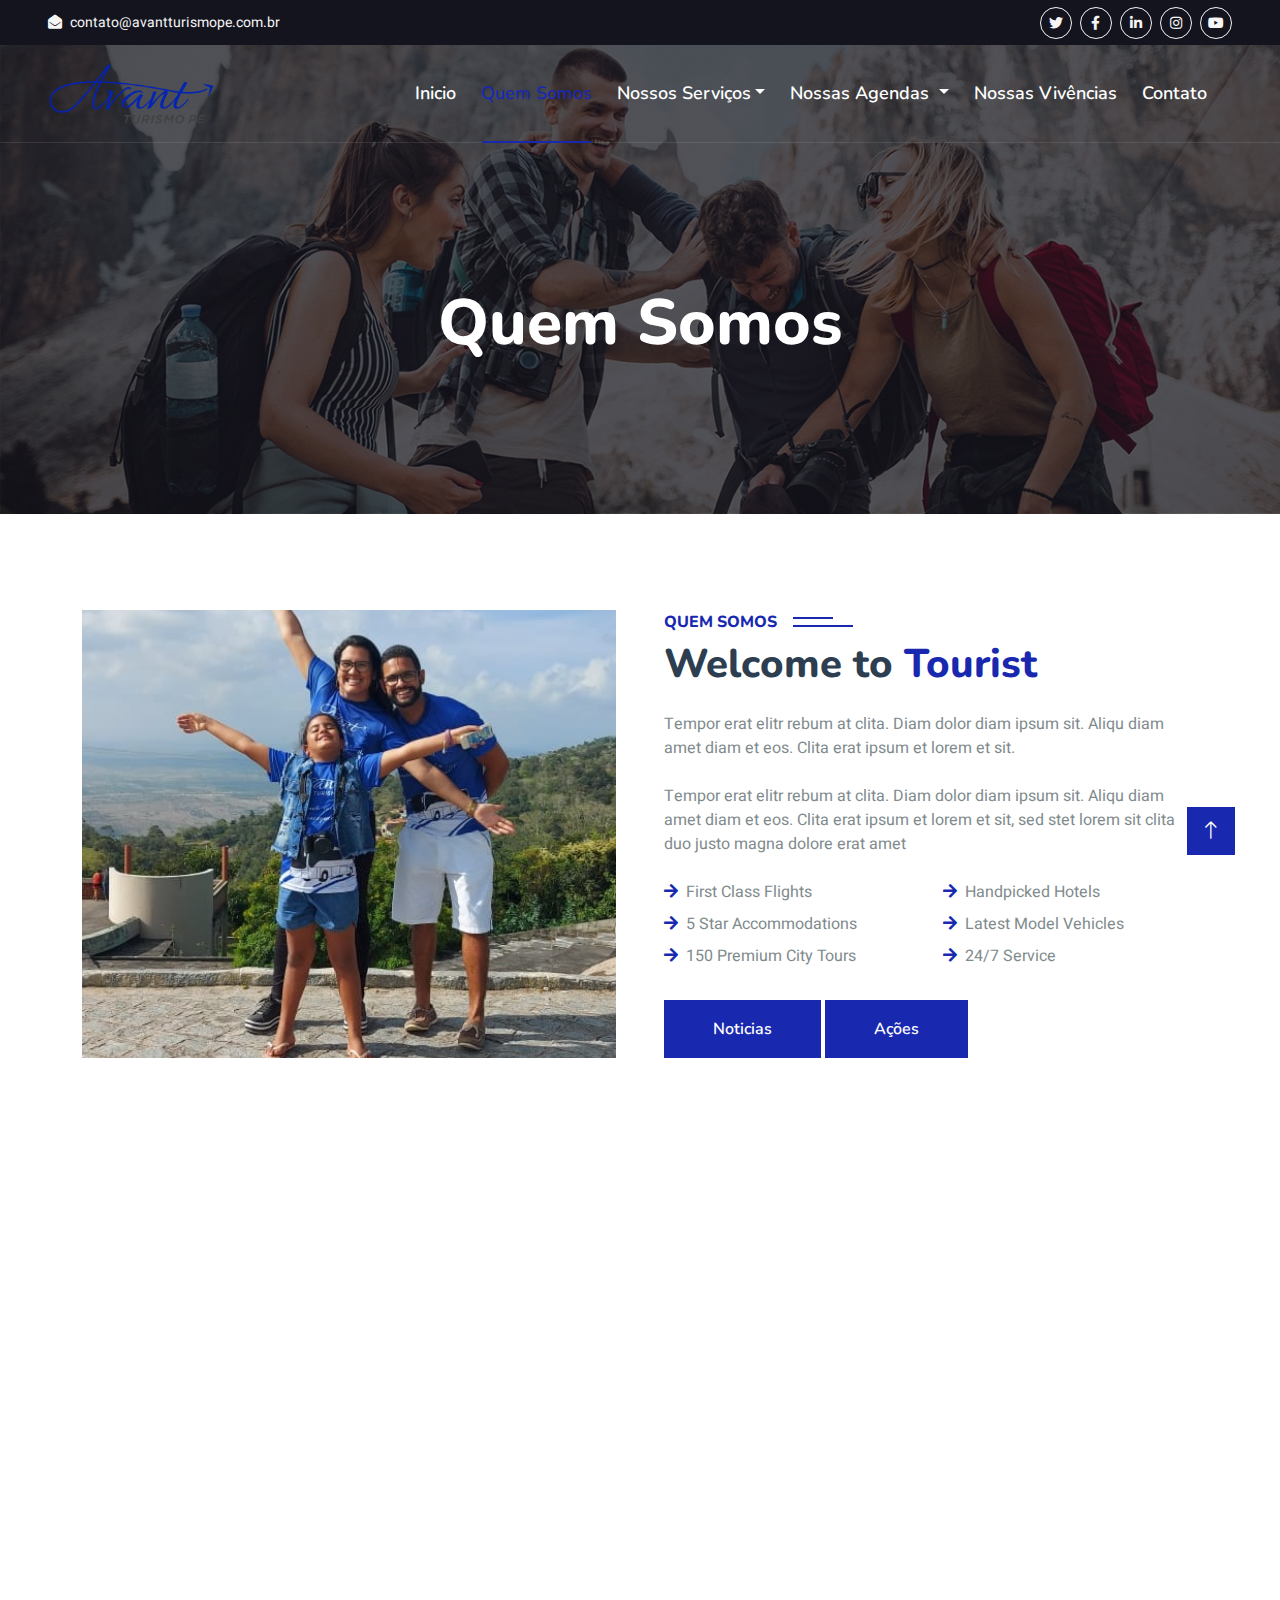
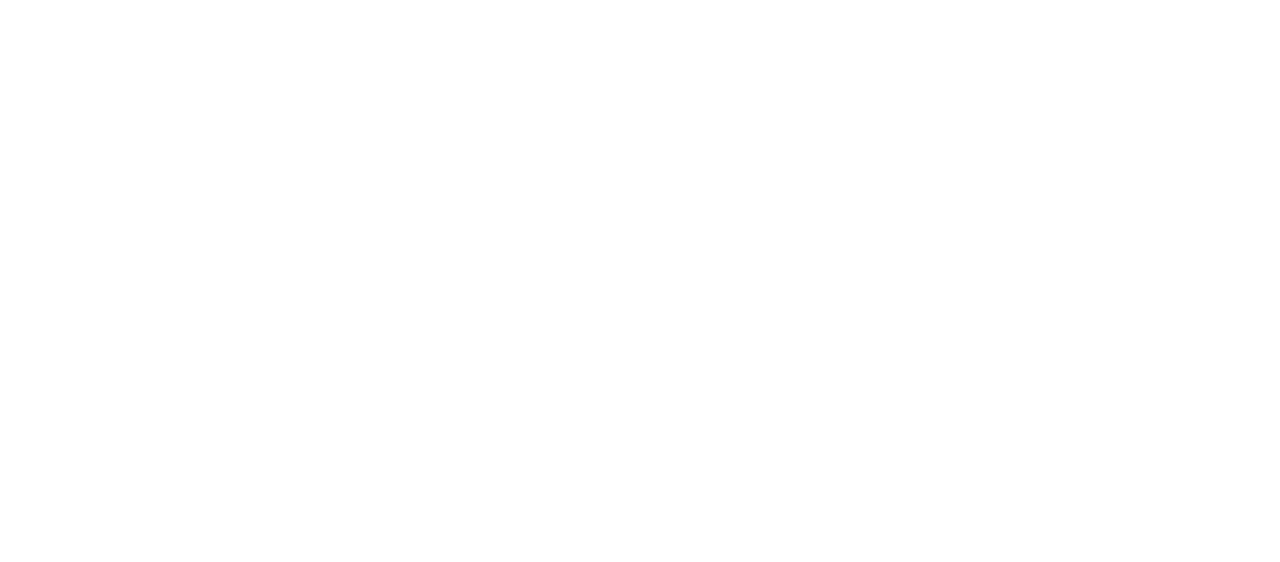
<file: quemsomos.html>
<!DOCTYPE html>
<html lang="en">

<head>
    <meta charset="utf-8">
    <title> site oficial da Avant Turismo PE</title>
    <meta content="width=device-width, initial-scale=1.0" name="viewport">
    <meta content="" name="keywords">
    <meta content="" name="description">

    <!-- Favicon -->
    <link href="img/favicon.ico" rel="icon">

    <!-- Google Web Fonts -->
    <link rel="preconnect" href="https://fonts.googleapis.com">
    <link rel="preconnect" href="https://fonts.gstatic.com" crossorigin>
    <link href="https://fonts.googleapis.com/css2?family=Heebo:wght@400;500;600&family=Nunito:wght@600;700;800&display=swap" rel="stylesheet">

    <!-- Icon Font Stylesheet -->
    <link href="https://cdnjs.cloudflare.com/ajax/libs/font-awesome/5.10.0/css/all.min.css" rel="stylesheet">
    <link href="https://cdn.jsdelivr.net/npm/bootstrap-icons@1.4.1/font/bootstrap-icons.css" rel="stylesheet">

    <!-- Libraries Stylesheet -->
    <link href="lib/animate/animate.min.css" rel="stylesheet">
    <link href="lib/owlcarousel/assets/owl.carousel.min.css" rel="stylesheet">
    <link href="lib/tempusdominus/css/tempusdominus-bootstrap-4.min.css" rel="stylesheet" />

    <!-- Customized Bootstrap Stylesheet -->
    <link href="css/bootstrap.min.css" rel="stylesheet">

    <!-- Template Stylesheet -->
    <link href="css/style.css" rel="stylesheet">
</head>

<body>
    <!-- Spinner Start -->
    <div id="spinner" class="show bg-white position-fixed translate-middle w-100 vh-100 top-50 start-50 d-flex align-items-center justify-content-center">
        <div class="spinner-border text-primary" style="width: 3rem; height: 3rem;" role="status">
            <span class="sr-only">Loading...</span>
        </div>
    </div>
    <!-- Spinner End -->


    <!-- Topbar Start -->
    <div class="container-fluid bg-dark px-5 d-none d-lg-block">
        <div class="row gx-0">
            <div class="col-lg-8 text-center text-lg-start mb-2 mb-lg-0">
                <div class="d-inline-flex align-items-center" style="height: 45px;">
                   
                    <small class="text-light"><i class="fa fa-envelope-open me-2"></i>contato@avantturismope.com.br</small>
                </div>
            </div>
            <div class="col-lg-4 text-center text-lg-end">
                <div class="d-inline-flex align-items-center" style="height: 45px;">
                    <a class="btn btn-sm btn-outline-light btn-sm-square rounded-circle me-2" href=""><i class="fab fa-twitter fw-normal"></i></a>
                    <a class="btn btn-sm btn-outline-light btn-sm-square rounded-circle me-2" href=""><i class="fab fa-facebook-f fw-normal"></i></a>
                    <a class="btn btn-sm btn-outline-light btn-sm-square rounded-circle me-2" href=""><i class="fab fa-linkedin-in fw-normal"></i></a>
                    <a class="btn btn-sm btn-outline-light btn-sm-square rounded-circle me-2" href=""><i class="fab fa-instagram fw-normal"></i></a>
                    <a class="btn btn-sm btn-outline-light btn-sm-square rounded-circle" href=""><i class="fab fa-youtube fw-normal"></i></a>
                </div>
            </div>
        </div>
    </div>
    <!-- Topbar End -->


    <!-- Navbar & Hero Start -->
    <div class="container-fluid position-relative p-0">
        <nav class="navbar navbar-expand-lg navbar-light px-4 px-lg-5 py-3 py-lg-0">
            <a href="" class="navbar-brand p-0">
                <h1 class="text-primary m-0"> <img src="img/Logo-avant-finalPE (1).png" alt=""></h1>
                <!-- <img src="img/logo.png" alt="Logo"> -->
            </a>
            <button class="navbar-toggler" type="button" data-bs-toggle="collapse" data-bs-target="#navbarCollapse">
                <span class="fa fa-bars"></span>
            </button>
            <div class="collapse navbar-collapse" id="navbarCollapse">
                <div class="navbar-nav ms-auto py-0">
                    <a href="index.html" class="nav-item nav-link  ">Inicio</a>
                    <a href="quemsomos.html" class="nav-item nav-link active">Quem Somos</a>
                    <div class="nav-item dropdown">
                        <a href="#" class="nav-link dropdown-toggle" data-bs-toggle="dropdown">Nossos Serviços</a>
                        <div class="dropdown-menu m-0">
                            <a href="consultoriaviagem.html" class="dropdown-item">Consultoria Viagem</a>
                            <a href="passeiosempernambuco.html" class="dropdown-item">Passeios em Pernambuco</a>
                            <a href="roteirosprivativos.html" class="dropdown-item">Roteiros Privativos</a>
                            <a href="roteiroscriativos.html" class="dropdown-item">Roteiros Criativo</a>
                            <a href="passagemaerea.html" class="dropdown-item">Passagem Área</a>
                            <a href="seguroviagem.html" class="dropdown-item">Seguro Viagem</a>
                            <a href="locacaodecarro.html" class="dropdown-item">Locação de Carros</a>
                        </div>
                    </div>
                    <div class="nav-item dropdown">
                        <a href="#" class="nav-link dropdown-toggle" data-bs-toggle="dropdown">Nossas Agendas </a>
                        <div class="dropdown-menu m-0">
                            <a href="programacao2023.html" class="dropdown-item">Programação 2023</a>
                            <a href="programacao2024.html" class="dropdown-item">Programação 2024</a>
                         
                        </div>
                    </div>
                    <a href="nossasvivencias.html" class="nav-item nav-link">Nossas Vivências </a>
                    <a href="contato.html" class="nav-item nav-link">Contato</a>
                </div>
            </div>
        </nav>

        <div class="container-fluid bg-primary py-5 mb-5 hero-header">
            <div class="container py-5">
                <div class="row justify-content-center py-5">
                    <div class="col-lg-10 pt-lg-5 mt-lg-5 text-center">
                        <h1 class="display-3 text-white animated slideInDown">Quem Somos</h1>
                        <nav aria-label="breadcrumb">
                            
                        </nav>
                    </div>
                </div>
            </div>
        </div>
    </div>
    <!-- Navbar & Hero End -->


    <!-- About Start -->
    <div class="container-xxl py-5">
        <div class="container">
            <div class="row g-5">
                <div class="col-lg-6 wow fadeInUp" data-wow-delay="0.1s" style="min-height: 400px;">
                    <div class="position-relative h-100">
                        <img class="img-fluid position-absolute w-100 h-100" src="img/about.jpg" alt="" style="object-fit: cover;">
                    </div>
                </div>
                <div class="col-lg-6 wow fadeInUp" data-wow-delay="0.3s">
                    <h6 class="section-title bg-white text-start text-primary pe-3"> Quem Somos</h6>
                    <h1 class="mb-4">Welcome to <span class="text-primary">Tourist</span></h1>
                    <p class="mb-4">Tempor erat elitr rebum at clita. Diam dolor diam ipsum sit. Aliqu diam amet diam et eos. Clita erat ipsum et lorem et sit.</p>
                    <p class="mb-4">Tempor erat elitr rebum at clita. Diam dolor diam ipsum sit. Aliqu diam amet diam et eos. Clita erat ipsum et lorem et sit, sed stet lorem sit clita duo justo magna dolore erat amet</p>
                    <div class="row gy-2 gx-4 mb-4">
                        <div class="col-sm-6">
                            <p class="mb-0"><i class="fa fa-arrow-right text-primary me-2"></i>First Class Flights</p>
                        </div>
                        <div class="col-sm-6">
                            <p class="mb-0"><i class="fa fa-arrow-right text-primary me-2"></i>Handpicked Hotels</p>
                        </div>
                        <div class="col-sm-6">
                            <p class="mb-0"><i class="fa fa-arrow-right text-primary me-2"></i>5 Star Accommodations</p>
                        </div>
                        <div class="col-sm-6">
                            <p class="mb-0"><i class="fa fa-arrow-right text-primary me-2"></i>Latest Model Vehicles</p>
                        </div>
                        <div class="col-sm-6">
                            <p class="mb-0"><i class="fa fa-arrow-right text-primary me-2"></i>150 Premium City Tours</p>
                        </div>
                        <div class="col-sm-6">
                            <p class="mb-0"><i class="fa fa-arrow-right text-primary me-2"></i>24/7 Service</p>
                        </div>
                    </div>
                    <a class="btn btn-primary py-3 px-5 mt-2" href="noticias.html">Noticias</a>
                    <a class="btn btn-primary py-3 px-5 mt-2" href="acoes.html">Ações </a>
                </div>
            </div>
        </div>
    </div>
    <!-- About End -->


    <!-- Team Start -->
    <div class="container-xxl py-5">
        <div class="container">
            <div class="text-center wow fadeInUp" data-wow-delay="0.1s">
                <h6 class="section-title bg-white text-center text-primary px-3">Guia Turismo</h6>
                <h1 class="mb-5">Nossos Guias</h1>
            </div>
            <div class="row g-4">
                <div class="col-lg-3 col-md-6 wow fadeInUp" data-wow-delay="0.1s">
                    <div class="team-item">
                        <div class="overflow-hidden">
                            <img class="img-fluid" src="img/team-1.jpg" alt="">
                        </div>
                        <div class="position-relative d-flex justify-content-center" style="margin-top: -19px;">
                            <a class="btn btn-square mx-1" href=""><i class="fab fa-facebook-f"></i></a>
                            <a class="btn btn-square mx-1" href=""><i class="fab fa-twitter"></i></a>
                            <a class="btn btn-square mx-1" href=""><i class="fab fa-instagram"></i></a>
                        </div>
                        <div class="text-center p-4">
                            <h5 class="mb-0">Full Name</h5>
                            <small>Designation</small>
                        </div>
                    </div>
                </div>
                <div class="col-lg-3 col-md-6 wow fadeInUp" data-wow-delay="0.3s">
                    <div class="team-item">
                        <div class="overflow-hidden">
                            <img class="img-fluid" src="img/team-2.jpg" alt="">
                        </div>
                        <div class="position-relative d-flex justify-content-center" style="margin-top: -19px;">
                            <a class="btn btn-square mx-1" href=""><i class="fab fa-facebook-f"></i></a>
                            <a class="btn btn-square mx-1" href=""><i class="fab fa-twitter"></i></a>
                            <a class="btn btn-square mx-1" href=""><i class="fab fa-instagram"></i></a>
                        </div>
                        <div class="text-center p-4">
                            <h5 class="mb-0">Full Name</h5>
                            <small>Designation</small>
                        </div>
                    </div>
                </div>
                <div class="col-lg-3 col-md-6 wow fadeInUp" data-wow-delay="0.5s">
                    <div class="team-item">
                        <div class="overflow-hidden">
                            <img class="img-fluid" src="img/team-3.jpg" alt="">
                        </div>
                        <div class="position-relative d-flex justify-content-center" style="margin-top: -19px;">
                            <a class="btn btn-square mx-1" href=""><i class="fab fa-facebook-f"></i></a>
                            <a class="btn btn-square mx-1" href=""><i class="fab fa-twitter"></i></a>
                            <a class="btn btn-square mx-1" href=""><i class="fab fa-instagram"></i></a>
                        </div>
                        <div class="text-center p-4">
                            <h5 class="mb-0">Full Name</h5>
                            <small>Designation</small>
                        </div>
                    </div>
                </div>
                <div class="col-lg-3 col-md-6 wow fadeInUp" data-wow-delay="0.7s">
                    <div class="team-item">
                        <div class="overflow-hidden">
                            <img class="img-fluid" src="img/team-4.jpg" alt="">
                        </div>
                        <div class="position-relative d-flex justify-content-center" style="margin-top: -19px;">
                            <a class="btn btn-square mx-1" href=""><i class="fab fa-facebook-f"></i></a>
                            <a class="btn btn-square mx-1" href=""><i class="fab fa-twitter"></i></a>
                            <a class="btn btn-square mx-1" href=""><i class="fab fa-instagram"></i></a>
                        </div>
                        <div class="text-center p-4">
                            <h5 class="mb-0">Full Name</h5>
                            <small>Designation</small>
                        </div>
                    </div>
                </div>
            </div>
        </div>
    </div>
    <!-- Team End -->
        


    <!-- Footer Start -->
    <div class="container-fluid bg-dark text-light footer pt-5 mt-5 wow fadeIn" data-wow-delay="0.1s">
        <div class="container py-5">
            <div class="row g-5">
                <div class="col-lg-3 col-md-6">
                    <h4 class="text-white mb-3">Informações</h4>
                    <a class="btn btn-link" href="quemsomos.html">Quem Somos</a>
                    <a class="btn btn-link" href="passeiosempernambuco.html">Nossos Serviços</a>
                    <a class="btn btn-link" href="programacao2024.html">Nossas Agenda</a>
                    <a class="btn btn-link" href="nossasvivencias.html">Nossa Vivência</a>
                    <a class="btn btn-link" href="contato.html">Contato</a>
                </div>
                <div class="col-lg-3 col-md-5">
                    <h4 class="text-white mb-3">Contato</h4>
                    <p class="mb-2"><i class="fa fa-map-marker-alt me-3"></i>Pernambuco - Brasil</p>
                    <p class="mb-2"><i class="fa fa-phone-alt me-3"></i>81 9 9887-9387</p>
                    <p class="mb-2"></i>contato@avantturismope.com.br</p>
                    <div class="d-flex pt-2">
                        <a class="btn btn-outline-light btn-social" href=""><i class="fab fa-instagram"></i></a>
                        <a class="btn btn-outline-light btn-social" href=""><i class="fab fa-youtube"></i></a>
        
                    </div>
                </div>
                <div class="col-lg-3 col-md-6">
                    <h4 class="text-white mb-3">Vivências</h4>
                    <div class="row g-2 pt-2">
                        <div class="col-4">
                            <img class="img-fluid bg-light p-1" src="img/package-1.jpg" alt="">
                        </div>
                        <div class="col-4">
                            <img class="img-fluid bg-light p-1" src="img/package-2.jpg" alt="">
                        </div>
                        <div class="col-4">
                            <img class="img-fluid bg-light p-1" src="img/package-3.jpg" alt="">
                        </div>
                        <div class="col-4">
                            <img class="img-fluid bg-light p-1" src="img/package-2.jpg" alt="">
                        </div>
                        <div class="col-4">
                            <img class="img-fluid bg-light p-1" src="img/package-3.jpg" alt="">
                        </div>
                        <div class="col-4">
                            <img class="img-fluid bg-light p-1" src="img/package-1.jpg" alt="">
                        </div>
                    </div>
                </div>
                <div class="col-lg-3 col-md-6">
                    <h4 class="text-white mb-3">Novidades</h4>
                    <p>Enviem o seu e-mail para recer novidades da Avant Turismo</p>
                    <div class="position-relative mx-auto" style="max-width: 400px;">
                        <input class="form-control border-primary w-100 py-3 ps-4 pe-5" type="text" placeholder="Seu email">
                        <button type="button" class="btn btn-primary py-2 position-absolute top-0 end-0 mt-2 me-2">Enviar</button>
                    </div>
                </div>
            </div>
        </div>
        <div class="container">
            <div class="copyright">
                <div class="row">
                    <div class="col-md-6 text-center text-md-start mb-3 mb-md-0">
                        &copy;Avant Turismo PE - Guiando você a momentos inesquecíveis
                    </div>
                    
                </div>
            </div>
        </div>
    </div>
    <!-- Footer End -->


    <!-- Back to Top -->
    <a href="#" class="btn btn-lg btn-primary btn-lg-square back-to-top"><i class="bi bi-arrow-up"></i></a>


    <!-- JavaScript Libraries -->
    <script src="https://code.jquery.com/jquery-3.4.1.min.js"></script>
    <script src="https://cdn.jsdelivr.net/npm/bootstrap@5.0.0/dist/js/bootstrap.bundle.min.js"></script>
    <script src="lib/wow/wow.min.js"></script>
    <script src="lib/easing/easing.min.js"></script>
    <script src="lib/waypoints/waypoints.min.js"></script>
    <script src="lib/owlcarousel/owl.carousel.min.js"></script>
    <script src="lib/tempusdominus/js/moment.min.js"></script>
    <script src="lib/tempusdominus/js/moment-timezone.min.js"></script>
    <script src="lib/tempusdominus/js/tempusdominus-bootstrap-4.min.js"></script>

    <!-- Template Javascript -->
    <script src="js/main.js"></script>
</body>

</html>
</file>
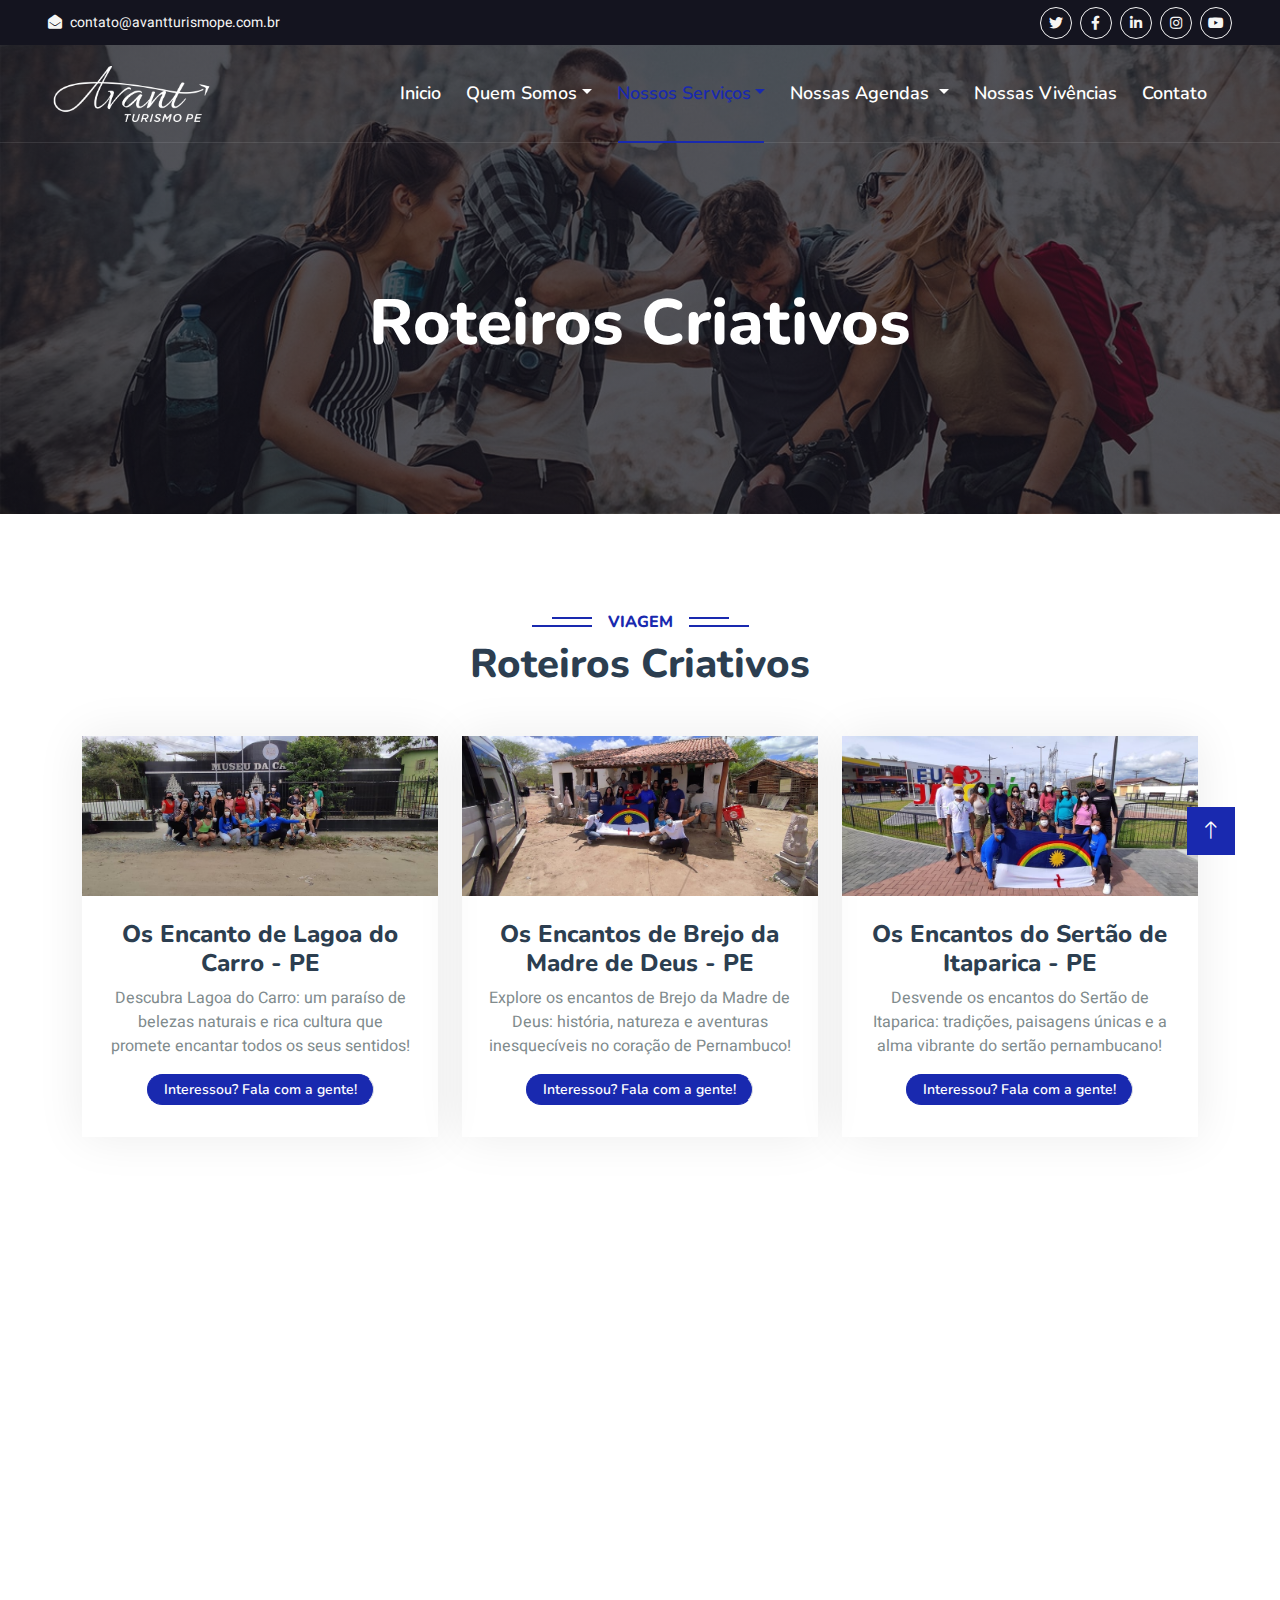
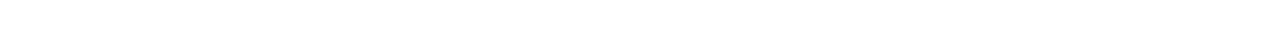
<file: roteiroscriativos.html>
<!DOCTYPE html>
<html lang="en">

<head>
    <meta charset="utf-8">
    <title> site oficial da Avant Turismo PE</title>
    <meta content="width=device-width, initial-scale=1.0" name="viewport">
    <meta content="" name="keywords">
    <meta content="" name="description">

    <!-- Favicon -->
    <link href="img/favicon.ico" rel="icon">

    <!-- Google Web Fonts -->
    <link rel="preconnect" href="https://fonts.googleapis.com">
    <link rel="preconnect" href="https://fonts.gstatic.com" crossorigin>
    <link href="https://fonts.googleapis.com/css2?family=Heebo:wght@400;500;600&family=Nunito:wght@600;700;800&display=swap" rel="stylesheet">

    <!-- Icon Font Stylesheet -->
    <link href="https://cdnjs.cloudflare.com/ajax/libs/font-awesome/5.10.0/css/all.min.css" rel="stylesheet">
    <link href="https://cdn.jsdelivr.net/npm/bootstrap-icons@1.4.1/font/bootstrap-icons.css" rel="stylesheet">

    <!-- Libraries Stylesheet -->
    <link href="lib/animate/animate.min.css" rel="stylesheet">
    <link href="lib/owlcarousel/assets/owl.carousel.min.css" rel="stylesheet">
    <link href="lib/tempusdominus/css/tempusdominus-bootstrap-4.min.css" rel="stylesheet" />

    <!-- Customized Bootstrap Stylesheet -->
    <link href="css/bootstrap.min.css" rel="stylesheet">

    <!-- Template Stylesheet -->
    <link href="css/style.css" rel="stylesheet">
</head>

<body>
    <!-- Spinner Start -->
    <div id="spinner" class="show bg-white position-fixed translate-middle w-100 vh-100 top-50 start-50 d-flex align-items-center justify-content-center">
        <div class="spinner-border text-primary" style="width: 3rem; height: 3rem;" role="status">
            <span class="sr-only">Loading...</span>
        </div>
    </div>
    <!-- Spinner End -->


    <!-- Topbar Start -->
    <div class="container-fluid bg-dark px-5 d-none d-lg-block">
        <div class="row gx-0">
            <div class="col-lg-8 text-center text-lg-start mb-2 mb-lg-0">
                <div class="d-inline-flex align-items-center" style="height: 45px;">
                    <small class="text-light"><i class="fa fa-envelope-open me-2"></i>contato@avantturismope.com.br</small>
                </div>
            </div>
            <div class="col-lg-4 text-center text-lg-end">
                <div class="d-inline-flex align-items-center" style="height: 45px;">
                    <a class="btn btn-sm btn-outline-light btn-sm-square rounded-circle me-2" href=""><i class="fab fa-twitter fw-normal"></i></a>
                    <a class="btn btn-sm btn-outline-light btn-sm-square rounded-circle me-2" href=""><i class="fab fa-facebook-f fw-normal"></i></a>
                    <a class="btn btn-sm btn-outline-light btn-sm-square rounded-circle me-2" href=""><i class="fab fa-linkedin-in fw-normal"></i></a>
                    <a class="btn btn-sm btn-outline-light btn-sm-square rounded-circle me-2" href=""><i class="fab fa-instagram fw-normal"></i></a>
                    <a class="btn btn-sm btn-outline-light btn-sm-square rounded-circle" href=""><i class="fab fa-youtube fw-normal"></i></a>
                </div>
            </div>
        </div>
    </div>
    <!-- Topbar End -->


    <!-- Navbar & Hero Start -->
    <div class="container-fluid position-relative p-0">
        <nav class="navbar navbar-expand-lg navbar-light px-4 px-lg-5 py-3 py-lg-0">
            <a href="" class="navbar-brand p-0">
                <h1 class="text-primary m-0"> <img src="img/Logo-avant-finalPE-branca.png" alt=""></h1>
                <!-- <img src="img/logo.png" alt="Logo"> -->
            </a>
            <button class="navbar-toggler" type="button" data-bs-toggle="collapse" data-bs-target="#navbarCollapse">
                <span class="fa fa-bars"></span>
            </button>
            <div class="collapse navbar-collapse" id="navbarCollapse">
                <div class="navbar-nav ms-auto py-0">
                    <a href="index.html" class="nav-item nav-link ">Inicio</a>
                    <div class="nav-item dropdown">
                        <a href="#" class="nav-link dropdown-toggle" data-bs-toggle="dropdown">Quem Somos</a>
                        <div class="dropdown-menu m-0">
                            <a href="noticias.html" class="dropdown-item">Notícias</a>
                            <a href="acoes.html" class="dropdown-item">Ações</a>
                        </div>
                    </div>
                    <div class="nav-item dropdown">
                        <a href="#" class="nav-link dropdown-toggle active" data-bs-toggle="dropdown">Nossos Serviços</a>
                        <div class="dropdown-menu m-0">
                            <a href="consultoriaviagem.html" class="dropdown-item">Consultoria Viagem</a>
                            <a href="passeiosempernambuco.html" class="dropdown-item">Passeios em Pernambuco</a>
                            <a href="roteirosprivativos.html" class="dropdown-item">Roteiros Privativos</a>
                            <a href="roteiroscriativos.html" class="dropdown-item">Roteiros Criativo</a>
                            <a href="passagemaerea.html" class="dropdown-item">Passagem Área</a>
                            <a href="seguroviagem.html" class="dropdown-item">Seguro Viagem</a>
                            <a href="locacaodecarro.html" class="dropdown-item">Locação de Carros</a>
                        </div>
                    </div>
                    <div class="nav-item dropdown">
                        <a href="#" class="nav-link dropdown-toggle" data-bs-toggle="dropdown">Nossas Agendas </a>
                        <div class="dropdown-menu m-0">
                            <a href="programacao2023.html" class="dropdown-item">Programação 2023</a>
                            <a href="programacao2024.html" class="dropdown-item">Programação 2024</a>
                         
                        </div>
                    </div>
                    <a href="nossasvivencias.html" class="nav-item nav-link">Nossas Vivências </a>
                    <a href="contato.html" class="nav-item nav-link">Contato</a>
                </div>
            </div>
        </nav>

        <div class="container-fluid bg-primary py-5 mb-5 hero-header">
            <div class="container py-5">
                <div class="row justify-content-center py-5">
                    <div class="col-lg-10 pt-lg-5 mt-lg-5 text-center">
                        <h1 class="display-3 text-white animated slideInDown">Roteiros Criativos</h1>
                        </nav>
                    </div>
                </div>
            </div>
        </div>
    </div>
    <!-- Navbar & Hero End -->


     <!-- Package Start -->
     <div class="container-xxl py-5">
        <div class="container">
            <div class="text-center wow fadeInUp" data-wow-delay="0.1s">
                <h6 class="section-title bg-white text-center text-primary px-3">Viagem</h6>
                <h1 class="mb-5">Roteiros Criativos</h1>
            </div>
            <div class="row g-4 justify-content-center">
                <div class="col-lg-4 col-md-6 wow fadeInUp" data-wow-delay="0.1s">
                    <div class="package-item">
                        <div class="overflow-hidden">
                            <img class="img-fluid" src="img/roteiros criativos/Lagoa do carro.jpg" alt="Foto tirada das costas de Chico Barros, sentado numa rocha e admirando o horizonte pernambucano.">
                        </div>
                 
                        <div class="text-center p-4">
                            <h4>Os Encanto de Lagoa do Carro - PE</h4>
                            <p>Descubra Lagoa do Carro: um paraíso de belezas naturais e rica cultura que promete encantar todos os seus sentidos!</p>
                            <div class="d-flex justify-content-center mb-2">
                                <a href="#" class="btn btn-sm btn-primary px-3 border-end" style="border-radius: 30px 30px 30px 30px;">Interessou? Fala com a gente!</a>
 
                            </div>
                        </div>
                    </div>
                </div>

                <div class="col-lg-4 col-md-6 wow fadeInUp" data-wow-delay="0.1s">
                    <div class="package-item">
                        <div class="overflow-hidden">
                            <img class="img-fluid" src="img/roteiros criativos/Madre de Deus.jpg" alt="Foto de Chico Barros sentado numa rocha de frente a uma coluna rochosa">
                        </div>
                 
                        <div class="text-center p-4">
                            <h4>Os Encantos de Brejo da Madre de Deus - PE</h4>
                            <p>Explore os encantos de Brejo da Madre de Deus: história, natureza e aventuras inesquecíveis no coração de Pernambuco!</p>
                            <div class="d-flex justify-content-center mb-2">
                                <a href="#" class="btn btn-sm btn-primary px-3 border-end" style="border-radius: 30px 30px 30px 30px;">Interessou? Fala com a gente!</a>
 
                            </div>
                        </div>
                    </div>
                </div>

                <div class="col-lg-4 col-md-6 wow fadeInUp" data-wow-delay="0.1s">
                    <div class="package-item">
                        <div class="overflow-hidden">
                            <img class="img-fluid" src="img/roteiros criativos/Sertão de itaparica.jpg" alt="Foto de uma turista usando uma máscara de La Ursa">
                        </div>
                 
                        <div class="text-center p-4">
                            <h4>Os Encantos do Sertão de Itaparica - PE</h4>
                            <p>Desvende os encantos do Sertão de Itaparica: tradições, paisagens únicas e a alma vibrante do sertão pernambucano!</p>
                            <div class="d-flex justify-content-center mb-2">
                                <a href="#" class="btn btn-sm btn-primary px-3 border-end" style="border-radius: 30px 30px 30px 30px;">Interessou? Fala com a gente!</a>
 
                            </div>
                        </div>
                    </div>
                </div>
    <!-- Package End -->


    
     <!-- Footer Start -->
     <div class="container-fluid bg-dark text-light footer pt-5 mt-5 wow fadeIn" data-wow-delay="0.1s">
        <div class="container py-5">
            <div class="row g-5">
                <div class="col-lg-3 col-md-5">
                    <h4 class="text-white mb-3">Informações</h4>
                    <a class="btn btn-link" href="quemsomos.html">Quem Somos</a>
                    <a class="btn btn-link" href="passeiosempernambuco.html">Nossos Serviços</a>
                    <a class="btn btn-link" href="programacao2024.html">Nossas Agenda</a>
                    <a class="btn btn-link" href="nossasvivencias.html">Nossa Vivência</a>
                    <a class="btn btn-link" href="contato.html">Contato</a>
                </div>
                <div class="col-lg-3 col-md-5">
                    <h4 class="text-white mb-3">Contato</h4>
                    <p class="mb-2"><i class="fa fa-map-marker-alt me-3"></i>Pernambuco - Brasil</p>
                    <p class="mb-2"><i class="fa fa-phone-alt me-3"></i>81 9 9887-9387</p>
                    <p class="mb-2"></i>contato@avantturismope.com.br</p>
                    <div class="d-flex pt-2">
                        <a class="btn btn-outline-light btn-social" href=""><i class="fab fa-instagram"></i></a>
                        <a class="btn btn-outline-light btn-social" href=""><i class="fab fa-youtube"></i></a>
        
                    </div>
                </div>
                 
                <div class="col-lg-3 col-md-5">
                    <h4 class="text-white mb-3">Novidades</h4>
                    <p>Enviem o seu e-mail para recer novidades da Avant Turismo</p>
                    <div class="position-relative mx-auto" style="max-width: 400px;">
                        <input class="form-control border-primary w-100 py-3 ps-4 pe-5" type="text" placeholder="Seu email">
                        <button type="button" class="btn btn-primary py-2 position-absolute top-0 end-0 mt-2 me-2">Enviar</button>
                    </div>
                </div>
            </div>
        </div>
        <div class="container">
            <div class="copyright">
                <div class="row">
                    <div class="col-md-6 text-center text-md-start mb-3 mb-md-0">
                        &copy;Avant Turismo PE - Guiando você a momentos inesquecíveis
                    </div>
                    
                </div>
            </div>
        </div>
    </div>
    <!-- Footer End -->



    <!-- Back to Top -->
    <a href="#" class="btn btn-lg btn-primary btn-lg-square back-to-top"><i class="bi bi-arrow-up"></i></a>


    <!-- JavaScript Libraries -->
    <script src="https://code.jquery.com/jquery-3.4.1.min.js"></script>
    <script src="https://cdn.jsdelivr.net/npm/bootstrap@5.0.0/dist/js/bootstrap.bundle.min.js"></script>
    <script src="lib/wow/wow.min.js"></script>
    <script src="lib/easing/easing.min.js"></script>
    <script src="lib/waypoints/waypoints.min.js"></script>
    <script src="lib/owlcarousel/owl.carousel.min.js"></script>
    <script src="lib/tempusdominus/js/moment.min.js"></script>
    <script src="lib/tempusdominus/js/moment-timezone.min.js"></script>
    <script src="lib/tempusdominus/js/tempusdominus-bootstrap-4.min.js"></script>

    <!-- Template Javascript -->
    <script src="js/main.js"></script>
</body>

</html>
</file>
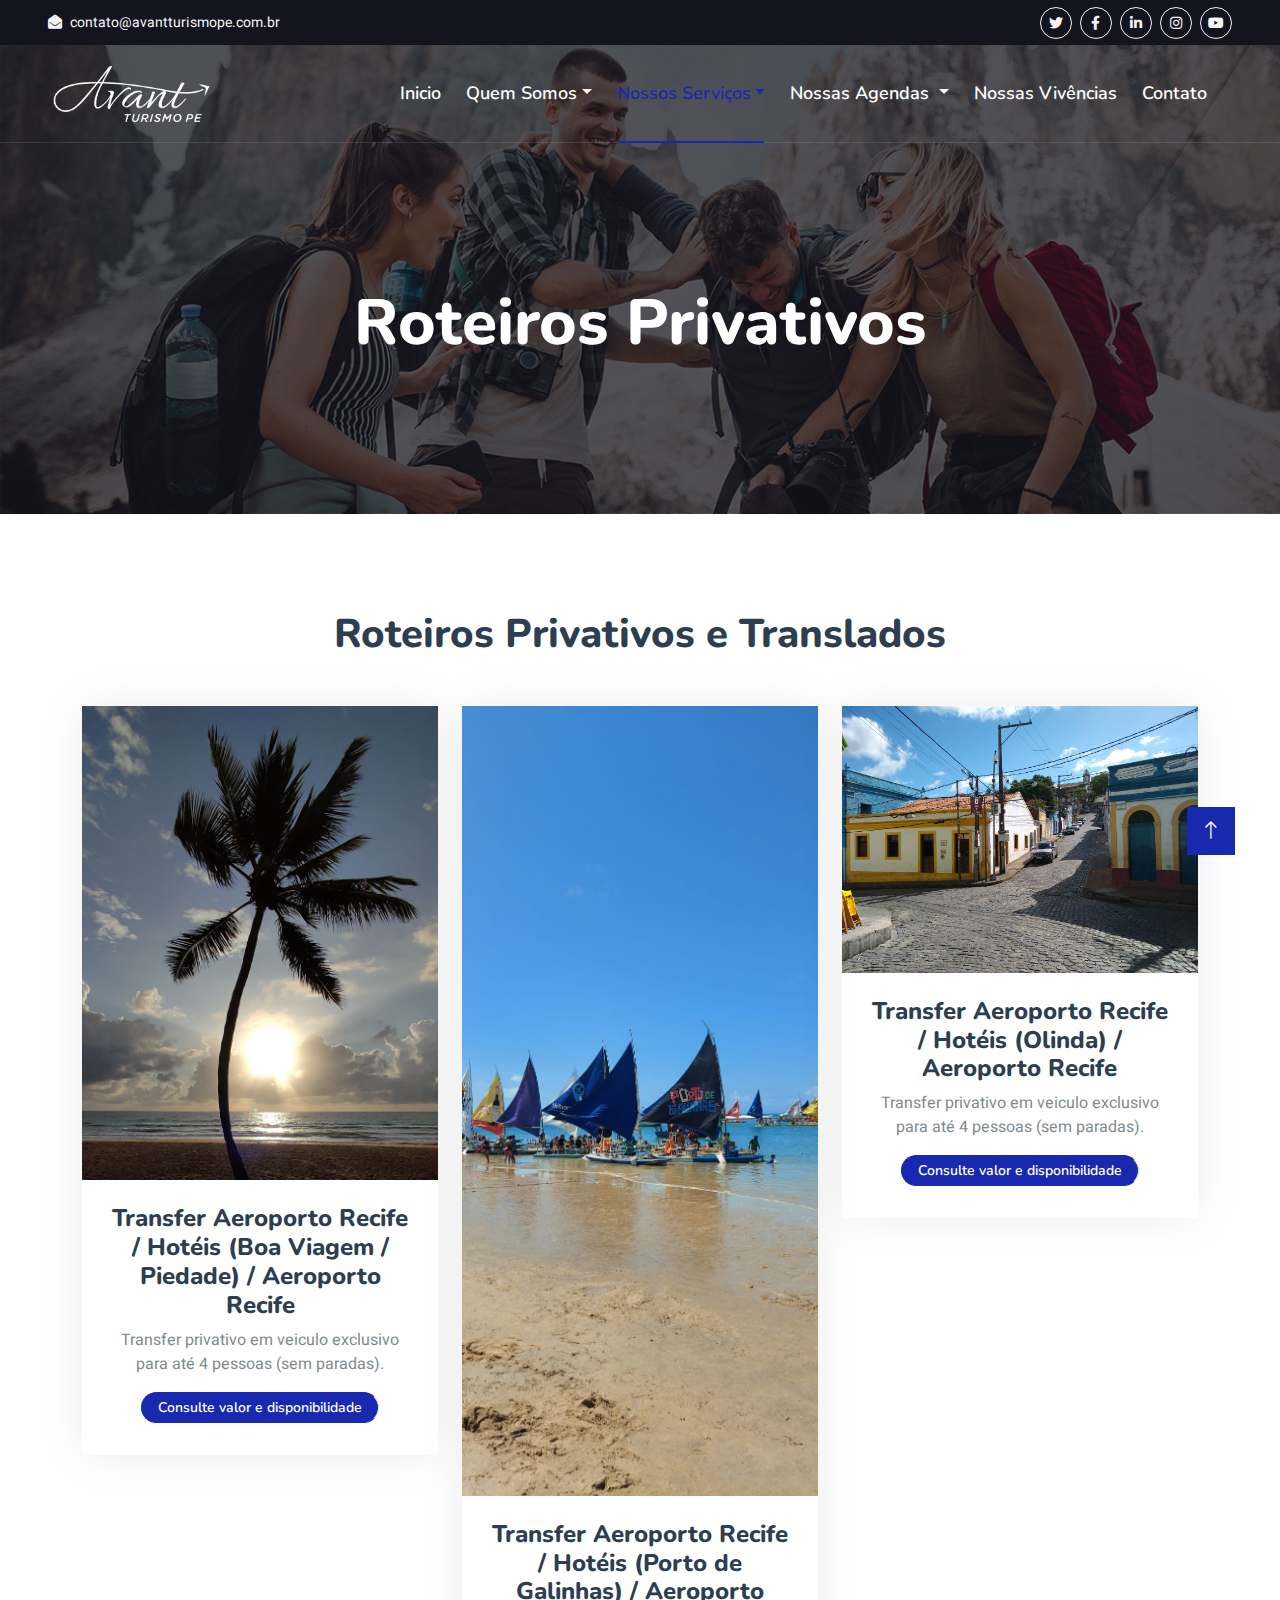
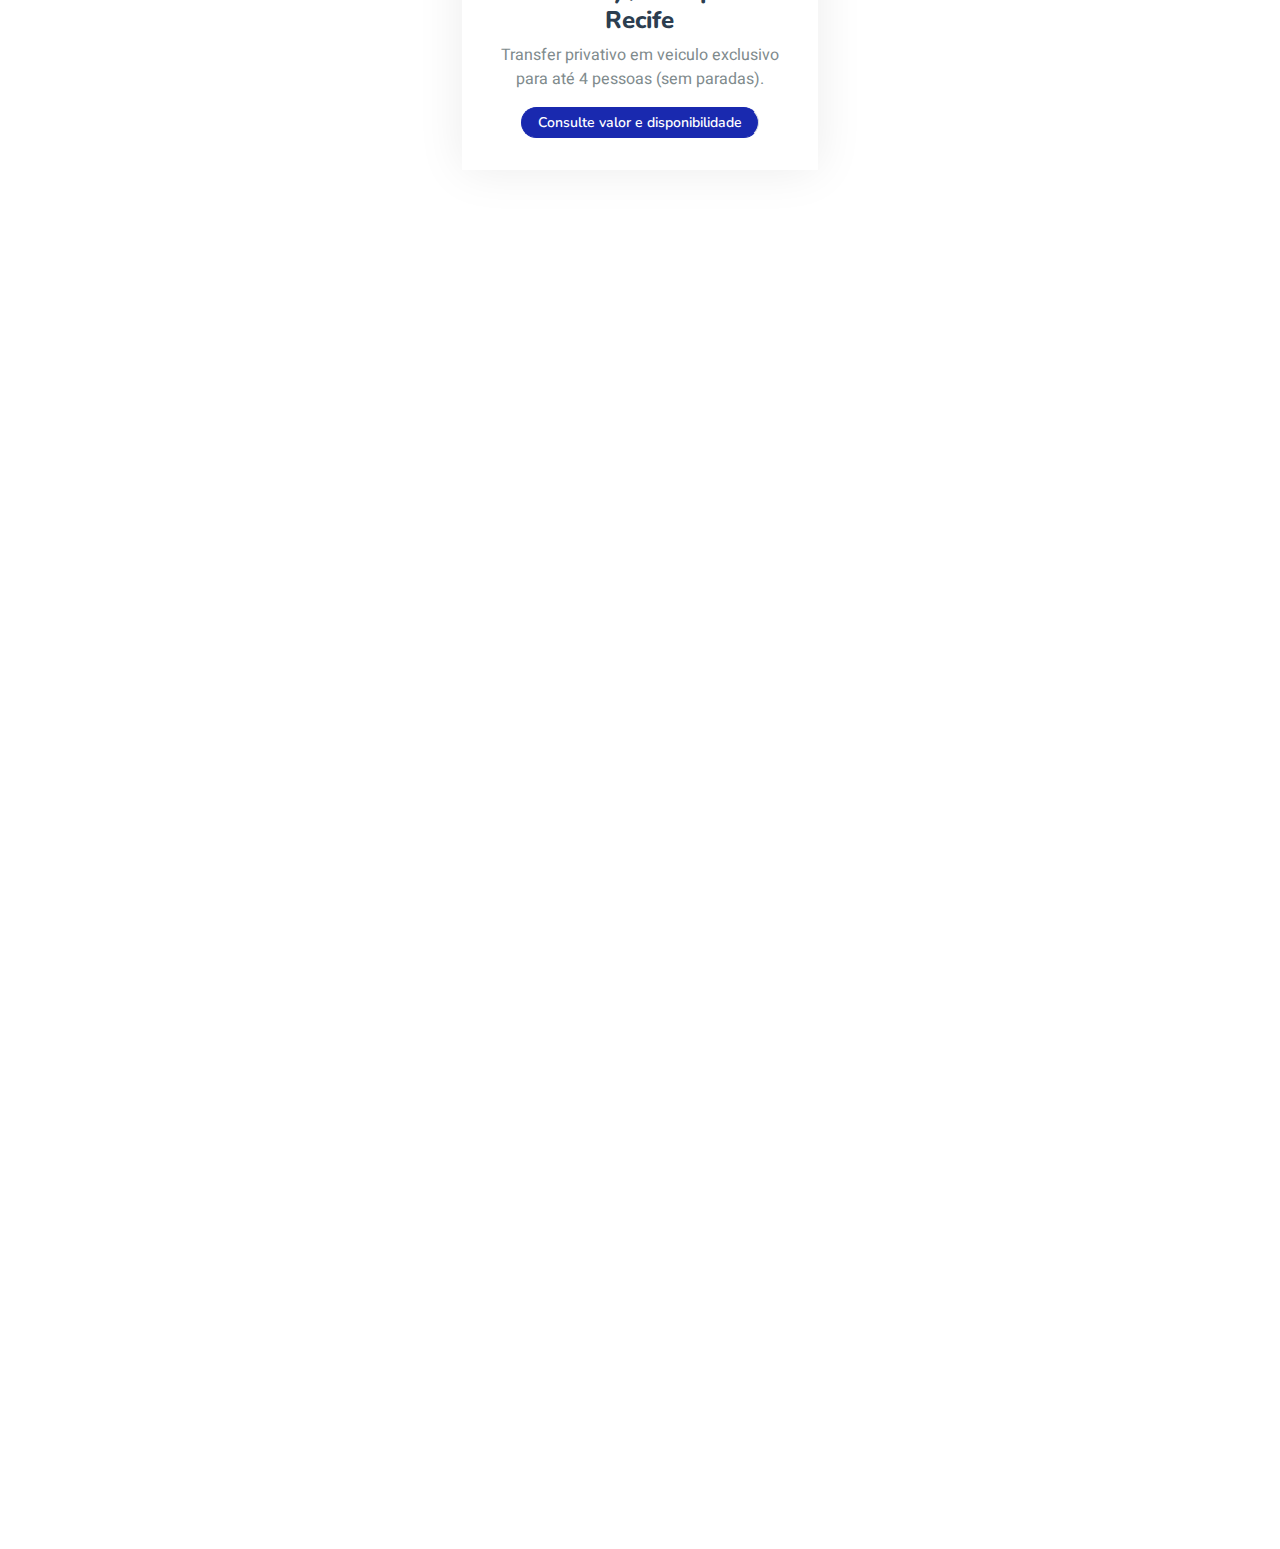
<file: roteirosprivativos.html>
<!DOCTYPE html>
<html lang="pt-BR">

<head>
    <meta charset="utf-8">
    <title> site oficial da Avant Turismo PE</title>
    <meta content="width=device-width, initial-scale=1.0" name="viewport">
    <meta content="" name="keywords">
    <meta content="" name="description">

    <!-- Favicon -->
    <link href="img/favicon.ico" rel="icon">

    <!-- Google Web Fonts -->
    <link rel="preconnect" href="https://fonts.googleapis.com">
    <link rel="preconnect" href="https://fonts.gstatic.com" crossorigin>
    <link href="https://fonts.googleapis.com/css2?family=Heebo:wght@400;500;600&family=Nunito:wght@600;700;800&display=swap" rel="stylesheet">

    <!-- Icon Font Stylesheet -->
    <link href="https://cdnjs.cloudflare.com/ajax/libs/font-awesome/5.10.0/css/all.min.css" rel="stylesheet">
    <link href="https://cdn.jsdelivr.net/npm/bootstrap-icons@1.4.1/font/bootstrap-icons.css" rel="stylesheet">

    <!-- Libraries Stylesheet -->
    <link href="lib/animate/animate.min.css" rel="stylesheet">
    <link href="lib/owlcarousel/assets/owl.carousel.min.css" rel="stylesheet">
    <link href="lib/tempusdominus/css/tempusdominus-bootstrap-4.min.css" rel="stylesheet" />

    <!-- Customized Bootstrap Stylesheet -->
    <link href="css/bootstrap.min.css" rel="stylesheet">

    <!-- Template Stylesheet -->
    <link href="css/style.css" rel="stylesheet">
</head>

<body>
    <!-- Spinner Start -->
    <div id="spinner" class="show bg-white position-fixed translate-middle w-100 vh-100 top-50 start-50 d-flex align-items-center justify-content-center">
        <div class="spinner-border text-primary" style="width: 3rem; height: 3rem;" role="status">
            <span class="sr-only">Loading...</span>
        </div>
    </div>
    <!-- Spinner End -->


    <!-- Topbar Start -->
    <div class="container-fluid bg-dark px-5 d-none d-lg-block">
        <div class="row gx-0">
            <div class="col-lg-8 text-center text-lg-start mb-2 mb-lg-0">
                <div class="d-inline-flex align-items-center" style="height: 45px;">
                    <small class="text-light"><i class="fa fa-envelope-open me-2"></i>contato@avantturismope.com.br</small>
                </div>
            </div>
            <div class="col-lg-4 text-center text-lg-end">
                <div class="d-inline-flex align-items-center" style="height: 45px;">
                    <a class="btn btn-sm btn-outline-light btn-sm-square rounded-circle me-2" href=""><i class="fab fa-twitter fw-normal"></i></a>
                    <a class="btn btn-sm btn-outline-light btn-sm-square rounded-circle me-2" href=""><i class="fab fa-facebook-f fw-normal"></i></a>
                    <a class="btn btn-sm btn-outline-light btn-sm-square rounded-circle me-2" href=""><i class="fab fa-linkedin-in fw-normal"></i></a>
                    <a class="btn btn-sm btn-outline-light btn-sm-square rounded-circle me-2" href=""><i class="fab fa-instagram fw-normal"></i></a>
                    <a class="btn btn-sm btn-outline-light btn-sm-square rounded-circle" href=""><i class="fab fa-youtube fw-normal"></i></a>
                </div>
            </div>
        </div>
    </div>
    <!-- Topbar End -->


    <!-- Navbar & Hero Start -->
    <div class="container-fluid position-relative p-0">
        <nav class="navbar navbar-expand-lg navbar-light px-4 px-lg-5 py-3 py-lg-0">
            <a href="" class="navbar-brand p-0">
                <h1 class="text-primary m-0"> <img src="img/Logo-avant-finalPE-branca.png" alt=""></h1>
                <!-- <img src="img/logo.png" alt="Logo"> -->
            </a>
            <button class="navbar-toggler" type="button" data-bs-toggle="collapse" data-bs-target="#navbarCollapse">
                <span class="fa fa-bars"></span>
            </button>
            <div class="collapse navbar-collapse" id="navbarCollapse">
                <div class="navbar-nav ms-auto py-0">
                    <a href="index.html" class="nav-item nav-link ">Inicio</a>
                    <div class="nav-item dropdown">
                        <a href="#" class="nav-link dropdown-toggle" data-bs-toggle="dropdown">Quem Somos</a>
                        <div class="dropdown-menu m-0">
                            <a href="noticias.html" class="dropdown-item">Notícias</a>
                            <a href="acoes.html" class="dropdown-item">Ações</a>
                        </div>
                    </div>
                    <div class="nav-item dropdown">
                        <a href="#" class="nav-link dropdown-toggle active" data-bs-toggle="dropdown">Nossos Serviços</a>
                        <div class="dropdown-menu m-0">
                            <a href="consultoriaviagem.html" class="dropdown-item">Consultoria Viagem</a>
                            <a href="passeiosempernambuco.html" class="dropdown-item">Passeios em Pernambuco</a>
                            <a href="roteirosprivativos.html" class="dropdown-item">Roteiros Privativos</a>
                            <a href="roteiroscriativos.html" class="dropdown-item">Roteiros Criativo</a>
                            <a href="passagemaerea.html" class="dropdown-item">Passagem Área</a>
                            <a href="seguroviagem.html" class="dropdown-item">Seguro Viagem</a>
                            <a href="locacaodecarro.html" class="dropdown-item">Locação de Carros</a>
                        </div>
                    </div>
                    <div class="nav-item dropdown">
                        <a href="#" class="nav-link dropdown-toggle" data-bs-toggle="dropdown">Nossas Agendas </a>
                        <div class="dropdown-menu m-0">
                            <a href="programacao2023.html" class="dropdown-item">Programação 2023</a>
                            <a href="programacao2024.html" class="dropdown-item">Programação 2024</a>
                         
                        </div>
                    </div>
                    <a href="nossasvivencias.html" class="nav-item nav-link">Nossas Vivências </a>
                    <a href="contato.html" class="nav-item nav-link">Contato</a>
                </div>
            </div>
        </nav>

        <div class="container-fluid bg-primary py-5 mb-5 hero-header">
            <div class="container py-5">
                <div class="row justify-content-center py-5">
                    <div class="col-lg-10 pt-lg-5 mt-lg-5 text-center">
                        <h1 class="display-3 text-white animated slideInDown">Roteiros Privativos</h1>
                       
                    </div>
                </div>
            </div>
        </div>
    </div>
    <!-- Navbar & Hero End -->


     <!-- Package Start -->
     <div class="container-xxl py-5">
        <div class="container">
            <div class="text-center wow fadeInUp" data-wow-delay="0.1s">
                <h1 class="mb-5">Roteiros Privativos e Translados</h1>
            </div>
            <div class="row g-4 justify-content-center">
                <div class="col-lg-4 col-md-6 wow fadeInUp" data-wow-delay="0.1s">
                    <div class="package-item">
                        <div class="overflow-hidden">
                            <img class="img-fluid" src="./img/Nossos Serviços/transferAero.jpg" alt="Foto de coqueiro com sol ao fundo.">
                        </div>
                 
                        <div class="text-center p-4">
                            <h4>Transfer Aeroporto Recife / Hotéis (Boa Viagem / Piedade) / Aeroporto Recife</h4>
                            <p>Transfer privativo em veiculo exclusivo para até 4 pessoas (sem paradas).</p>
                            <div class="d-flex justify-content-center mb-2">
                                <a href="#" class="btn btn-sm btn-primary px-3 border-end" style="border-radius: 30px 30px 30px 30px;">Consulte valor e disponibilidade</a>
                            </div>
                        </div>
                    </div>
                </div>

                <div class="col-lg-4 col-md-6 wow fadeInUp" data-wow-delay="0.1s">
                    <div class="package-item">
                        <div class="overflow-hidden">
                            <img class="img-fluid" src="./img/Nossos Serviços/transferAero2.jpg" alt="Foto de Chico Barros sentado numa rocha de frente a uma coluna rochosa">
                        </div>
                 
                        <div class="text-center p-4">
                            <h4>Transfer Aeroporto Recife / Hotéis (Porto de Galinhas) / Aeroporto Recife</h4>
                            <p>Transfer privativo em veiculo exclusivo para até 4 pessoas (sem paradas).</p>
                            <div class="d-flex justify-content-center mb-2">
                                <a href="#" class="btn btn-sm btn-primary px-3 border-end" style="border-radius: 30px 30px 30px 30px;">Consulte valor e disponibilidade</a>
                            </div>
                        </div>
                    </div>
                </div>

                <div class="col-lg-4 col-md-6 wow fadeInUp" data-wow-delay="0.1s">
                    <div class="package-item">
                        <div class="overflow-hidden">
                            <img class="img-fluid" src="./img/Nossos Serviços/transferAero3.jpg" alt="Foto de uma turista usando uma máscara de La Ursa">
                        </div>
                 
                        <div class="text-center p-4">
                            <h4>Transfer Aeroporto Recife / Hotéis (Olinda) / Aeroporto Recife</h4>
                            <p>Transfer privativo em veiculo exclusivo para até 4 pessoas (sem paradas).</p>
                            <div class="d-flex justify-content-center mb-2">
                                <a href="#" class="btn btn-sm btn-primary px-3 border-end" style="border-radius: 30px 30px 30px 30px;">Consulte valor e disponibilidade</a>
                            </div>
                        </div>
                    </div>
                </div>

                <div class="col-lg-4 col-md-6 wow fadeInUp" data-wow-delay="0.1s">
                    <div class="package-item">
                        <div class="overflow-hidden">
                            <img class="img-fluid" src="./img/Nossos Serviços/transferAero4.jpg" alt="Foto tirada das costas de Chico Barros, sentado numa rocha e admirando o horizonte pernambucano.">
                        </div>
                 
                        <div class="text-center p-4">
                            <h4>Transfer Aeroporto Recife / Hotéis (Itamaracá) / Aeroporto Recife</h4>
                            <p>Transfer privativo em veiculo exclusivo para até 4 pessoas (sem paradas).</p>
                            <div class="d-flex justify-content-center mb-2">
                                <a href="#" class="btn btn-sm btn-primary px-3 border-end" style="border-radius: 30px 30px 30px 30px;">Consulte valor e disponibilidade</a>
                            </div>
                        </div>
                    </div>
                </div>

                <div class="col-lg-4 col-md-6 wow fadeInUp" data-wow-delay="0.1s">
                    <div class="package-item">
                        <div class="overflow-hidden">
                            <img class="img-fluid" src="./img/Nossos Serviços/paudalho.jpg" alt="Foto de Chico Barros sentado numa rocha de frente a uma coluna rochosa">
                        </div>
                 
                        <div class="text-center p-4">
                            <h4>Roteiro privativo para Paudalho e Lagoa do Carro</h4>
                            <p>Roteiro privativo em veiculo exclusivo para até 4 pessoas.</p>
                            <div class="d-flex justify-content-center mb-2">
                                <a href="#" class="btn btn-sm btn-primary px-3 border-end" style="border-radius: 30px 30px 30px 30px;">Consulte valor e disponibilidade</a>
                            </div>
                        </div>
                    </div>
                </div>
            </div>
        </div>
    </div>
    <!-- Package End -->

     <!-- Footer Start -->
     <div class="container-fluid bg-dark text-light footer pt-5 mt-5 wow fadeIn" data-wow-delay="0.1s">
        <div class="container py-5">
            <div class="row g-5">
                <div class="col-lg-3 col-md-5">
                    <h4 class="text-white mb-3">Informações</h4>
                    <a class="btn btn-link" href="quemsomos.html">Quem Somos</a>
                    <a class="btn btn-link" href="passeiosempernambuco.html">Nossos Serviços</a>
                    <a class="btn btn-link" href="programacao2024.html">Nossas Agenda</a>
                    <a class="btn btn-link" href="nossasvivencias.html">Nossa Vivência</a>
                    <a class="btn btn-link" href="contato.html">Contato</a>
                </div>
                <div class="col-lg-3 col-md-5">
                    <h4 class="text-white mb-3">Contato</h4>
                    <p class="mb-2"><i class="fa fa-map-marker-alt me-3"></i>Pernambuco - Brasil</p>
                    <p class="mb-2"><i class="fa fa-phone-alt me-3"></i>81 9 9887-9387</p>
                    <p class="mb-2"></i>contato@avantturismope.com.br</p>
                    <div class="d-flex pt-2">
                        <a class="btn btn-outline-light btn-social" href=""><i class="fab fa-instagram"></i></a>
                        <a class="btn btn-outline-light btn-social" href=""><i class="fab fa-youtube"></i></a>
        
                    </div>
                </div>
                 
                <div class="col-lg-3 col-md-5">
                    <h4 class="text-white mb-3">Novidades</h4>
                    <p>Enviem o seu e-mail para recer novidades da Avant Turismo</p>
                    <div class="position-relative mx-auto" style="max-width: 400px;">
                        <input class="form-control border-primary w-100 py-3 ps-4 pe-5" type="text" placeholder="Seu email">
                        <button type="button" class="btn btn-primary py-2 position-absolute top-0 end-0 mt-2 me-2">Enviar</button>
                    </div>
                </div>
            </div>
        </div>
        <div class="container">
            <div class="copyright">
                <div class="row">
                    <div class="col-md-6 text-center text-md-start mb-3 mb-md-0">
                        &copy;Avant Turismo PE - Guiando você a momentos inesquecíveis
                    </div>
                    
                </div>
            </div>
        </div>
    </div>
    <!-- Footer End -->




    <!-- Back to Top -->
    <a href="#" class="btn btn-lg btn-primary btn-lg-square back-to-top"><i class="bi bi-arrow-up"></i></a>


    <!-- JavaScript Libraries -->
    <script src="https://code.jquery.com/jquery-3.4.1.min.js"></script>
    <script src="https://cdn.jsdelivr.net/npm/bootstrap@5.0.0/dist/js/bootstrap.bundle.min.js"></script>
    <script src="lib/wow/wow.min.js"></script>
    <script src="lib/easing/easing.min.js"></script>
    <script src="lib/waypoints/waypoints.min.js"></script>
    <script src="lib/owlcarousel/owl.carousel.min.js"></script>
    <script src="lib/tempusdominus/js/moment.min.js"></script>
    <script src="lib/tempusdominus/js/moment-timezone.min.js"></script>
    <script src="lib/tempusdominus/js/tempusdominus-bootstrap-4.min.js"></script>

    <!-- Template Javascript -->
    <script src="js/main.js"></script>
</body>

</html>
</file>
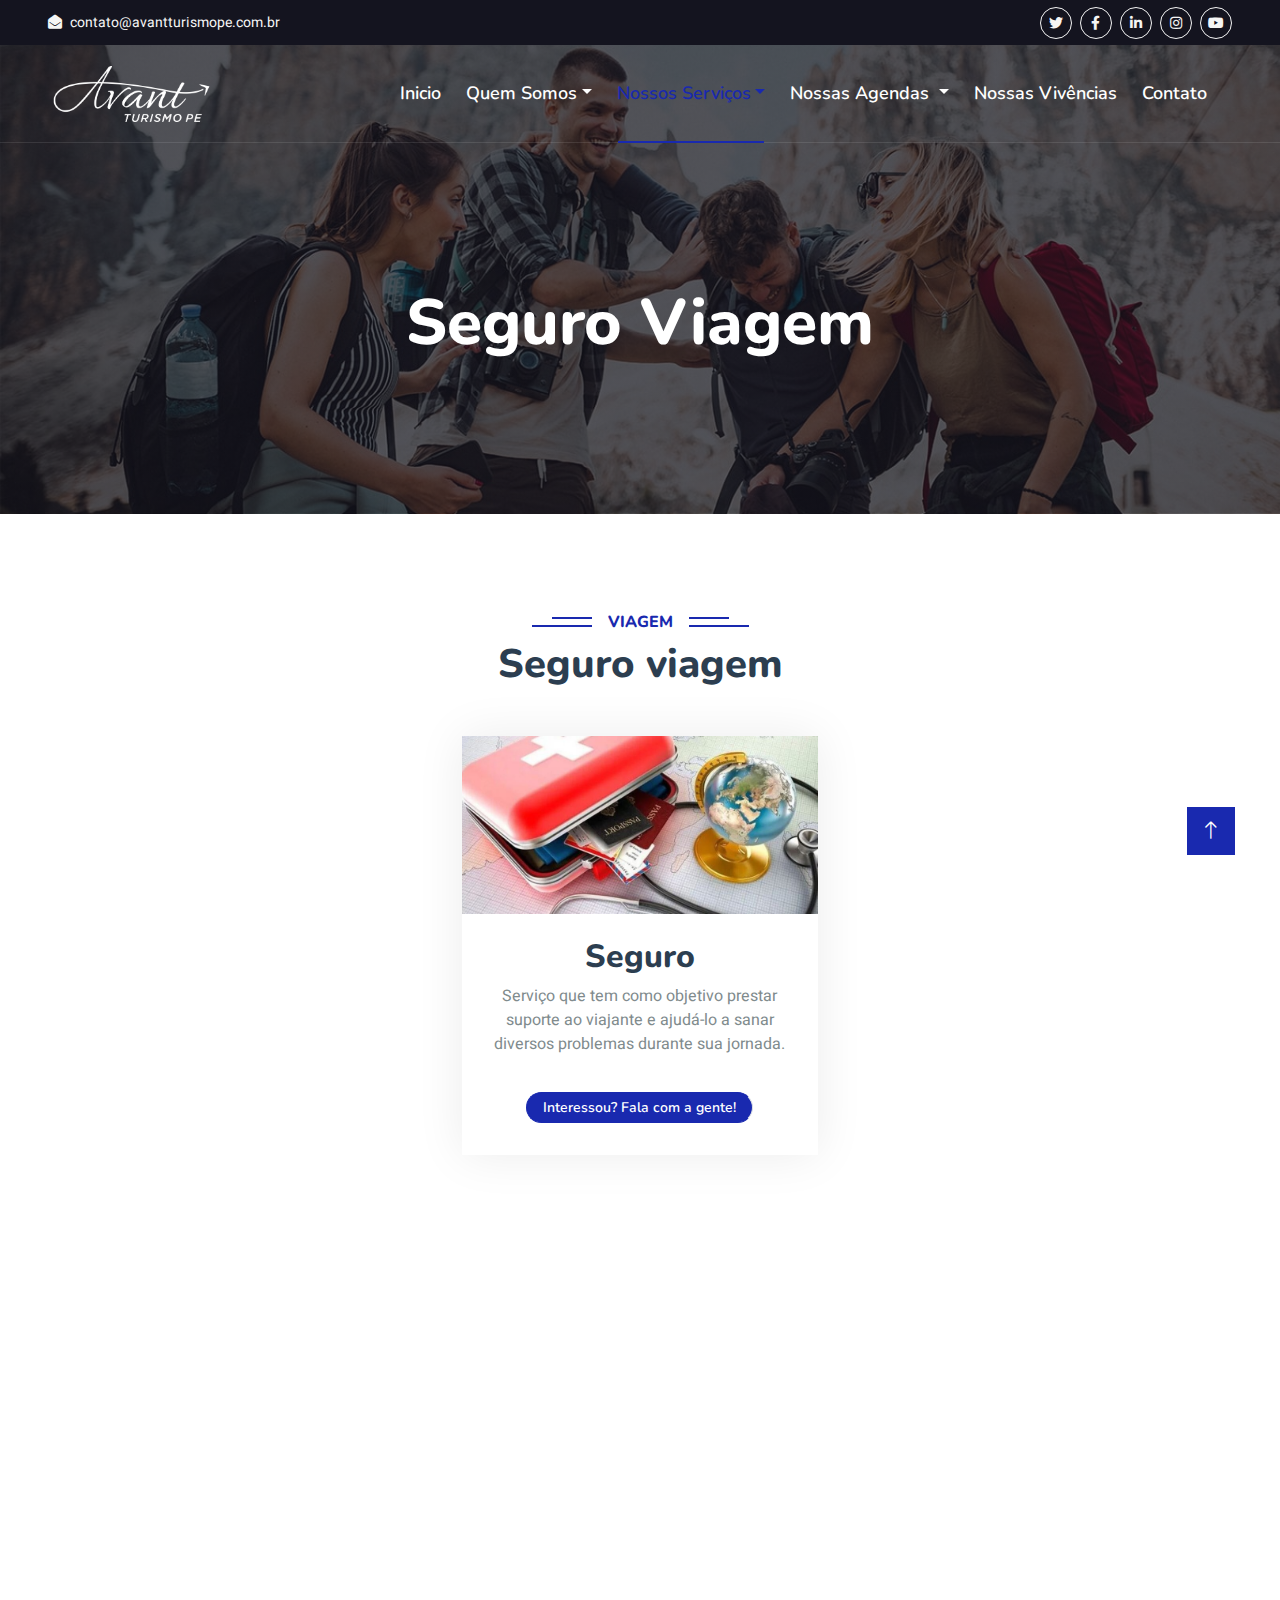
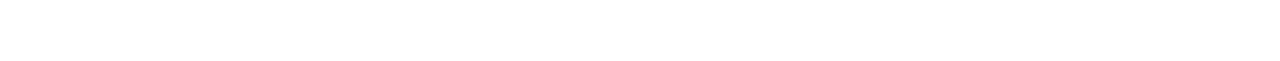
<file: seguroviagem.html>
<!DOCTYPE html>
<html lang="en">

<head>
    <meta charset="utf-8">
    <title> site oficial da Avant Turismo PE</title>
    <meta content="width=device-width, initial-scale=1.0" name="viewport">
    <meta content="" name="keywords">
    <meta content="" name="description">

    <!-- Favicon -->
    <link href="img/favicon.ico" rel="icon">

    <!-- Google Web Fonts -->
    <link rel="preconnect" href="https://fonts.googleapis.com">
    <link rel="preconnect" href="https://fonts.gstatic.com" crossorigin>
    <link href="https://fonts.googleapis.com/css2?family=Heebo:wght@400;500;600&family=Nunito:wght@600;700;800&display=swap" rel="stylesheet">

    <!-- Icon Font Stylesheet -->
    <link href="https://cdnjs.cloudflare.com/ajax/libs/font-awesome/5.10.0/css/all.min.css" rel="stylesheet">
    <link href="https://cdn.jsdelivr.net/npm/bootstrap-icons@1.4.1/font/bootstrap-icons.css" rel="stylesheet">

    <!-- Libraries Stylesheet -->
    <link href="lib/animate/animate.min.css" rel="stylesheet">
    <link href="lib/owlcarousel/assets/owl.carousel.min.css" rel="stylesheet">
    <link href="lib/tempusdominus/css/tempusdominus-bootstrap-4.min.css" rel="stylesheet" />

    <!-- Customized Bootstrap Stylesheet -->
    <link href="css/bootstrap.min.css" rel="stylesheet">

    <!-- Template Stylesheet -->
    <link href="css/style.css" rel="stylesheet">
</head>

<body>
    <!-- Spinner Start -->
    <div id="spinner" class="show bg-white position-fixed translate-middle w-100 vh-100 top-50 start-50 d-flex align-items-center justify-content-center">
        <div class="spinner-border text-primary" style="width: 3rem; height: 3rem;" role="status">
            <span class="sr-only">Loading...</span>
        </div>
    </div>
    <!-- Spinner End -->


    <!-- Topbar Start -->
    <div class="container-fluid bg-dark px-5 d-none d-lg-block">
        <div class="row gx-0">
            <div class="col-lg-8 text-center text-lg-start mb-2 mb-lg-0">
                <div class="d-inline-flex align-items-center" style="height: 45px;">
                    <small class="text-light"><i class="fa fa-envelope-open me-2"></i>contato@avantturismope.com.br</small>
                </div>
            </div>
            <div class="col-lg-4 text-center text-lg-end">
                <div class="d-inline-flex align-items-center" style="height: 45px;">
                    <a class="btn btn-sm btn-outline-light btn-sm-square rounded-circle me-2" href=""><i class="fab fa-twitter fw-normal"></i></a>
                    <a class="btn btn-sm btn-outline-light btn-sm-square rounded-circle me-2" href=""><i class="fab fa-facebook-f fw-normal"></i></a>
                    <a class="btn btn-sm btn-outline-light btn-sm-square rounded-circle me-2" href=""><i class="fab fa-linkedin-in fw-normal"></i></a>
                    <a class="btn btn-sm btn-outline-light btn-sm-square rounded-circle me-2" href=""><i class="fab fa-instagram fw-normal"></i></a>
                    <a class="btn btn-sm btn-outline-light btn-sm-square rounded-circle" href=""><i class="fab fa-youtube fw-normal"></i></a>
                </div>
            </div>
        </div>
    </div>
    <!-- Topbar End -->


    <!-- Navbar & Hero Start -->
    <div class="container-fluid position-relative p-0">
        <nav class="navbar navbar-expand-lg navbar-light px-4 px-lg-5 py-3 py-lg-0">
            <a href="" class="navbar-brand p-0">
                <h1 class="text-primary m-0"> <img src="img/Logo-avant-finalPE-branca.png" alt=""></h1>
                <!-- <img src="img/logo.png" alt="Logo"> -->
            </a>
            <button class="navbar-toggler" type="button" data-bs-toggle="collapse" data-bs-target="#navbarCollapse">
                <span class="fa fa-bars"></span>
            </button>
            <div class="collapse navbar-collapse" id="navbarCollapse">
                <div class="navbar-nav ms-auto py-0">
                    <a href="index.html" class="nav-item nav-link ">Inicio</a>
                    <div class="nav-item dropdown">
                        <a href="#" class="nav-link dropdown-toggle" data-bs-toggle="dropdown">Quem Somos</a>
                        <div class="dropdown-menu m-0">
                            <a href="noticias.html" class="dropdown-item">Notícias</a>
                            <a href="acoes.html" class="dropdown-item">Ações</a>
                        </div>
                    </div>
                    <div class="nav-item dropdown">
                        <a href="#" class="nav-link dropdown-toggle active" data-bs-toggle="dropdown">Nossos Serviços</a>
                        <div class="dropdown-menu m-0">
                            <a href="consultoriaviagem.html" class="dropdown-item">Consultoria Viagem</a>
                            <a href="passeiosempernambuco.html" class="dropdown-item">Passeios em Pernambuco</a>
                            <a href="roteirosprivativos.html" class="dropdown-item">Roteiros Privativos</a>
                            <a href="roteiroscriativos.html" class="dropdown-item">Roteiros Criativo</a>
                            <a href="passagemaerea.html" class="dropdown-item">Passagem Área</a>
                            <a href="seguroviagem.html" class="dropdown-item">Seguro Viagem</a>
                            <a href="locacaodecarro.html" class="dropdown-item">Locação de Carros</a>
                        </div>
                    </div>
                    <div class="nav-item dropdown">
                        <a href="#" class="nav-link dropdown-toggle" data-bs-toggle="dropdown">Nossas Agendas </a>
                        <div class="dropdown-menu m-0">
                            <a href="programacao2023.html" class="dropdown-item">Programação 2023</a>
                            <a href="programacao2024.html" class="dropdown-item">Programação 2024</a>
                         
                        </div>
                    </div>
                    <a href="nossasvivencias.html" class="nav-item nav-link">Nossas Vivências </a>
                    <a href="contato.html" class="nav-item nav-link">Contato</a>
                </div>
            </div>
        </nav>

        <div class="container-fluid bg-primary py-5 mb-5 hero-header">
            <div class="container py-5">
                <div class="row justify-content-center py-5">
                    <div class="col-lg-10 pt-lg-5 mt-lg-5 text-center">
                        <h1 class="display-3 text-white animated slideInDown">Seguro Viagem</h1>
                        
                    </div>
                </div>
            </div>
        </div>
    </div>
    <!-- Navbar & Hero End -->


     <!-- Package Start -->
     <div class="container-xxl py-5">
        <div class="container">
            <div class="text-center wow fadeInUp" data-wow-delay="0.1s">
                <h6 class="section-title bg-white text-center text-primary px-3">Viagem</h6>
                <h1 class="mb-5">Seguro viagem</h1>
            </div>
            <div class="row g-4 justify-content-center">
                <div class="col-lg-4 col-md-6 wow fadeInUp" data-wow-delay="0.1s">
                    <div class="package-item">
                        <div class="overflow-hidden">
                            <img class="img-fluid" src="img/seguro viagem/Seguro.jpg" alt="">
                        </div>
                        <div class="text-center p-4">
                            <h2>Seguro</h2>
                            <p>Serviço que tem como objetivo prestar suporte ao viajante e ajudá-lo a sanar diversos problemas durante sua jornada.</p>
                            <div class="d-flex justify-content-center mb-2">
                                <a href="#" class="btn btn-sm btn-primary px-3 border-end" 
                                   style="border-radius: 30px 30px 30px 30px; margin-top: 20px;">Interessou? Fala com a gente!</a>
                            </div>
                        </div>
                        
                        </div>
                    </div>
                </div>
    <!-- Package End -->


    
    <!-- Footer Start -->
    <div class="container-fluid bg-dark text-light footer pt-5 mt-5 wow fadeIn" data-wow-delay="0.1s">
        <div class="container py-5">
            <div class="row g-5">
                <div class="col-lg-3 col-md-5">
                    <h4 class="text-white mb-3">Informações</h4>
                    <a class="btn btn-link" href="quemsomos.html">Quem Somos</a>
                    <a class="btn btn-link" href="passeiosempernambuco.html">Nossos Serviços</a>
                    <a class="btn btn-link" href="programacao2024.html">Nossas Agenda</a>
                    <a class="btn btn-link" href="nossasvivencias.html">Nossa Vivência</a>
                    <a class="btn btn-link" href="contato.html">Contato</a>
                </div>
                <div class="col-lg-3 col-md-5">
                    <h4 class="text-white mb-3">Contato</h4>
                    <p class="mb-2"><i class="fa fa-map-marker-alt me-3"></i>Pernambuco - Brasil</p>
                    <p class="mb-2"><i class="fa fa-phone-alt me-3"></i>81 9 9887-9387</p>
                    <p class="mb-2"></i>contato@avantturismope.com.br</p>
                    <div class="d-flex pt-2">
                        <a class="btn btn-outline-light btn-social" href=""><i class="fab fa-instagram"></i></a>
                        <a class="btn btn-outline-light btn-social" href=""><i class="fab fa-youtube"></i></a>
        
                    </div>
                </div>
                 
                <div class="col-lg-3 col-md-5">
                    <h4 class="text-white mb-3">Novidades</h4>
                    <p>Enviem o seu e-mail para recer novidades da Avant Turismo</p>
                    <div class="position-relative mx-auto" style="max-width: 400px;">
                        <input class="form-control border-primary w-100 py-3 ps-4 pe-5" type="text" placeholder="Seu email">
                        <button type="button" class="btn btn-primary py-2 position-absolute top-0 end-0 mt-2 me-2">Enviar</button>
                    </div>
                </div>
            </div>
        </div>
        <div class="container">
            <div class="copyright">
                <div class="row">
                    <div class="col-md-6 text-center text-md-start mb-3 mb-md-0">
                        &copy;Avant Turismo PE - Guiando você a momentos inesquecíveis
                    </div>
                    
                </div>
            </div>
        </div>
    </div>
    <!-- Footer End -->

        



    <!-- Back to Top -->
    <a href="#" class="btn btn-lg btn-primary btn-lg-square back-to-top"><i class="bi bi-arrow-up"></i></a>


    <!-- JavaScript Libraries -->
    <script src="https://code.jquery.com/jquery-3.4.1.min.js"></script>
    <script src="https://cdn.jsdelivr.net/npm/bootstrap@5.0.0/dist/js/bootstrap.bundle.min.js"></script>
    <script src="lib/wow/wow.min.js"></script>
    <script src="lib/easing/easing.min.js"></script>
    <script src="lib/waypoints/waypoints.min.js"></script>
    <script src="lib/owlcarousel/owl.carousel.min.js"></script>
    <script src="lib/tempusdominus/js/moment.min.js"></script>
    <script src="lib/tempusdominus/js/moment-timezone.min.js"></script>
    <script src="lib/tempusdominus/js/tempusdominus-bootstrap-4.min.js"></script>

    <!-- Template Javascript -->
    <script src="js/main.js"></script>
</body>

</html>
</file>
<file: css/style.css>
/********** Template CSS **********/
:root {
    --primary: #1929af ;
    --secondary: #FE8800;
    --light: #F5F5F5;
    --dark: #14141F;
}

.fw-medium {
    font-weight: 600 !important;
}

.fw-semi-bold {
    font-weight: 700 !important;
}

.back-to-top {
    position: fixed;
    display: none;
    right: 45px;
    bottom: 45px;
    z-index: 99;
}


/*** Spinner ***/
#spinner {
    opacity: 0;
    visibility: hidden;
    transition: opacity .5s ease-out, visibility 0s linear .5s;
    z-index: 99999;
}

#spinner.show {
    transition: opacity .5s ease-out, visibility 0s linear 0s;
    visibility: visible;
    opacity: 1;
}


/*** Button ***/
.btn {
    font-family: 'Nunito', sans-serif;
    font-weight: 600;
    transition: .5s;
}

.btn.btn-primary,
.btn.btn-secondary {
    color: #FFFFFF;
}

.btn-square {
    width: 38px;
    height: 38px;
}

.btn-sm-square {
    width: 32px;
    height: 32px;
}

.btn-lg-square {
    width: 48px;
    height: 48px;
}

.btn-square,
.btn-sm-square,
.btn-lg-square {
    padding: 0;
    display: flex;
    align-items: center;
    justify-content: center;
    font-weight: normal;
    border-radius: 0px;
}


/*** Navbar ***/
.navbar-light .navbar-nav .nav-link {
    font-family: 'Nunito', sans-serif;
    position: relative;
    margin-right: 25px;
    padding: 35px 0;
    color: #FFFFFF !important;
    font-size: 18px;
    font-weight: 600;
    outline: none;
    transition: .5s;
}

.sticky-top.navbar-light .navbar-nav .nav-link {
    padding: 20px 0;
    color: var(--dark) !important;
}

.navbar-light .navbar-nav .nav-link:hover,
.navbar-light .navbar-nav .nav-link.active {
    color: #1929af    !important;
}

.navbar-light .navbar-brand img {
    max-height: 60px;
    transition: .5s;
}

.sticky-top.navbar-light .navbar-brand img {
    max-height: 45px;
}

@media (max-width: 991.98px) {
    .sticky-top.navbar-light {
        position: relative;
        background: #FFFFFF;
    }

    .navbar-light .navbar-collapse {
        margin-top: 15px;
        border-top: 1px solid #DDDDDD;
    }

    .navbar-light .navbar-nav .nav-link,
    .sticky-top.navbar-light .navbar-nav .nav-link {
        padding: 10px 0;
        margin-left: 0;
        color: var(--dark) !important;
    }

    .navbar-light .navbar-brand img {
        max-height: 45px;
    }
}

@media (min-width: 992px) {
    .navbar-light {
        position: absolute;
        width: 100%;
        top: 0;
        left: 0;
        border-bottom: 1px solid rgba(256, 256, 256, .1);
        z-index: 999;
    }
    
    .sticky-top.navbar-light {
        position: fixed;
        background: #FFFFFF;
    }

    .navbar-light .navbar-nav .nav-link::before {
        position: absolute;
        content: "";
        width: 0;
        height: 2px;
        bottom: -1px;
        left: 50%;
        background: var(--primary);
        transition: .5s;
    }

    .navbar-light .navbar-nav .nav-link:hover::before,
    .navbar-light .navbar-nav .nav-link.active::before {
        width: calc(100% - 2px);
        left: 1px;
    }

    .navbar-light .navbar-nav .nav-link.nav-contact::before {
        display: none;
    }
}


/*** Hero Header ***/
.hero-header {
    background: linear-gradient(rgba(20, 20, 31, .7), rgba(20, 20, 31, .7)), url(../img/bg-hero.jpg);
    background-position: center center;
    background-repeat: no-repeat;
    background-size: cover;
}

.breadcrumb-item + .breadcrumb-item::before {
    color: rgba(255, 255, 255, .5);
}


/*** Section Title ***/
.section-title {
    position: relative;
    display: inline-block;
    text-transform: uppercase;
}

.section-title::before {
    position: absolute;
    content: "";
    width: calc(100% + 80px);
    height: 2px;
    top: 4px;
    left: -40px;
    background: var(--primary);
    z-index: -1;
}

.section-title::after {
    position: absolute;
    content: "";
    width: calc(100% + 120px);
    height: 2px;
    bottom: 5px;
    left: -60px;
    background: var(--primary);
    z-index: -1;
}

.section-title.text-start::before {
    width: calc(100% + 40px);
    left: 0;
}

.section-title.text-start::after {
    width: calc(100% + 60px);
    left: 0;
}


/*** Service ***/
.service-item {
    box-shadow: 0 0 45px rgba(0, 0, 0, .08);
    transition: .5s;
}

.service-item:hover {
    background: var(--primary);
}

.service-item * {
    transition: .5s;
}

.service-item:hover * {
    color: var(--light) !important;
}


/*** Destination ***/
.destination img {
    transition: .5s;
}

.destination a:hover img {
    transform: scale(1.1);
}


/*** Package ***/
.package-item {
    box-shadow: 0 0 45px rgba(0, 0, 0, .08);
}

.package-item img {
    transition: .5s;
}

.package-item:hover img {
    transform: scale(1.1);
}


/*** Booking ***/
.booking {
    background: linear-gradient(rgba(15, 23, 43, .7), rgba(15, 23, 43, .7)), url(../img/booking.jpg);
    background-position: center center;
    background-repeat: no-repeat;
    background-size: cover;
}


/*** Team ***/
.team-item {
    box-shadow: 0 0 45px rgba(0, 0, 0, .08);
}

.team-item img {
    transition: .5s;
}

.team-item:hover img {
    transform: scale(1.1);
}

.team-item .btn {
    background: #FFFFFF;
    color: var(--primary);
    border-radius: 20px;
    border-bottom: 1px solid var(--primary);
}

.team-item .btn:hover {
    background: var(--primary);
    color: #FFFFFF;
}


/*** Testimonial ***/
.testimonial-carousel::before {
    position: absolute;
    content: "";
    top: 0;
    left: 0;
    height: 100%;
    width: 0;
    background: linear-gradient(to right, rgba(255, 255, 255, 1) 0%, rgba(255, 255, 255, 0) 100%);
    z-index: 1;
}

.testimonial-carousel::after {
    position: absolute;
    content: "";
    top: 0;
    right: 0;
    height: 100%;
    width: 0;
    background: linear-gradient(to left, rgba(255, 255, 255, 1) 0%, rgba(255, 255, 255, 0) 100%);
    z-index: 1;
}

@media (min-width: 768px) {
    .testimonial-carousel::before,
    .testimonial-carousel::after {
        width: 200px;
    }
}

@media (min-width: 992px) {
    .testimonial-carousel::before,
    .testimonial-carousel::after {
        width: 300px;
    }
}

.testimonial-carousel .owl-item .testimonial-item,
.testimonial-carousel .owl-item.center .testimonial-item * {
    transition: .5s;
}

.testimonial-carousel .owl-item.center .testimonial-item {
    background: var(--primary) !important;
    border-color: var(--primary) !important;
}

.testimonial-carousel .owl-item.center .testimonial-item * {
    color: #FFFFFF !important;
}

.testimonial-carousel .owl-dots {
    margin-top: 24px;
    display: flex;
    align-items: flex-end;
    justify-content: center;
}

.testimonial-carousel .owl-dot {
    position: relative;
    display: inline-block;
    margin: 0 5px;
    width: 15px;
    height: 15px;
    border: 1px solid #CCCCCC;
    border-radius: 15px;
    transition: .5s;
}

.testimonial-carousel .owl-dot.active {
    background: var(--primary);
    border-color: var(--primary);
}


/*** Footer ***/
.footer .btn.btn-social {
    margin-right: 5px;
    width: 35px;
    height: 35px;
    display: flex;
    align-items: center;
    justify-content: center;
    color: var(--light);
    font-weight: normal;
    border: 1px solid #FFFFFF;
    border-radius: 35px;
    transition: .3s;
}

.footer .btn.btn-social:hover {
    color: var(--primary);
}

.footer .btn.btn-link {
    display: block;
    margin-bottom: 5px;
    padding: 0;
    text-align: left;
    color: #FFFFFF;
    font-size: 15px;
    font-weight: normal;
    text-transform: capitalize;
    transition: .3s;
}

.footer .btn.btn-link::before {
    position: relative;
    content: "\f105";
    font-family: "Font Awesome 5 Free";
    font-weight: 900;
    margin-right: 10px;
}

.footer .btn.btn-link:hover {
    letter-spacing: 1px;
    box-shadow: none;
}

.footer .copyright {
    padding: 25px 0;
    font-size: 15px;
    border-top: 1px solid rgba(256, 256, 256, .1);
}

.footer .copyright a {
    color: var(--light);
}

.footer .footer-menu a {
    margin-right: 15px;
    padding-right: 15px;
    border-right: 1px solid rgba(255, 255, 255, .1);
}

.footer .footer-menu a:last-child {
    margin-right: 0;
    padding-right: 0;
    border-right: none;
}
</file>
